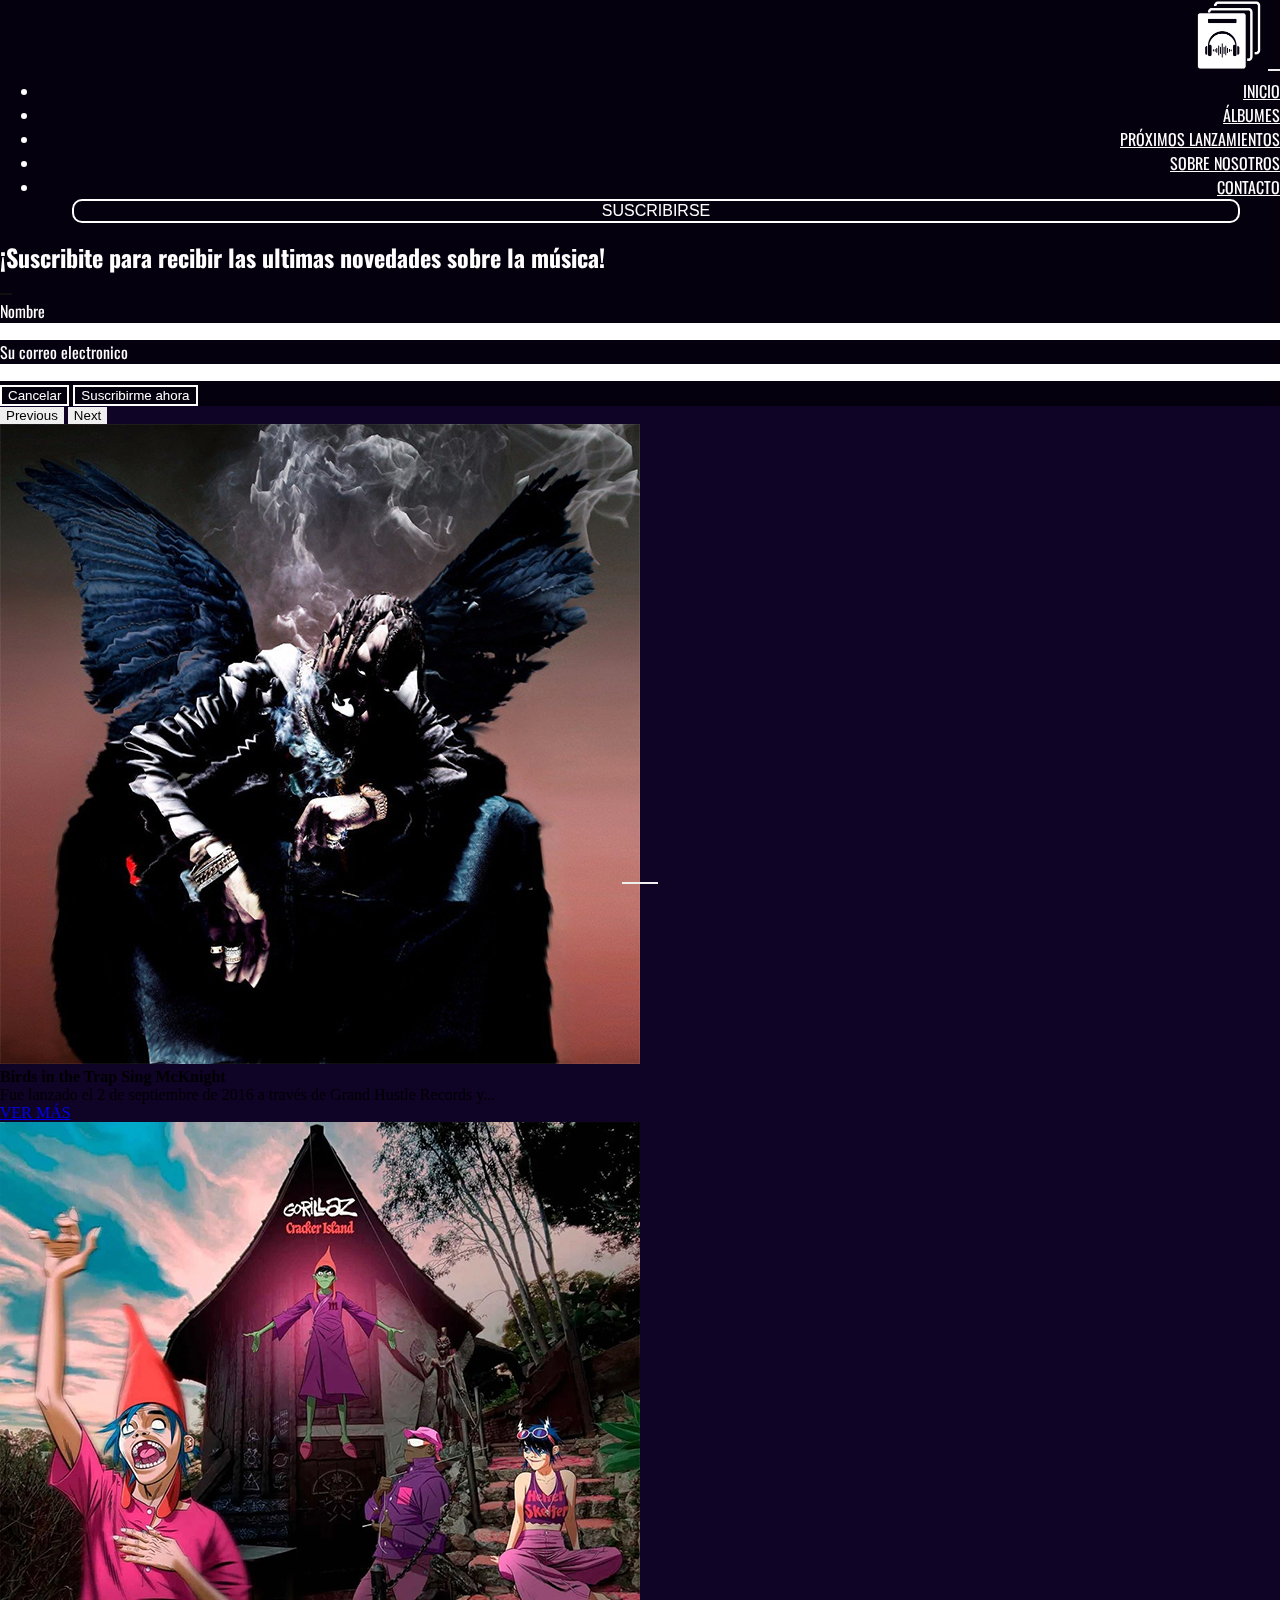
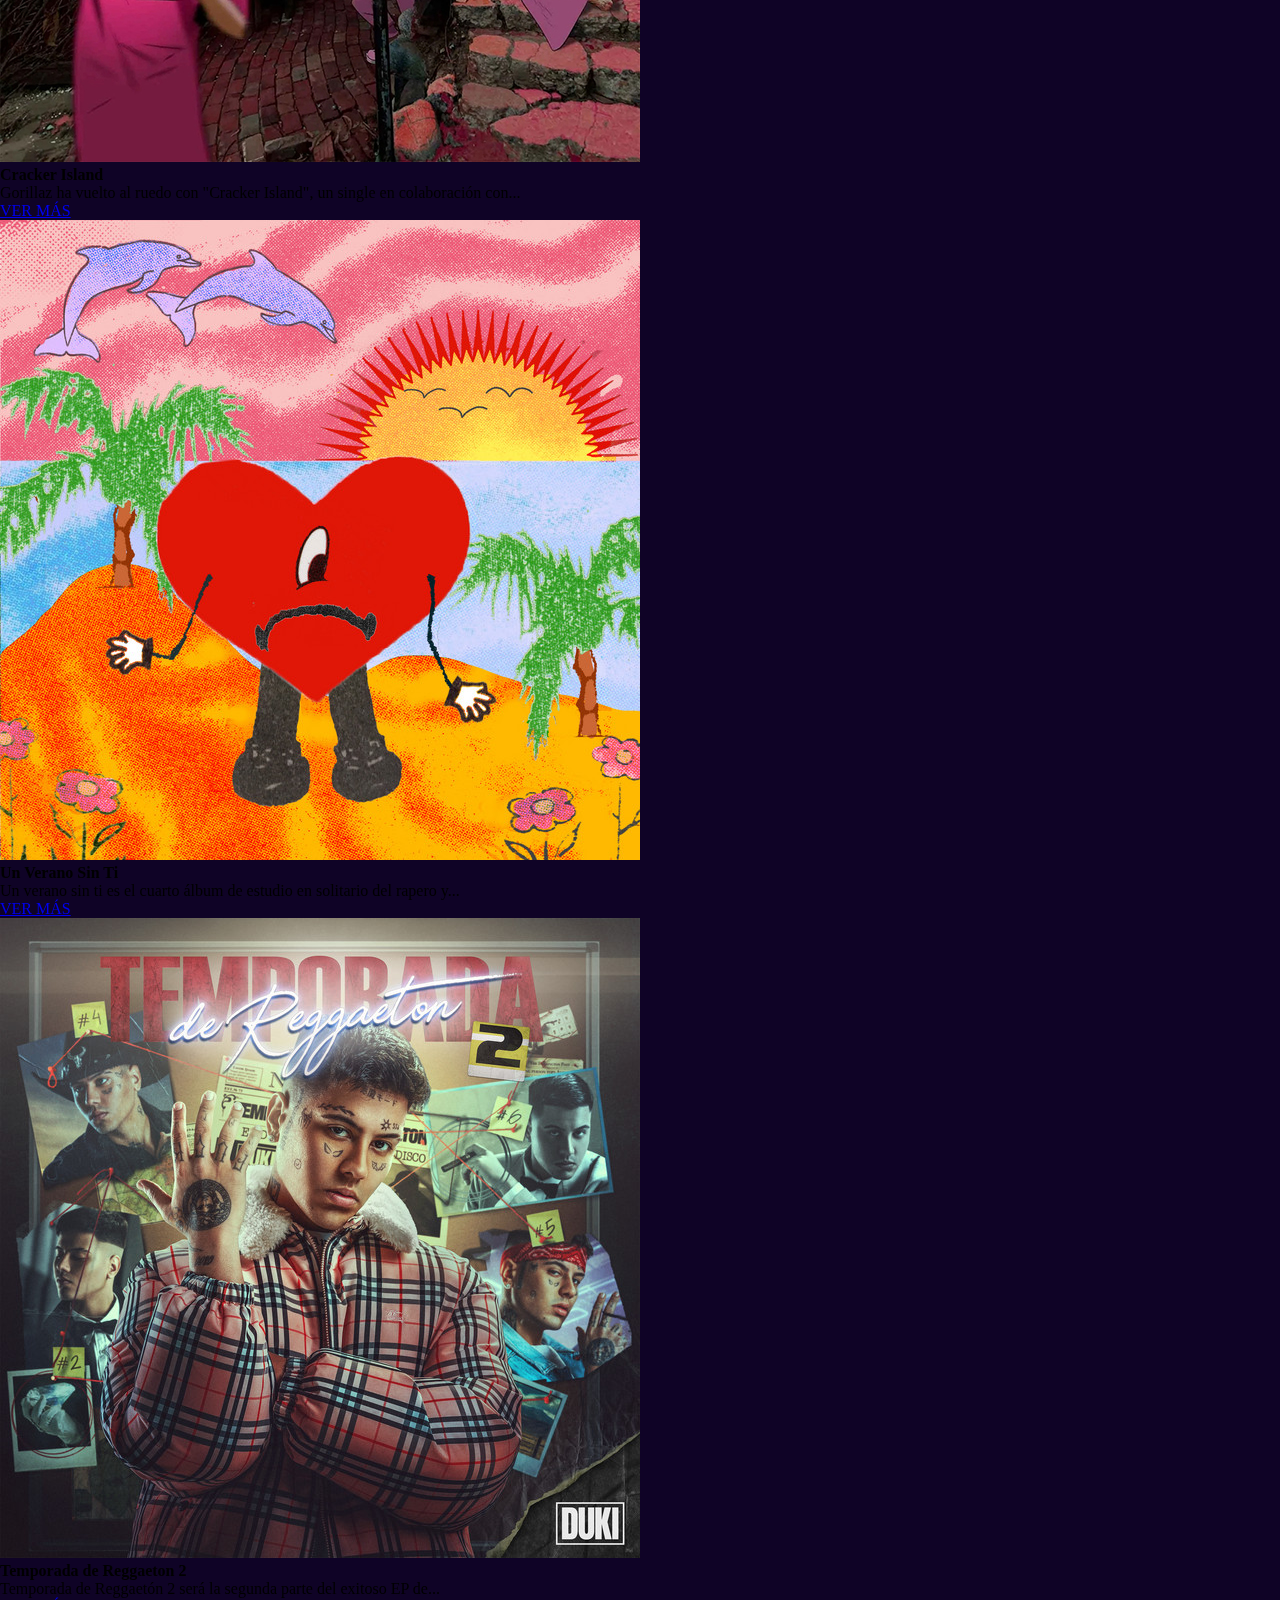
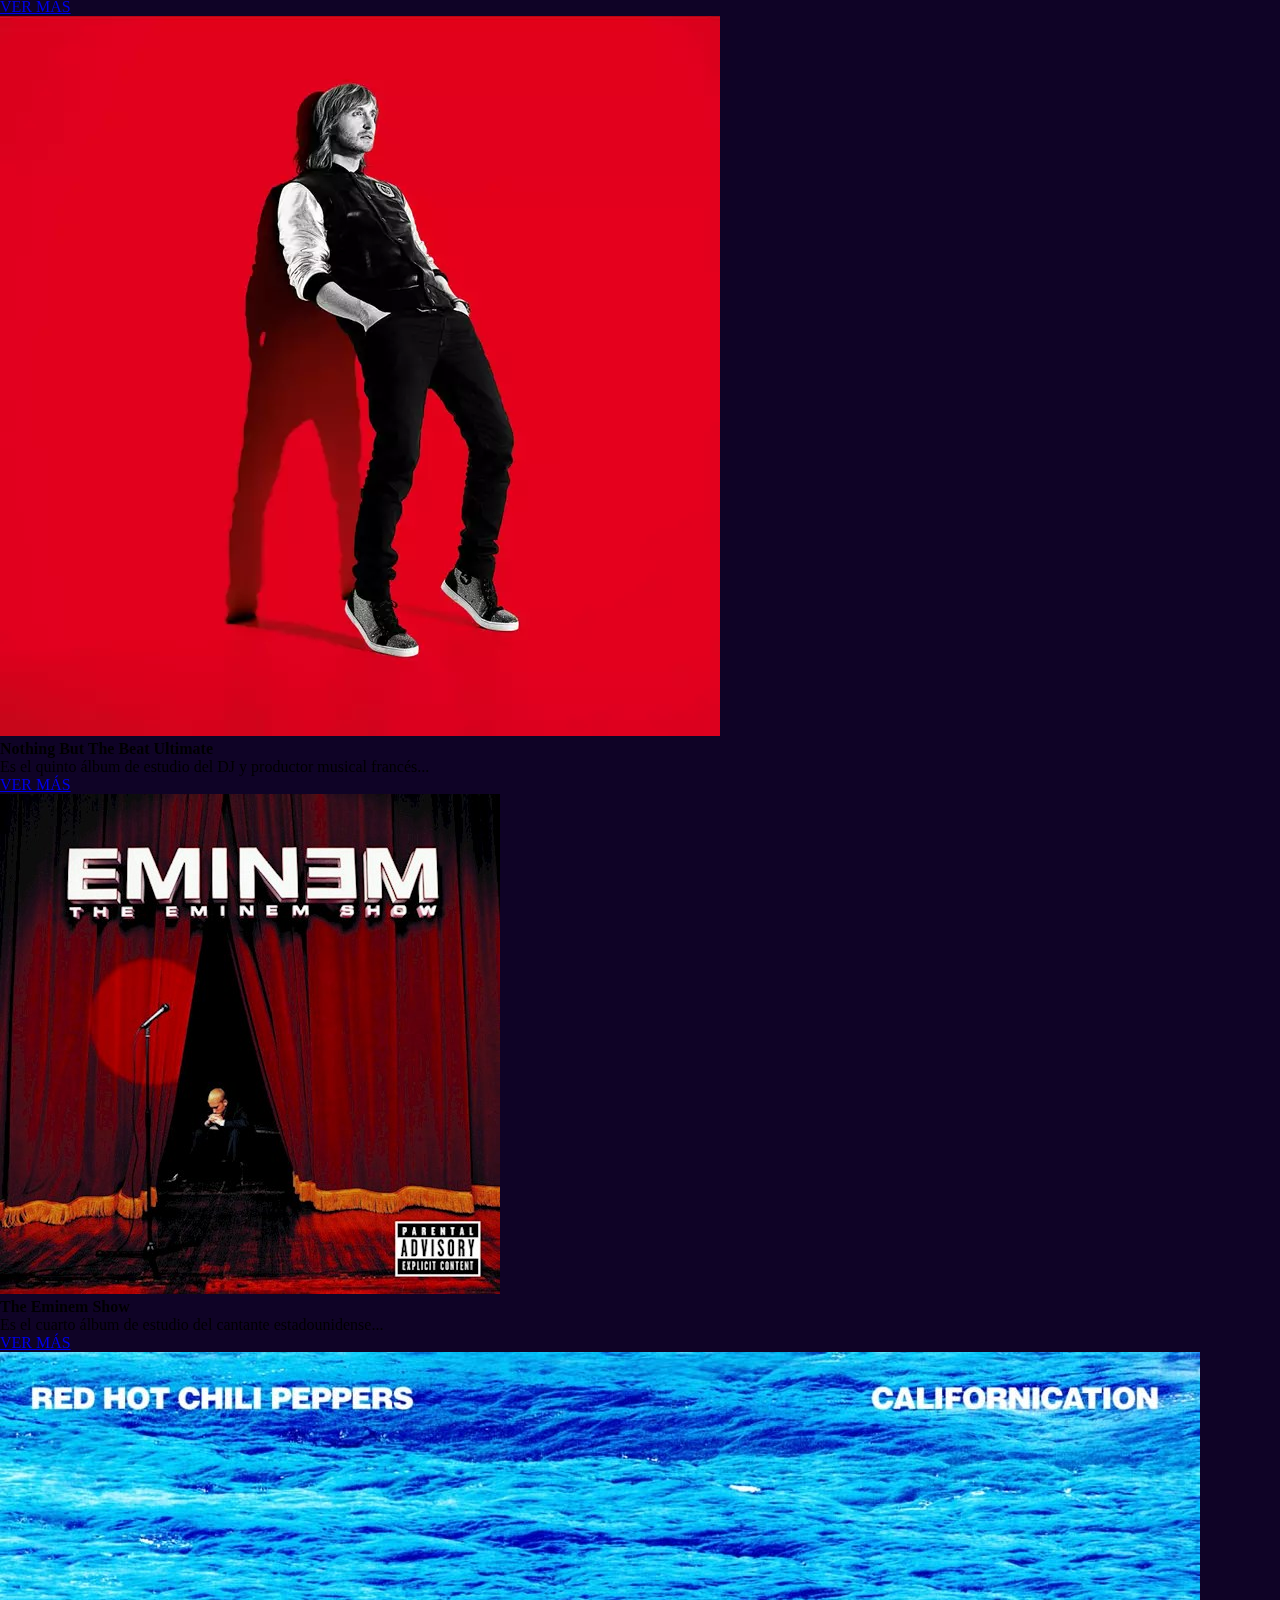
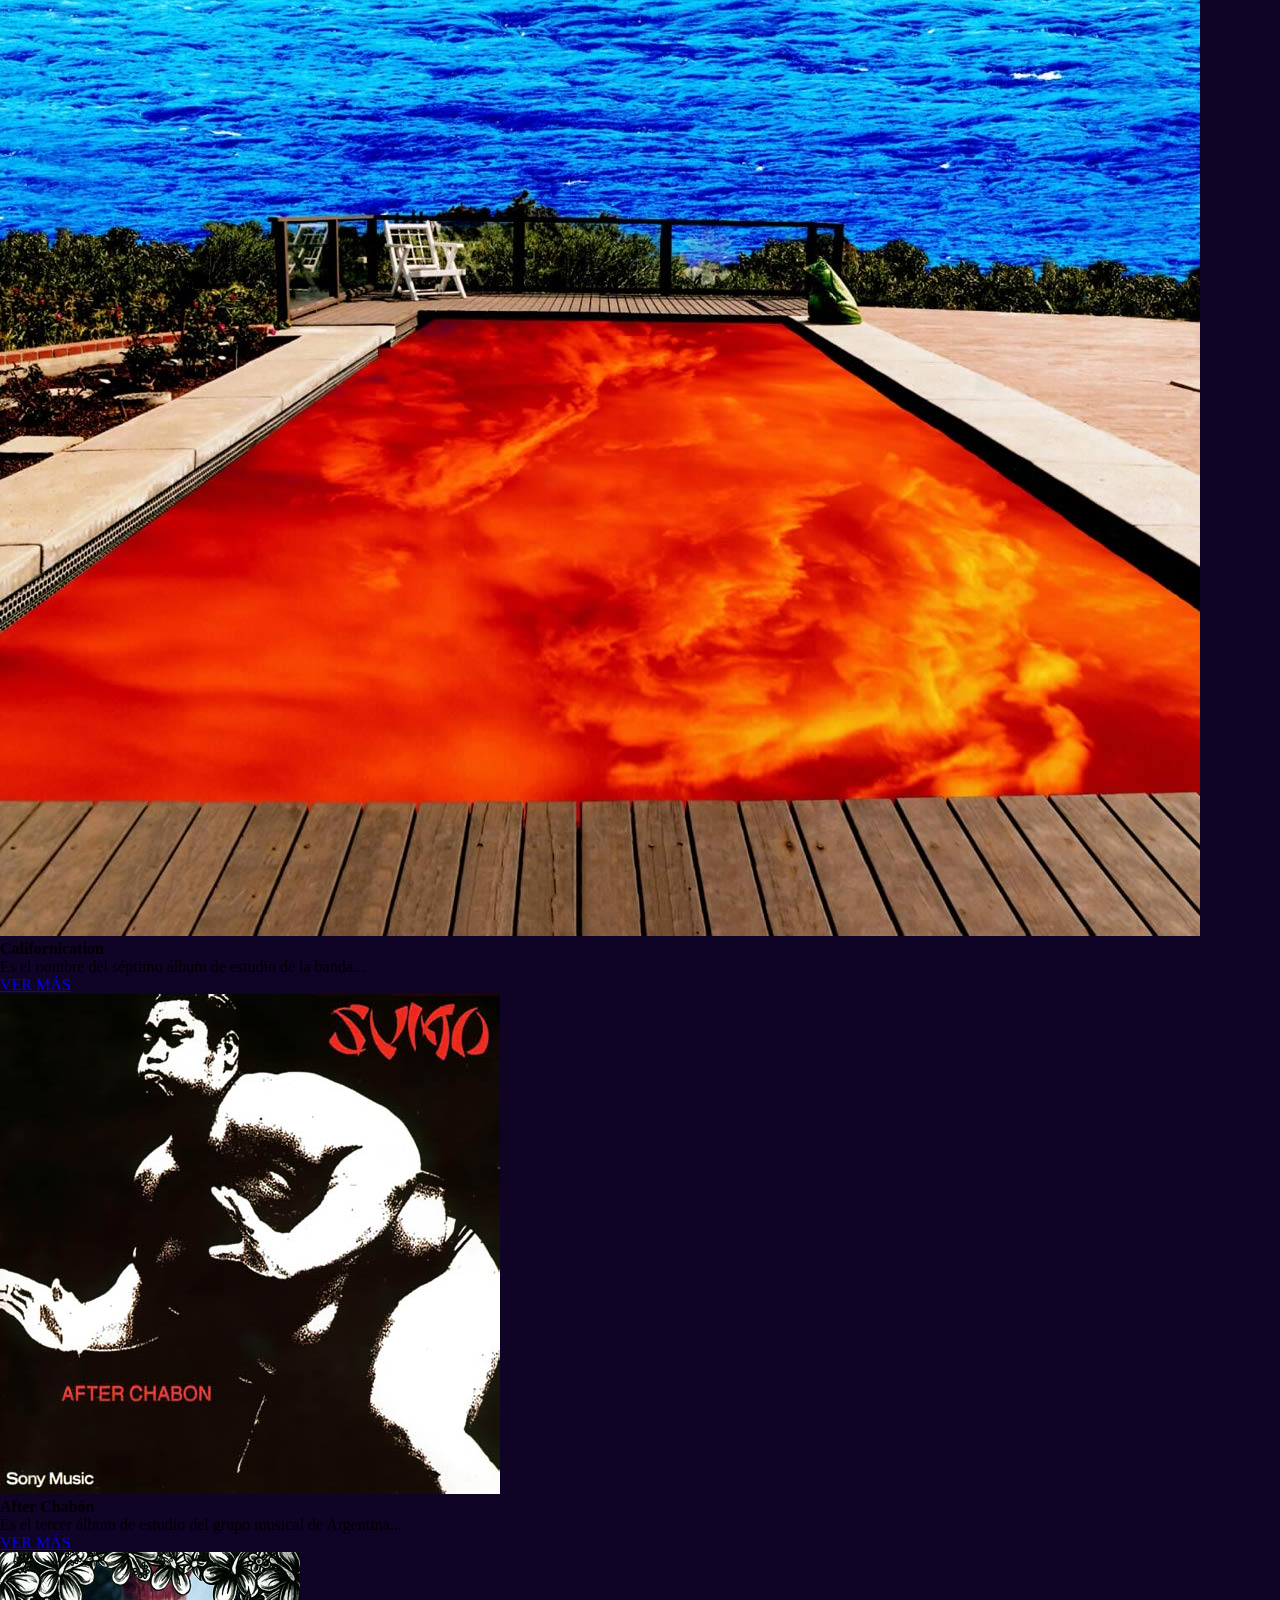
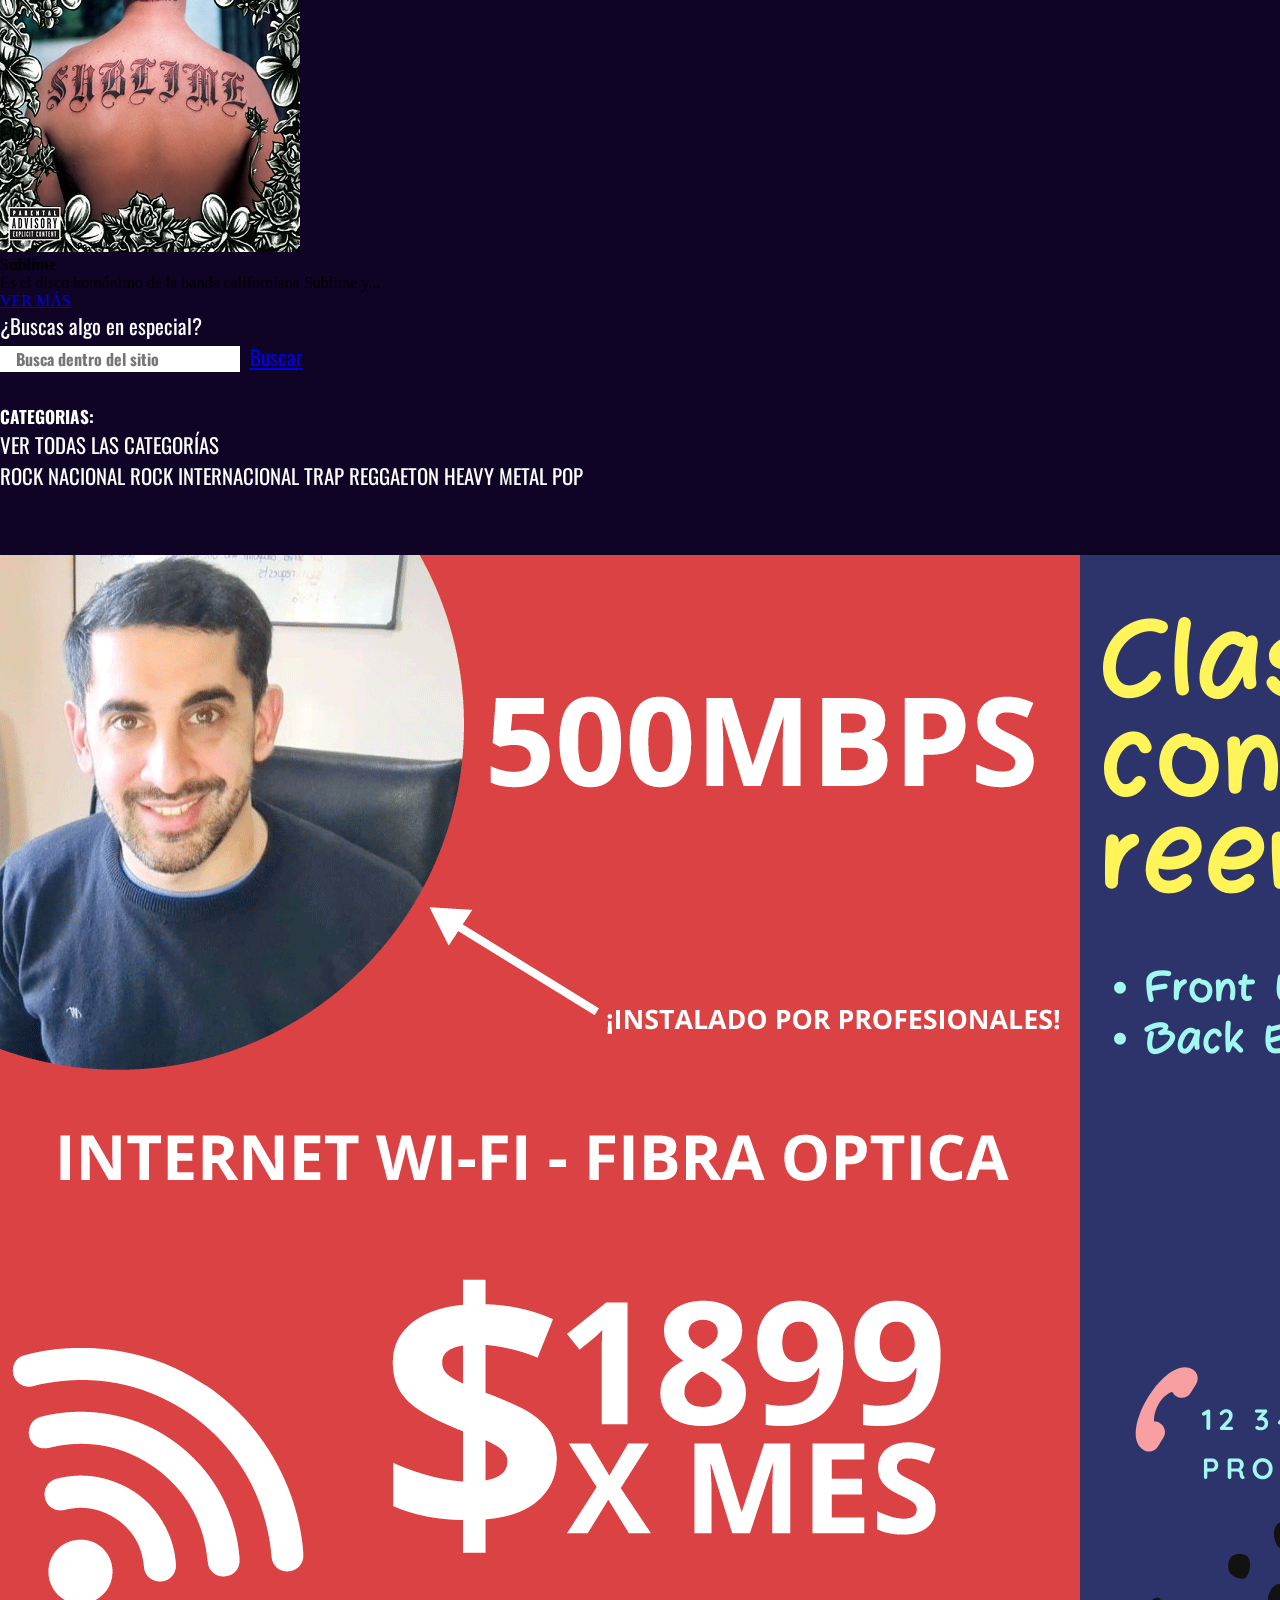
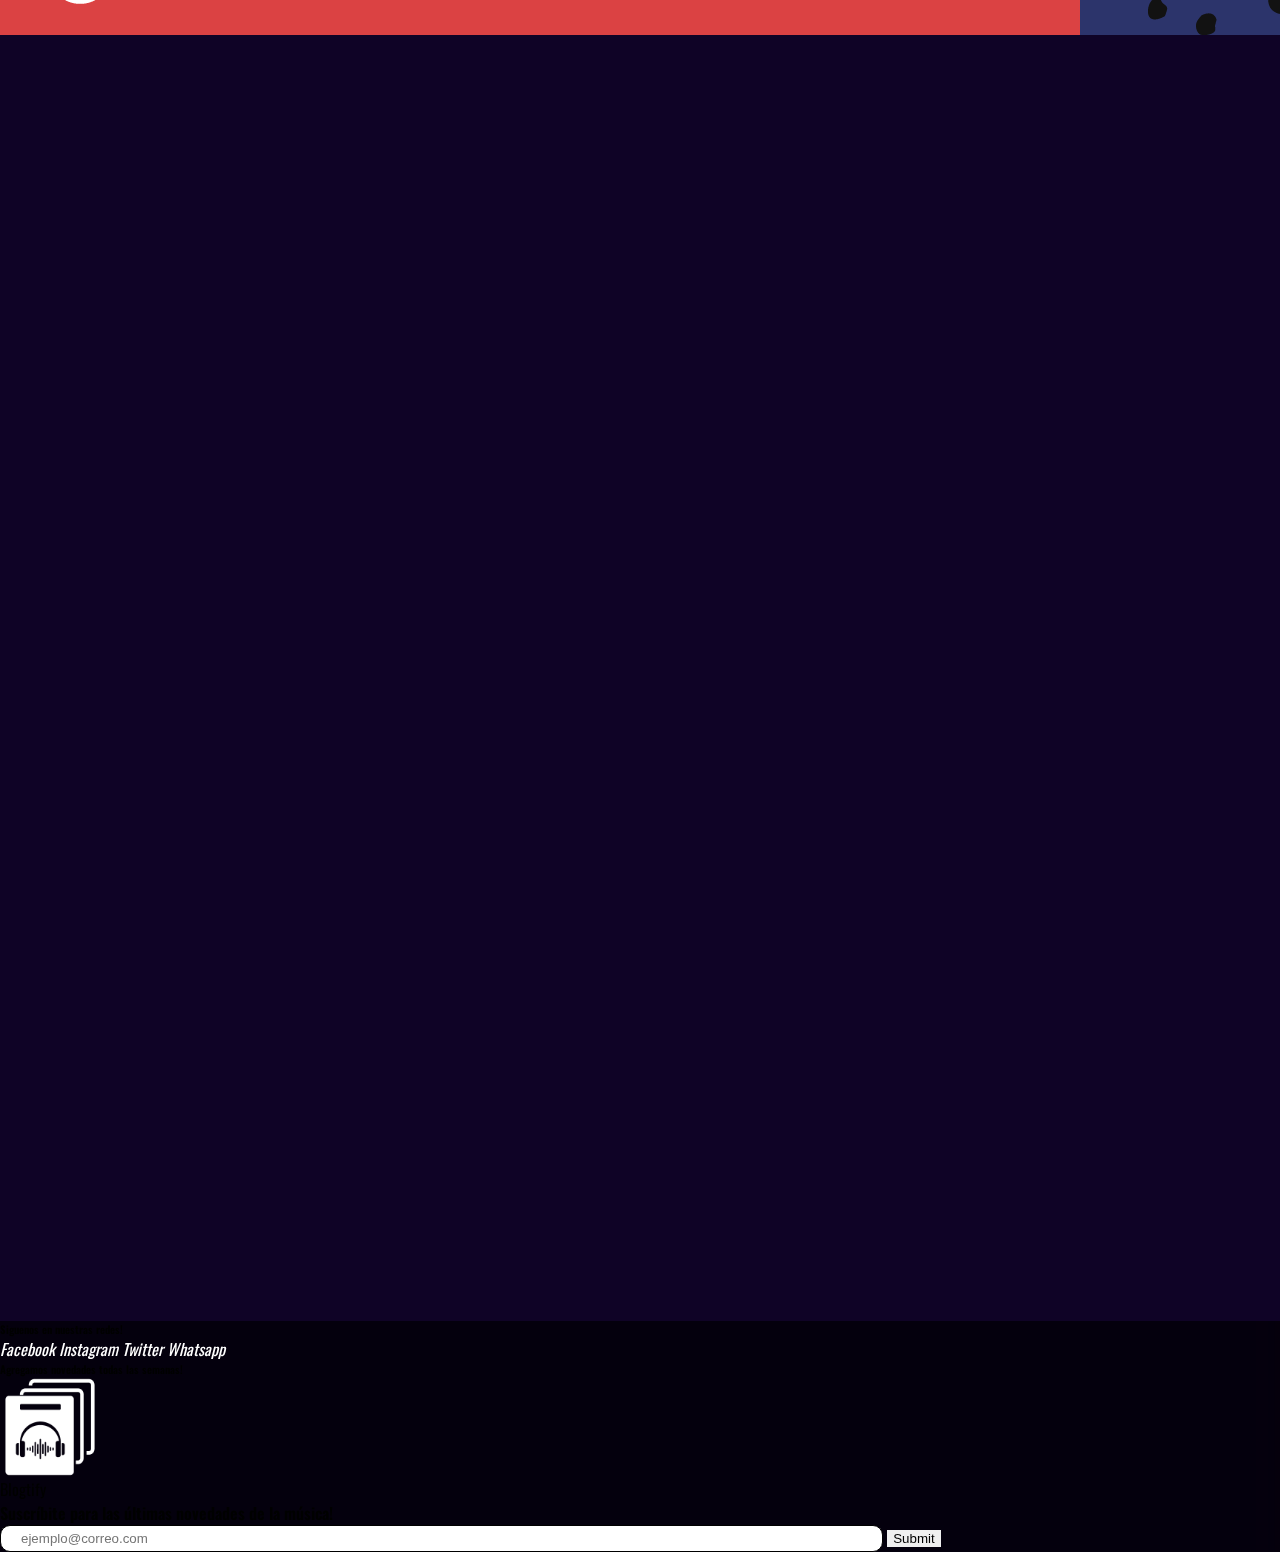
<file: index.html>
<!DOCTYPE html>
<html lang="es">

<head>
  <meta charset="UTF-8" />
  <meta http-equiv="X-UA-Compatible" content="IE=edge" />
  <meta name="viewport" content="width=device-width, initial-scale=1.0" />

  <link href="https://cdn.jsdelivr.net/npm/bootstrap@5.3.0-alpha1/dist/css/bootstrap.min.css" rel="stylesheet"
    integrity="sha384-GLhlTQ8iRABdZLl6O3oVMWSktQOp6b7In1Zl3/Jr59b6EGGoI1aFkw7cmDA6j6gD" crossorigin="anonymous" />
  
  <link rel="stylesheet" href="/styles/home/style.css" />
  <link rel="stylesheet" href="/styles/universal/header.css">
  <link rel="stylesheet" href="/styles/universal/footer.css">
  <link rel="icon" type="image/png" href="/assets/images/logo-proyect/favicon.png">

  <!-- FUENTE PARA ICONOS (POR EJEMPLO LUPA DE CAMPO BUSQUEDA) -->
  <link rel="stylesheet" href="https://cdnjs.cloudflare.com/ajax/libs/font-awesome/6.3.0/css/all.min.css"
    integrity="sha512-SzlrxWUlpfuzQ+pcUCosxcglQRNAq/DZjVsC0lE40xsADsfeQoEypE+enwcOiGjk/bSuGGKHEyjSoQ1zVisanQ=="
    crossorigin="anonymous" referrerpolicy="no-referrer" />
  <!-- FUENTE ELEGIDA PARA TODA EL SITIO WEB -->
  <link rel="preconnect" href="https://fonts.googleapis.com">
  <link rel="preconnect" href="https://fonts.gstatic.com" crossorigin>
  <link href="https://fonts.googleapis.com/css2?family=Oswald:wght@200;300;400;500;600;700&display=swap"
    rel="stylesheet">
  <title>Inicio</title>

</head>

<body>
  <!-- Header -->
  <header class="main-header">
    <nav class="navbar navbar-expand-lg bg-body-tertiary navbar-dark navbar-universal" data-bs-theme="dark">
      <div class="container-fluid logo-area-header">
        <a class="navbar-brand" href="/index.html"><img class="logo-header" src="/assets/images/logo-proyect/logo.gif"
            alt="Logo" width="70px"></a>
        <button class="navbar-toggler" type="button" data-bs-toggle="collapse" data-bs-target="#navbarNav"
          aria-controls="navbarNav" aria-expanded="false" aria-label="Toggle navigation">
          <span class="navbar-toggler-icon"></span>
        </button>
        <div class="collapse navbar-collapse" id="navbarNav">
          <ul class="navbar-nav ul-navbar-main">
            <li class="nav-item li-links-navbar">
              <a class="nav-link active" aria-current="page" class="a-links-navbar" href="/index.html">Inicio</a>
            </li>
            <li class="nav-item li-links-navbar">
              <a class="nav-link" href="/pages/albums/albums.html">Álbumes</a>
            </li>
            <li class="nav-item li-links-navbar">
              <a class="nav-link" href="/pages/404/404.html">Próximos Lanzamientos</a>
            </li>
            <li class="nav-item li-links-navbar">
              <a class="nav-link" href="/pages/about-us/about-us.html">Sobre Nosotros</a>
            </li>
            <li class="nav-item li-links-navbar">
              <a class="nav-link" href="/pages/contact-us/contact-us.html">Contacto</a>
            </li>
            <div class="contenedor-botones-header">
              <!-- ------ MODAL Botón ------     -->
              <button type="button" class="btn btn-reset boton-suscribirse" data-bs-toggle="modal"
                data-bs-target="#exampleModal">
                Suscribirse
              </button>
              <a href="/pages/login/login.html" class="link-login">
                <i class="fa-solid fa-user icono-login-usuario"></i>
              </a>
    </nav>

  </header>
  <!-- Modal Pop Pup-->
  <div class="modal fade" id="exampleModal" tabindex="-1" aria-labelledby="exampleModalLabel" aria-hidden="true">
    <div class="modal-dialog">
      <div class="modal-content pop-up-suscribirse">
        <div class="modal-header">
          <h2 class="modal-title fs-5" id="exampleModalLabel">¡Suscribite para recibir las ultimas novedades sobre la
            música!</h2>
          <button type="button" class="btn-close boton-cerrar-popup" data-bs-dismiss="modal"
            aria-label="Close"></button>
        </div>
        <div class="modal-body">
          <form action="" class="formulario-suscribirse">
            <label for="nombre">Nombre</label>
            <input type="text" id="nombre" name="nombre" maxlength="30" required>

            <label for="email">Su correo electronico</label>
            <input type="email" name="email" id="email" maxlength="255" required>

          </form>
        </div>
        <div class="modal-footer">
          <button type="button" class="btn btn-secondary botones-popup" data-bs-dismiss="modal">Cancelar</button>
          <a href="/pages/404/404.html">
            <button type="button" class="btn btn-primary botones-popup">Suscribirme ahora</button>
          </a>
        </div>
      </div>
    </div>
  </div>
  <main class="container-fluid">
    <!-- El siguiente div es para el carousel -->
    <div id="carousel-HeaderHome" class="carousel slide carousel-fade" data-bs-ride="true">
      <div class="carousel-indicators">
        <button type="button" data-bs-target="#carousel-HeaderHome" data-bs-slide-to="0" class="active" aria-current="true" aria-label="Slide 1"></button>
        <button type="button" data-bs-target="#carousel-HeaderHome" data-bs-slide-to="1" aria-label="Slide 2"></button>
        <button type="button" data-bs-target="#carousel-HeaderHome" data-bs-slide-to="2" aria-label="Slide 3"></button>
      </div>
      <div class="carousel-inner">
        <div class="carousel-item active c-item">
          <img src="/assets/images/banners/Banner_1.png" class="d-block w-100 c-img" alt="Blogtify Banner">
          <div class="carousel-caption d-none d-md-block">                      
          </div>
        </div>
        <div class="carousel-item c-item">
          <img src="/assets/images/banners/Banner_2.png" class="d-block w-100 c-img" alt="Blogtify Banner">
          <div class="carousel-caption d-none d-md-block">           
          </div>
        </div>
        <div class="carousel-item c-item">
          <img src="/assets/images/banners/bannertemporal.png" class="d-block w-100 c-img" alt="">
          <div class="carousel-caption d-none d-md-block">
            <h2>PUBLICITE AQUÍ</h2>
            <p>VISITE SECCIÓN "CONTACTO" PARA MÁS INFORMACIÓN</p>
          </div>
        </div>
      </div>
      <button class="carousel-control-prev" type="button" data-bs-target="#carousel-HeaderHome" data-bs-slide="prev">
        <span class="carousel-control-prev-icon" aria-hidden="true"></span>
        <span class="visually-hidden">Previous</span>
      </button>
      <button class="carousel-control-next" type="button" data-bs-target="#carousel-HeaderHome" data-bs-slide="next">
        <span class="carousel-control-next-icon" aria-hidden="true"></span>
        <span class="visually-hidden">Next</span>
      </button>
    </div>
    <!-- el carousel llega hasta aquí -->

    <!-- CONTENEDOR QUE CONTIENE A LA BARRA LATERAL Y A LA COLUMNA PRINCIPAL -->
    <div class="row">
      <!-- COLUMNA PRINCIPAL -->
      <div class="col-sm-12 col-md-9" style="background-color: #0F0326">
        <div class="row row-cols-1 row-cols-md-3 g-4">
          <div class="col main-card">
            <div class="card body-card h-100 bg-transparent">
              <img
                src="/assets/images/blog/birds-in-the-Trap-Sing-mcknight/cover-album/Birds in the Trap Sing McKnight.jpg"
                alt="Cover Art del album Birds in the Trap Sing McKnight">
              <div class="card text-center m-auto border-0 bg-transparent">
                <h4 class="card-title text-light fw-bold text-center">
                  Birds in the Trap Sing McKnight
                </h4>
                <p class="card text-light fw-bold text-center border-0 bg-transparent">
                  Fue lanzado el 2 de septiembre de 2016 a través de Grand Hustle Records y...
                </p>
                <div class="d-grid gap-2 col-5 d-md-flex mx-auto justify-content-center">
                  <a href="/pages/blog-archive/birds-in-the-trap-sing-mcknight/blog-post.html" class="btn btn-outline-light fw-bold text-center btn-More">VER MÁS</a>
                </div>
              </div>
            </div>
          </div>
          <div class="col main-card">
            <div class="card body-card h-100 bg-transparent">
              <img src="/assets/images/blog/cracker-island/cover-image/cover-art-cracker-island.jpg"
                alt="Cover Art del album Cracker Island">
              <div class="card text-center m-auto border-0 bg-transparent">
                <h4 class="card-title text-light fw-bold text-center">
                  Cracker Island
                </h4>
                <p class="card text-light fw-bold text-center border-0 bg-transparent">
                  Gorillaz ha vuelto al ruedo con "Cracker Island", un single en colaboración con...
                </p>
                <div class="d-grid gap-2 col-5 d-md-flex mx-auto justify-content-center">
                  <a href="/pages/blog-archive/cracker-island/blog-post.html" class="btn btn-outline-light fw-bold text-center">VER MÁS</a>
                </div>
              </div>
            </div>
          </div>
          <div class="col main-card">
            <div class="card body-card h-100 bg-transparent">
              <img src="/assets/images/blog/un-verano-sin-ti/cover-image/coveralbum.jpg"
                alt="Cover Art del album Un Verano Sin Ti">
              <div class="card text-center m-auto border-0 bg-transparent">
                <h4 class="card-title text-light fw-bold text-center">
                  Un Verano Sin Ti
                </h4>
                <p class="card text-light fw-bold text-center border-0 bg-transparent">
                  Un verano sin ti es el cuarto álbum de estudio en solitario del rapero y...
                </p>
                <div class="d-grid gap-2 col-5 d-md-flex mx-auto justify-content-center">
                  <a href="/pages/blog-archive/un-verano-sin-ti/blog-post.html" class="btn btn-outline-light fw-bold text-center">VER MÁS</a>
                </div>
              </div>
            </div>
          </div>
        </div>
        <div class="row row-cols-1 row-cols-md-3 g-4">
          <div class="col main-card d-none d-sm-block">
            <div class="card body-card h-100 bg-transparent">
              <img src="/assets/images/blog/temporada-de-reggaeton-2/cover-image/cover-album.jpg"
                alt="Cover Art del album Temporada de Reggaeton 2">
              <div class="card text-center m-auto border-0 bg-transparent">
                <h4 class="card-title text-light fw-bold text-center">
                  Temporada de Reggaeton 2
                </h4>
                <p class="card text-light fw-bold text-center border-0 bg-transparent">
                  Temporada de Reggaetón 2 será la segunda parte del exitoso EP de...
                </p>
                <div class="d-grid gap-2 col-5 d-md-flex mx-auto justify-content-center">
                  <a href="/pages/blog-archive/temporada-de-reggaeton-2/blog-post.html" class="btn btn-outline-light fw-bold text-center">VER MÁS</a>
                </div>
              </div>
            </div>
          </div>
          <div class="col main-card d-none d-sm-block">
            <div class="card body-card h-100 bg-transparent">
              <img
                src="/assets/images/albumes/davidguetta.jpg"
                alt="Cover Art del album Nothing But The Beat Ultimate">
              <div class="card text-center m-auto border-0 bg-transparent">
                <h4 class="card-title text-light fw-bold text-center">
                  Nothing But The Beat Ultimate
                </h4>
                <p class="card text-light fw-bold text-center border-0 bg-transparent">
                  Es el quinto álbum de estudio del DJ y productor musical francés...
                </p>
                <div class="d-grid gap-2 col-5 d-md-flex mx-auto justify-content-center">
                  <a href="pages/404/404.html" class="btn btn-outline-light fw-bold text-center">VER MÁS</a>
                </div>
              </div>
            </div>
          </div>
          <div class="col main-card d-none d-sm-block">
            <div class="card body-card h-100 bg-transparent">
              <img
                src="/assets/images/albumes/eminem.jpg"
                alt="Cover Art del album The Eminem Show">
              <div class="card text-center m-auto border-0 bg-transparent">
                <h4 class="card-title text-light fw-bold text-center">
                  The Eminem Show
                </h4>
                <p class="card text-light fw-bold text-center border-0 bg-transparent">
                  Es el cuarto álbum de estudio del cantante estadounidense...
                </p>
                <div class="d-grid gap-2 col-5 d-md-flex mx-auto justify-content-center">
                  <a href="pages/404/404.html" class="btn btn-outline-light fw-bold text-center">VER MÁS</a>
                </div>
              </div>
            </div>
          </div>
        </div>
        <div class="row row-cols-1 row-cols-md-3 g-4">
          <div class="col main-card d-none d-sm-block">
            <div class="card body-card h-100 bg-transparent">
              <img
                src="/assets/images/albumes/redhot-califonication.jpg"
                alt="Cover Art del album Californication">
              <div class="card text-center m-auto border-0 bg-transparent">
                <h4 class="card-title text-light fw-bold text-center">
                  Californication
                </h4>
                <p class="card text-light fw-bold text-center border-0 bg-transparent">
                  Es el nombre del séptimo álbum de estudio de la banda...
                </p>
                <div class="d-grid gap-2 col-5 d-md-block mx-auto">
                  <a href="pages/404/404.html" class="btn btn-outline-light fw-bold text-center">VER MÁS</a>
                </div>
              </div>
            </div>
          </div>
          <div class="col main-card d-none d-sm-block">
            <div class="card body-card h-100 bg-transparent">
              <img
                src="/assets/images/albumes/sumo-afterchabon.jpg"
                alt="Cover Art del album After Chabón">
              <div class="card text-center m-auto border-0 bg-transparent">
                <h4 class="card-title text-light fw-bold text-center">
                  After Chabón
                </h4>
                <p class="card text-light fw-bold text-center border-0 bg-transparent">
                  Es el tercer álbum de estudio del grupo musical de Argentina...
                </p>
                <div class="d-grid gap-2 col-5 d-md-flex mx-auto justify-content-center">
                  <a href="pages/404/404.html" class="btn btn-outline-light fw-bold text-center">VER MÁS</a>
                </div>
              </div>
            </div>
          </div>
          <div class="col main-card d-none d-sm-block">
            <div class="card body-card h-100 bg-transparent">
              <img
                src="/assets/images/albumes/sublime-sublime.jpg"
                alt="Cover Art del album Sublime">
              <div class="card text-center m-auto border-0 bg-transparent ">
                <h4 class="card-title text-light fw-bold text-center">
                  Sublime
                </h4>
                <p class="card text-light fw-bold text-center border-0 bg-transparent">
                  Es el disco homónimo de la banda californiana Sublime y...
                </p>
                <div class="d-grid gap-2 col-5 d-md-flex mx-auto justify-content-center">
                  <a href="pages/404/404.html" class="btn btn-outline-light fw-bold text-center">VER MÁS</a>
                </div>
              </div>
            </div>
          </div>
        </div>
      </div>
      <!-- BARRA LATERAL -->
      <aside class="col-md-3">
        <div class="div-contenedor-home">
          <div class="search-sideBar">
            <p>¿Buscas algo en especial?</p>
            <form class="d-flex mt-0">
              <input class="text-black rounded-pill input-buscar" type="search" placeholder="Busca dentro del sitio"
                aria-label="Search" minlength="1" />
              <a href="pages/404/404.html" class="btn btn-outline-light text-center d-none d-lg-block">Buscar</a>
            </form>
            <!--CATEGORIAS-->
            <br />
            <div class="accordion-body d-flex flex-column contenedor-categorias-home">
              <h5>CATEGORIAS:</h5>
              <a href="/pages/albums/albums.html" class="categoriaMusical">Ver todas las categorías</a>
              <br />
              <a href="/pages/404/404.html" class="categoriaMusical">Rock Nacional</a>
              <a href="/pages/404/404.html" class="categoriaMusical">Rock Internacional</a>
              <a href="/pages/404/404.html" class="categoriaMusical">Trap</a>
              <a href="/pages/404/404.html" class="categoriaMusical">Reggaeton</a>
              <a href="/pages/404/404.html" class="categoriaMusical">Heavy metal</a>
              <a href="/pages/404/404.html" class="categoriaMusical">Pop</a>
            </div>
          </div>
          <!-- CAROUSEL DE PUBLICIDAD -->
          <div id="carouselAdvertisingIndex" class="carousel slide d-none d-sm-block" data-bs-ride="carousel">
            <div class="carousel-inner adv-item">
              <div class="carousel-item active ">
                <img src="/assets/images/advertising/Publicidad-1.png" class="d-block w-100"
                  alt="Publicidad Internet Fibra Optica">
              </div>
              <div class="carousel-item">
                <img src="/assets/images/advertising/publicidad-2.png" class="d-block w-100"
                  alt="Publicidad Clases Particulares Programacion">
              </div>
              <div class="carousel-item">
                <img src="/assets/images/advertising/publicidad-3.png" class="d-block w-100"
                  alt="Publicidad Rollincode Becas">
              </div>
            </div>
          </div>
        </div>
    </div>
    </aside>
    </div>
  </main>

  <!-- //////////////////////// /////   FOOTER   //////////////////////////////////////////////-->
  <footer class="container-fluid text-white">
    <div class="row">
      <!--///////////////////////////    SECTION 1   ///////////////////////////////////////////////  -->
      <div class="col-12 col-md-4 d-flex justify-content-center">
        <div>
          <div class="">
            <h6 class="pt-3  font-footer fs-5 footer-title">Siguenos en nuestras redes!</h6>
          </div>
          <div class="ps-5 d-flex justify-content-end flex-column font-responsive">

            <i class="fa-brands fa-facebook font-responsive"> <a class="font-footer" href="https://www.facebook.com/"
                target="_blank">Facebook</a> </i>

            <i class="fa-brands fa-instagram font-responsive">
              <a class="font-footer " href="https://www.instagram.com" target="_blank">Instagram</a></i>
            <i class="fa-brands fa-twitter font-responsive">
              <a class="font-footer " href="https://twitter.com" target="_blank">Twitter</a></i>
            <i class="fa-brands fa-whatsapp pb-2 font-responsive">
              <a class="font-footer " href="https://wa.link/q0dmh4" target="_blank">Whatsapp</a></i>


          </div>
          <div>
            <div class="">
              <h6 class=" font-footer fs-5 footer-title-dos">Agregamos novedades todas las semanas!</h6>
            </div>
          </div>
        </div>
      </div>
      <!--////////////////////////////     SECTION 2   ///////////////////////////////////////////  -->
      <div class="col-12 col-md-4 d-flex flex-column">
        <div class="pb-2 pt-2 d-flex justify-content-center">
          <div class="pt-3">
            <img src="/assets/images/logo-proyect/logo.gif" class="card-footer" alt="qsdqd" />
          </div>


        </div>
        <div class="d-flex justify-content-center pb-3 font-footer pe-2">Blogtify</div>

      </div>

      <div class="col-12 col-md-4 border-1 border-light">
        <div class="pt-3 pe-2 footer-title-dos ">
          <h4 class="font-footer d-flex justify-content-center ps-4 pe-5">Suscríbite para las últimas novedades de la
            música!</h4>
        </div>
        <form class="footer-title-dos">
          <div class=" d-flex justify-content-center pe-5 ps-0"> <input type="email" class="footer-input pe-5"
              placeholder="ejemplo@correo.com" minlength="10" maxlength="40" required> <input type="submit"
              class="btn btn-outline-light ms-1"></div>

      </div>
      </form>
    </div>
    </div>
    <!--  /////////////////////////////////////////////////////////////////////////////////// -->
  </footer>
</body>
<!-- ================================================
                  Scripts
  ================================================ -->
<script src="https://cdn.jsdelivr.net/npm/bootstrap@5.3.0-alpha1/dist/js/bootstrap.bundle.min.js"
  integrity="sha384-w76AqPfDkMBDXo30jS1Sgez6pr3x5MlQ1ZAGC+nuZB+EYdgRZgiwxhTBTkF7CXvN" crossorigin="anonymous"></script>

</html>
</file>
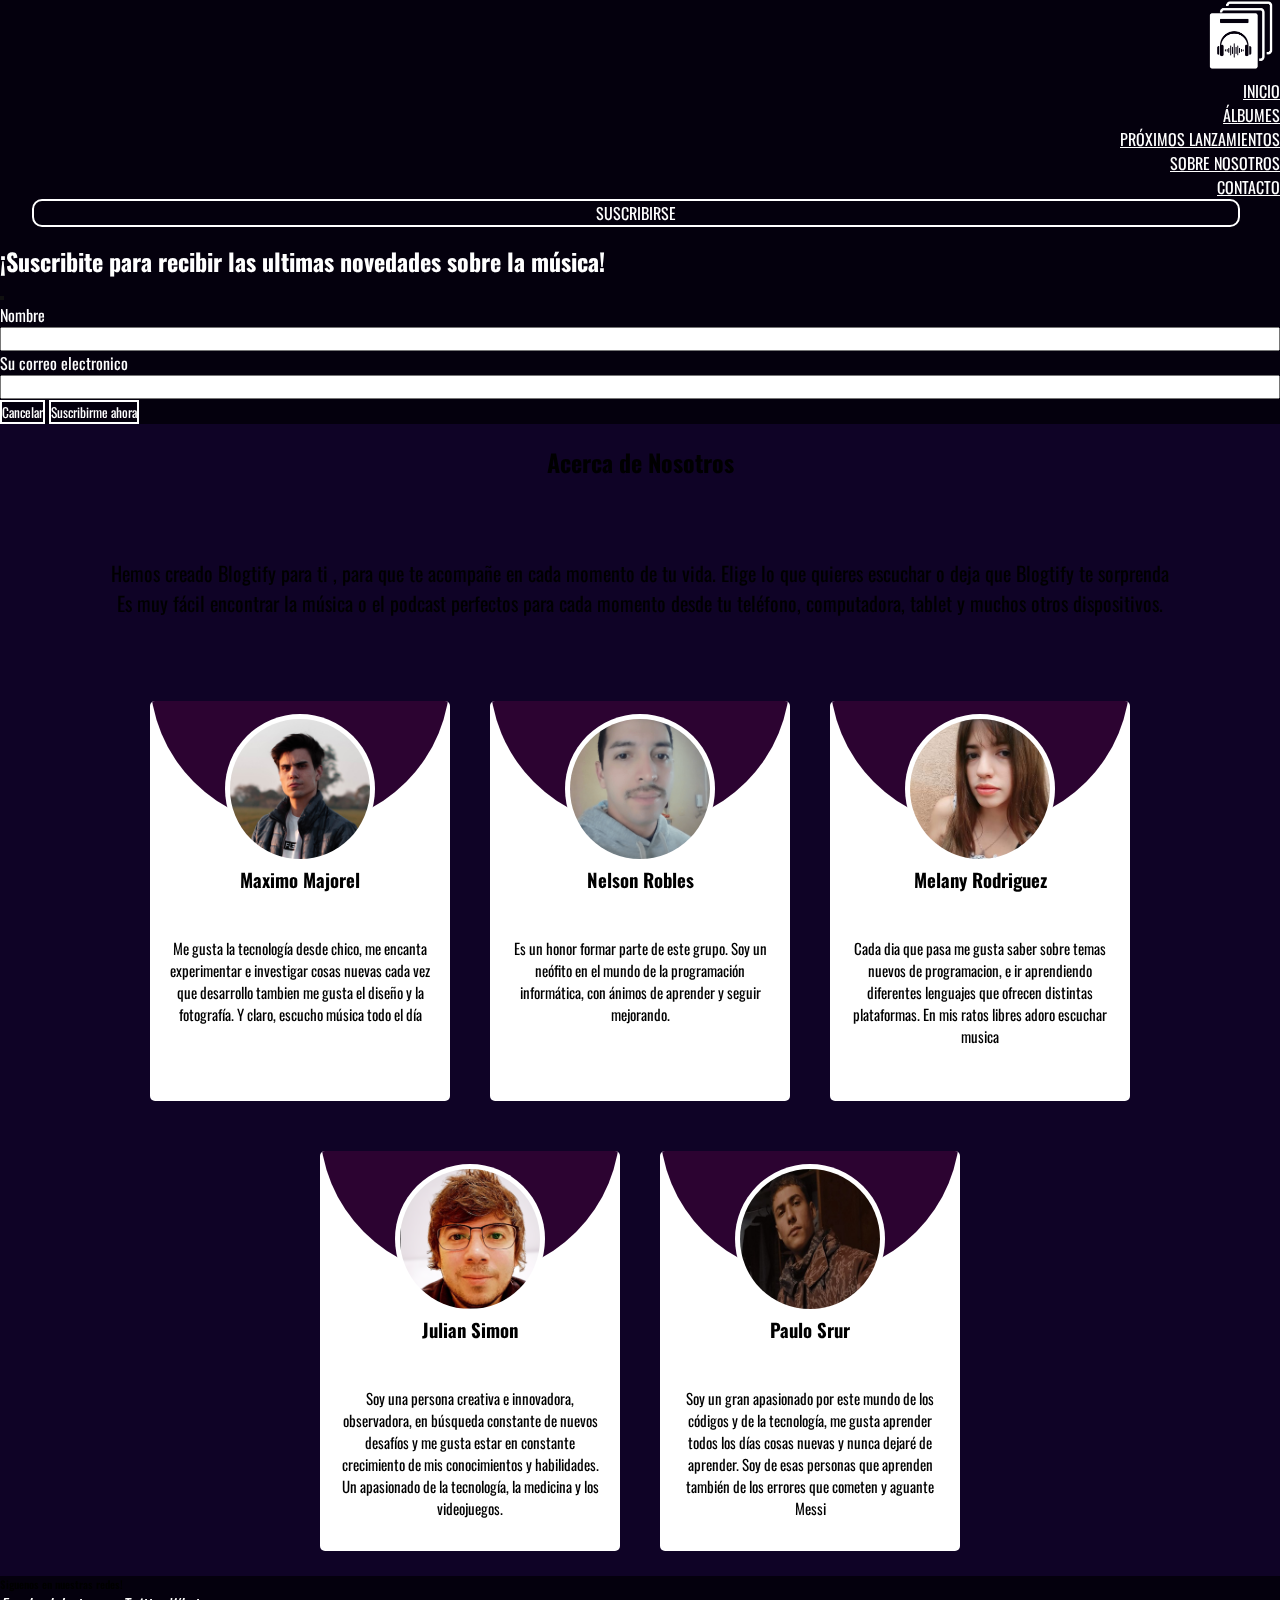
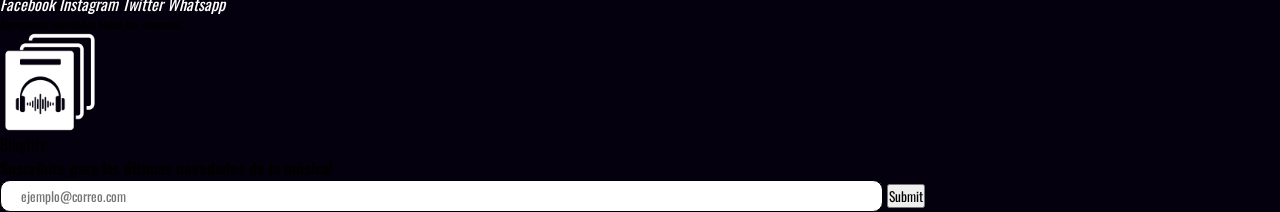
<file: pages/about-us/about-us.html>
<!DOCTYPE html>
<html lang="es">

<head>
    <meta charset="UTF-8">
    <meta http-equiv="X-UA-Compatible" content="IE=edge">
    <meta name="viewport" content="width=device-width, initial-scale=1.0">
    <title>Sobre Nosotros</title>
    <link href="https://cdn.jsdelivr.net/npm/bootstrap@5.3.0-alpha1/dist/css/bootstrap.min.css" rel="stylesheet" integrity="sha384-GLhlTQ8iRABdZLl6O3oVMWSktQOp6b7In1Zl3/Jr59b6EGGoI1aFkw7cmDA6j6gD" crossorigin="anonymous">

    <link rel="preconnect" href="https://fonts.googleapis.com">
    <link rel="preconnect" href="https://fonts.gstatic.com" crossorigin>
    <link href="https://fonts.googleapis.com/css2?family=Oswald:wght@200;300;400;500;600;700&display=swap" rel="stylesheet">
    <link rel="stylesheet" href="/styles/about-us/style.css">
    <link rel="stylesheet" href="/styles/universal/header.css">
    <link rel="stylesheet" href="/styles/universal/footer.css">
    
    <link rel="icon" type="image/png" href="/assets/images/logo-proyect/favicon.png">
    <link rel="stylesheet" href="https://cdnjs.cloudflare.com/ajax/libs/font-awesome/6.3.0/css/all.min.css" integrity="sha512-SzlrxWUlpfuzQ+pcUCosxcglQRNAq/DZjVsC0lE40xsADsfeQoEypE+enwcOiGjk/bSuGGKHEyjSoQ1zVisanQ==" crossorigin="anonymous" referrerpolicy="no-referrer" />
</head>

<body>
          <!-- Header -->
          <header class="main-header">        
            <nav class="navbar navbar-expand-lg bg-body-tertiary navbar-dark navbar-universal" data-bs-theme="dark">
              <div class="container-fluid logo-area-header">
                <a class="navbar-brand" href="/index.html"><img class="logo-header" src="/assets/images/logo-proyect/logo.gif" alt="Logo" width="70px"></a>
                <button
                  class="navbar-toggler"
                  type="button"
                  data-bs-toggle="collapse"
                  data-bs-target="#navbarNav"
                  aria-controls="navbarNav"
                  aria-expanded="false"
                  aria-label="Toggle navigation"
                >
                  <span class="navbar-toggler-icon"></span>
                </button>
                <div class="collapse navbar-collapse" id="navbarNav">
                  <ul class="navbar-nav ul-navbar-main">
                    <li class="nav-item li-links-navbar">
                      <a class="nav-link active" aria-current="page" class="a-links-navbar" href="/index.html">Inicio</a>
                    </li>
                    <li class="nav-item li-links-navbar">
                      <a class="nav-link" href="/pages/albums/albums.html">Álbumes</a>
                    </li>
                    <li class="nav-item li-links-navbar">
                      <a class="nav-link" href="/pages/404/404.html">Próximos Lanzamientos</a>
                    </li>
                    <li class="nav-item li-links-navbar">
                      <a class="nav-link" href="/pages/about-us/about-us.html">Sobre Nosotros</a>
                    </li>  
                    <li class="nav-item li-links-navbar">
                      <a class="nav-link" href="/pages/contact-us/contact-us.html">Contacto</a>
                    </li>  
        <div class="contenedor-botones-header">
                    <!-- ------ MODAL Botón ------     -->
        <button type="button" class="btn btn-reset boton-suscribirse" data-bs-toggle="modal" data-bs-target="#exampleModal">
            Suscribirse
          </button> 
          <a href="/pages/login/login.html" class="link-login">
            <i class="fa-solid fa-user icono-login-usuario"></i>
          </a>
            </nav>  
    
        </header>
                 <!-- Modal Pop Pup-->
                 <div class="modal fade" id="exampleModal" tabindex="-1" aria-labelledby="exampleModalLabel" aria-hidden="true">
                  <div class="modal-dialog">
                    <div class="modal-content pop-up-suscribirse">
                      <div class="modal-header">
                        <h2 class="modal-title fs-5" id="exampleModalLabel">¡Suscribite para recibir las ultimas novedades sobre la música!</h2>
                        <button type="button" class="btn-close boton-cerrar-popup" data-bs-dismiss="modal" aria-label="Close"></button>
                      </div>
                      <div class="modal-body">          
                        <form action="" class="formulario-suscribirse">
                          <label for="nombre">Nombre</label>
                            <input type="text" id="nombre" name="nombre" maxlength="30" required>
                          
                          <label for="email">Su correo electronico</label>
                            <input type="email" name="email" id="email" maxlength="255" required>
                          
                        </form>
                      </div>
                      <div class="modal-footer">
                        <button type="button" class="btn btn-secondary botones-popup" data-bs-dismiss="modal">Cancelar</button>
                        <a href="/pages/404/404.html">
                        <button type="button" class="btn btn-primary botones-popup">Suscribirme ahora</button>
                      </a>
                      </div>
                    </div>
                  </div>
                </div>
    <h2 class="title-about text-white">Acerca de Nosotros</h2>
    <br>
    <br>
    <p class="paragraph-section text-white">Hemos creado Blogtify para ti , para que te acompañe en cada momento de tu vida. Elige lo que quieres escuchar o deja que Blogtify te sorprenda <br>
      Es muy fácil encontrar la música o el podcast perfectos para cada momento desde tu teléfono, computadora, tablet y muchos otros dispositivos. </p>
    <br>
    <br>

    <section class="seccion-body">

        <div class="card">
            <div class="head">
                <div class="circle"></div>
                <div class="img">
                    <img src="/assets/images/about-us/foto-maxi-blogtify.jpg"
                        alt="">
                </div>

            </div>

            <div class="description">
                <h3 class="nombre">Maximo Majorel</h3>
                <br>
                <p class="parrafo">Me gusta la tecnología desde chico, me encanta experimentar e investigar cosas nuevas cada vez que desarrollo tambien me gusta el diseño y la fotografía. Y claro, escucho música todo el día</p>
            </div>

        </div>



        <div class="card">
            <div class="head">
                <div class="circle"></div>
                <div class="img">
                    <img src="/assets/images/about-us/foto-nelson-blogtify.png"
                        alt="">
                </div>

            </div>

            <div class="description">
                <h3 class="nombre">Nelson Robles</h3>
                <br>
                <p class="parrafo">Es un honor formar parte de este grupo. Soy un neófito en el mundo de la programación informática, con ánimos de aprender y seguir mejorando.</p>
            </div>

        </div>


        <div class="card">
            <div class="head">
                <div class="circle"></div>
                <div class="img">
                    <img src="/assets/images/about-us/foto-melany-blogtify.jpg"
                        alt="">
                </div>

            </div>



            <div class="description">
                <h3 class="nombre">Melany Rodriguez</h3>
                <br>
                <p class="parrafo">Cada dia que pasa me gusta saber sobre temas nuevos de programacion, e ir aprendiendo diferentes lenguajes que ofrecen distintas plataformas. En mis ratos libres adoro escuchar musica </p>
            </div>

        </div>

        <div class="card">
            <div class="head">
                <div class="circle"></div>
                <div class="img">
                    <img src="/assets/images/about-us/foto-Julian-blogtify.png"
                        alt="">
                </div>

            </div>

            <div class="description">
                <h3 class="nombre">Julian Simon</h3>
                <br>
                <p class="parrafo">Soy una persona creativa e innovadora, observadora, en búsqueda constante de nuevos desafíos y me gusta estar en constante crecimiento de mis conocimientos y habilidades.
                  Un apasionado de la tecnología, la medicina y los videojuegos.
                </p>
            </div>

        </div>

        <div class="card">
            <div class="head">
                <div class="circle"></div>
                <div class="img">
                    <img src="/assets/images/about-us/foto-paulo-blogtify.jpg"
                        alt="">
                </div>

            </div>

            <div class="description">
                <h3 class="nombre">Paulo Srur</h3>
                <br>
                <p class="parrafo"> Soy un gran apasionado por este mundo de los códigos y de la tecnología, me gusta aprender todos los días cosas nuevas y nunca dejaré de aprender. Soy de esas personas que aprenden también de los errores que cometen y aguante Messi</p>
            </div>

        </div>


        </div>
    </section>
    <!-- //////////////////////// /////   FOOTER   //////////////////////////////////////////////--> 
    <footer class="container-fluid text-white">
      <div class="row">
        <!--///////////////////////////    SECTION 1   ///////////////////////////////////////////////  -->
        <div class="col-12 col-md-4 d-flex justify-content-center">
          <div>
            <div class=""><h6 class="pt-3  font-footer fs-5 footer-title" >Siguenos en nuestras redes!</h6></div>
            <div class="ps-5 d-flex justify-content-end flex-column font-responsive">
              
                <i class="fa-brands fa-facebook font-responsive"> <a class="font-footer" href="https://www.facebook.com/" target="_blank">Facebook</a> </i
                >
              
                <i class="fa-brands fa-instagram font-responsive">
                  <a class="font-footer " href="https://www.instagram.com" target="_blank">Instagram</a></i 
                >
             <i class="fa-brands fa-twitter font-responsive">
                  <a class="font-footer " href="https://twitter.com" target="_blank">Twitter</a></i
                >
                <i class="fa-brands fa-whatsapp pb-2 font-responsive">
                  <a class="font-footer " href="https://wa.link/q0dmh4" target="_blank">Whatsapp</a></i
                >
                
                
            </div>
            <div> 
              <div class=""><h6 class=" font-footer fs-5 footer-title-dos">Agregamos novedades todas las semanas!</h6></div>
            </div>
          </div>
        </div>
        <!--////////////////////////////     SECTION 2   ///////////////////////////////////////////  -->
        <div class="col-12 col-md-4 d-flex flex-column">
          <div class="pb-2 pt-2 d-flex justify-content-center">
            <div class="pt-3">
              <img
                src="/assets/images/logo-proyect/logo.gif"
                class="card-footer"
                alt="qsdqd"
              />
            </div>

            
          </div>
           <div class="d-flex justify-content-center pb-3 font-footer pe-2">Blogtify</div>
          
        </div>
        <!-- ///////////////////////////////// SECTION 3   ////////////////////////////////////////// -->
        <div class="col-12 col-md-4 border-1 border-light">
          <div class="pt-3 pe-2 footer-title-dos ">
            <h4 class="font-footer d-flex justify-content-center ps-4 pe-5">Suscríbite para las últimas novedades de la música!</h4>
          </div>
          <form class="footer-title-dos">
          <div class=" d-flex justify-content-center pe-5 ps-0"> <input type="email" class="footer-input pe-5" placeholder="ejemplo@correo.com" minlength="10" maxlength="40" required > <input type="submit" class="btn btn-outline-light ms-1" ></div>
          
        </div>
        </form>
        </div>
      </div>
      <!--  /////////////////////////////////////////////////////////////////////////////////// -->
    </footer>
    
    <script src="https://cdn.jsdelivr.net/npm/bootstrap@5.3.0-alpha1/dist/js/bootstrap.bundle.min.js" integrity="sha384-w76AqPfDkMBDXo30jS1Sgez6pr3x5MlQ1ZAGC+nuZB+EYdgRZgiwxhTBTkF7CXvN" crossorigin="anonymous"></script>
</body>
<link rel="stylesheet" href="https://cdnjs.cloudflare.com/ajax/libs/font-awesome/6.3.0/css/all.min.css" integrity="sha512-SzlrxWUlpfuzQ+pcUCosxcglQRNAq/DZjVsC0lE40xsADsfeQoEypE+enwcOiGjk/bSuGGKHEyjSoQ1zVisanQ==" crossorigin="anonymous" referrerpolicy="no-referrer" />
</html>
</file>
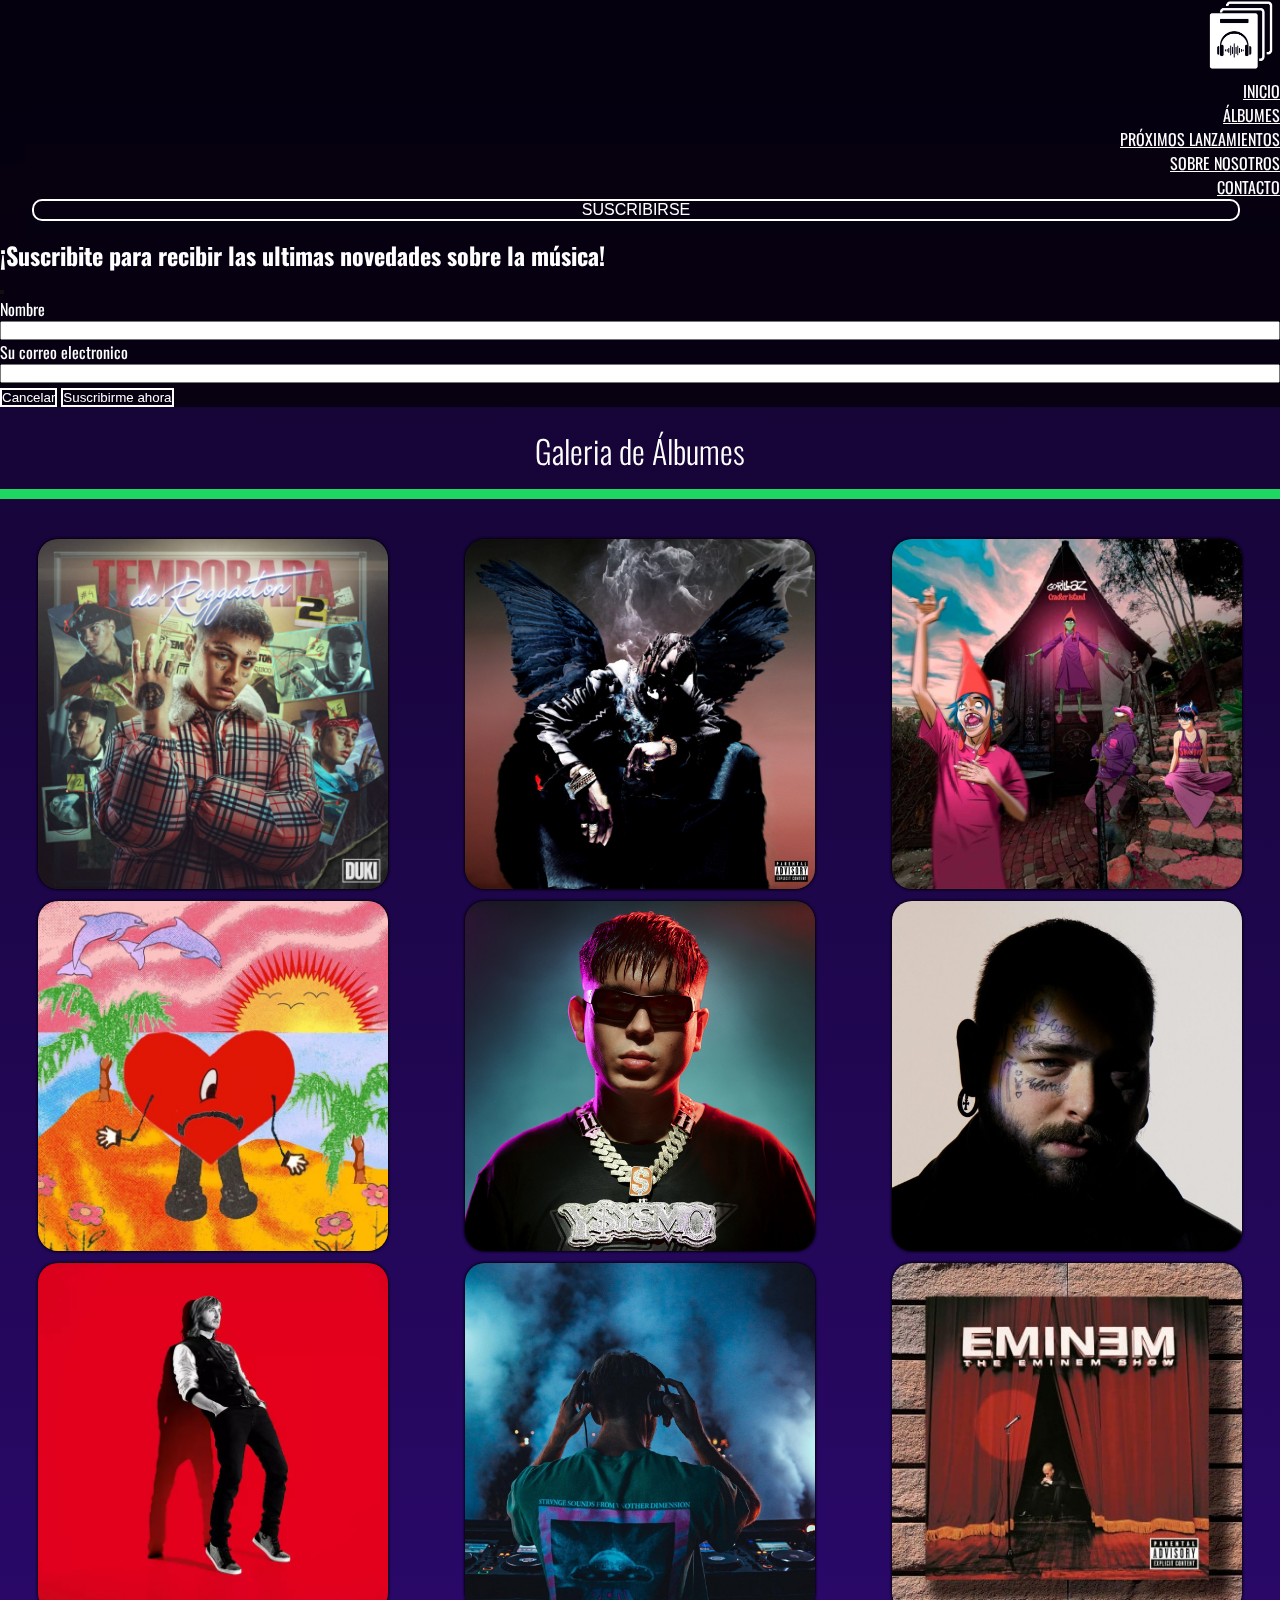
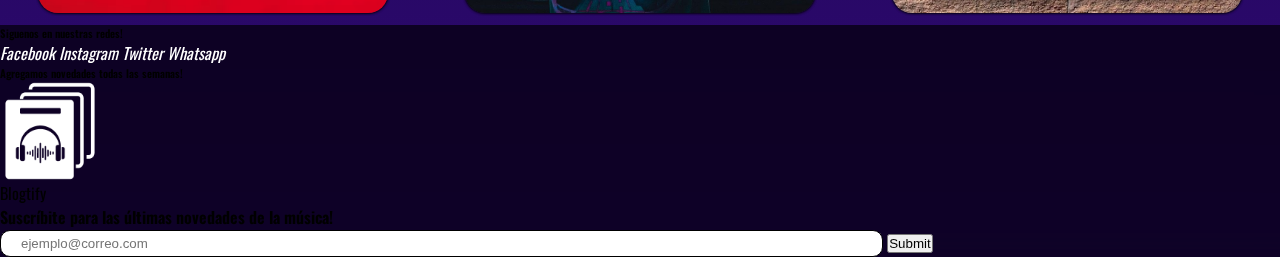
<file: pages/albums/albums.html>
<!DOCTYPE html>
<html lang="en">
  <head>
    <meta charset="UTF-8" />
    <meta http-equiv="X-UA-Compatible" content="IE=edge" />
    <meta name="viewport" content="width=device-width, initial-scale=1.0" />
    <link rel="stylesheet" href="/styles/universal/header.css">
    <link rel="stylesheet" href="/styles/albums/albumes.css" />
    <link href="https://cdn.jsdelivr.net/npm/bootstrap@5.3.0-alpha1/dist/css/bootstrap.min.css" rel="stylesheet" integrity="sha384-GLhlTQ8iRABdZLl6O3oVMWSktQOp6b7In1Zl3/Jr59b6EGGoI1aFkw7cmDA6j6gD" crossorigin="anonymous">
    <link rel="preconnect" href="https://fonts.googleapis.com" />
    <link rel="preconnect" href="https://fonts.gstatic.com" crossorigin />
    <link rel="stylesheet" href="/styles/universal/footer.css">
    <link
      href="https://fonts.googleapis.com/css2?family=Oswald:wght@200;300;400;500;600;700&display=swap"
      rel="stylesheet"
    />
    <link rel="icon" type="image/png" href="/assets/images/logo-proyect/favicon.png">

    <link rel="stylesheet" href="https://cdnjs.cloudflare.com/ajax/libs/font-awesome/6.3.0/css/all.min.css" integrity="sha512-SzlrxWUlpfuzQ+pcUCosxcglQRNAq/DZjVsC0lE40xsADsfeQoEypE+enwcOiGjk/bSuGGKHEyjSoQ1zVisanQ==" crossorigin="anonymous" referrerpolicy="no-referrer" />
    <title>Álbumes</title>
  </head>
  <body class="albumes-body">
        <!-- Header -->
        <header class="main-header">        
          <nav class="navbar navbar-expand-lg bg-body-tertiary navbar-dark navbar-universal" data-bs-theme="dark">
            <div class="container-fluid logo-area-header">
              <a class="navbar-brand" href="/index.html"><img class="logo-header" src="/assets/images/logo-proyect/logo.gif" alt="Logo" width="70px"></a>
              <button
                class="navbar-toggler"
                type="button"
                data-bs-toggle="collapse"
                data-bs-target="#navbarNav"
                aria-controls="navbarNav"
                aria-expanded="false"
                aria-label="Toggle navigation"
              >
                <span class="navbar-toggler-icon"></span>
              </button>
              <div class="collapse navbar-collapse" id="navbarNav">
                <ul class="navbar-nav ul-navbar-main">
                  <li class="nav-item li-links-navbar">
                    <a class="nav-link active" aria-current="page" class="a-links-navbar" href="/index.html">Inicio</a>
                  </li>
                  <li class="nav-item li-links-navbar">
                    <a class="nav-link" href="/pages/albums/albums.html">Álbumes</a>
                  </li>
                  <li class="nav-item li-links-navbar">
                    <a class="nav-link" href="/pages/404/404.html">Próximos Lanzamientos</a>
                  </li>
                  <li class="nav-item li-links-navbar">
                    <a class="nav-link" href="/pages/about-us/about-us.html">Sobre Nosotros</a>
                  </li>  
                  <li class="nav-item li-links-navbar">
                    <a class="nav-link" href="/pages/contact-us/contact-us.html">Contacto</a>
                  </li>  
      <div class="contenedor-botones-header">
                  <!-- ------ MODAL Botón ------     -->
      <button type="button" class="btn btn-reset boton-suscribirse" data-bs-toggle="modal" data-bs-target="#exampleModal">
          Suscribirse
        </button> 
        <a href="/pages/login/login.html" class="link-login">
          <i class="fa-solid fa-user icono-login-usuario"></i>
        </a>
          </nav>  
  
      </header>
               <!-- Modal Pop Pup-->
               <div class="modal fade" id="exampleModal" tabindex="-1" aria-labelledby="exampleModalLabel" aria-hidden="true">
                <div class="modal-dialog">
                  <div class="modal-content pop-up-suscribirse">
                    <div class="modal-header">
                      <h2 class="modal-title fs-5" id="exampleModalLabel">¡Suscribite para recibir las ultimas novedades sobre la música!</h2>
                      <button type="button" class="btn-close boton-cerrar-popup" data-bs-dismiss="modal" aria-label="Close"></button>
                    </div>
                    <div class="modal-body">          
                      <form action="" class="formulario-suscribirse">
                        <label for="nombre">Nombre</label>
                          <input type="text" id="nombre" name="nombre" maxlength="30" required>
                        
                        <label for="email">Su correo electronico</label>
                          <input type="email" name="email" id="email" maxlength="255" required>
                        
                      </form>
                    </div>
                    <div class="modal-footer">
                      <button type="button" class="btn btn-secondary botones-popup" data-bs-dismiss="modal">Cancelar</button>
                      <a href="/pages/404/404.html">
                      <button type="button" class="btn btn-primary botones-popup">Suscribirme ahora</button>
                    </a>
                    </div>
                  </div>
                </div>
              </div>
    <div class="galeria">
      <h1 class="titleh1">Galeria de Álbumes</h1>
      <div class="linea"></div>

      <div class="contenedor-imagenes">
        <div class="imagen">
          <img src="/assets/images/albumes/duki.jpg" alt="imagen de duki" />
          <div class="overlay">
            <h2>
              <strong>Temporada de reggaetton 2</strong> del artista Duki en su último álbum.<br>         
             <a href="/pages/blog-archive/temporada-de-reggaeton-2/blog-post.html">Ver post</a>

            </h2>
          </div>
        </div>

        <div class="imagen">
          <img src="/assets/images/albumes/travis.jpg" alt="imagen de travis scott" />
          <div class="overlay">
            <h2>
              <strong>Birds in the Trap Sing McKnight</strong> es el segundo álbum del rapero estadounidense Travis Scott.<br>
           <a href="/pages/blog-archive/birds-in-the-trap-sing-mcknight/blog-post.html">Ver post</a>
           
            </h2>
          </div>
        </div>

        <div class="imagen">
          <img src="/assets/images/albumes/gorillaz.jpg" alt="imagen de gorillaz" />
          <div class="overlay">
            <h2>
              <strong>Cracker Island</strong> es el octavo álbum de la banda virtual británica Gorillaz.<br>
              <a href="/pages/blog-archive/cracker-island/blog-post.html">Ver post</a>

            </h2>
          </div>
        </div>

        <div class="imagen">
          <img src="/assets/images/albumes/badbunyy.jpg" alt="imagen de bad bunny" />
          <div class="overlay">
            <h2>
              <strong>Un verano sin ti</strong> es el cuarto álbum de estudio en solitario del cantante puertorriqueño Bad Bunny.<br>
              <a href="/pages/blog-archive/un-verano-sin-ti/blog-post.html">Ver post</a>
            
            </h2>
          </div>
        </div>

        <div class="imagen">
          <img src="/assets/images/albumes/ysyA.jpg" alt="imagen de ysy a" />
          <div class="overlay">
            <h2>
              <strong>YSYSMO</strong> es el cuarto álbum de YSY A y el más exitoso que sacó.<br>
            <a  href="/pages/404/404.html">Ver post</a>
            </h2>
          </div>
        </div>

        <div class="imagen">
          <img src="/assets/images/albumes/postmalone.jpg" alt="imagen de post malone" />
          <div class="overlay">
            <h2>
              <strong>Twelve Carat Toothache</strong> es el último álbum del cantante Post Malone.<br>
              <a  href="/pages/404/404.html">Ver post</a>            
            </h2>
          </div>
        </div>

        <div class="imagen">
          <img src="/assets/images/albumes/davidguetta.jpg" alt="imagen de david guetta" />
          <div class="overlay">
            <h2>
              <strong>7</strong> es el séptimo álbum del de estudio del dj y productor David Guetta.<br>
              <a href="/pages/404/404.html">Ver post</a>
            </h2>
          </div>
        </div>

        <div class="imagen">
          <img src="/assets/images/albumes/calvin.jpg" alt="imagen de calvin harris" />
          <div class="overlay">
            <h2>
              <strong>Funk Wav Bounces Vol. 2</strong> es el sexto álbum del DJ y productor Calvin Harris.<br>
              <a href="/pages/404/404.html">Ver post</a>
            </h2>
          </div>
        </div>

        <div class="imagen">
          <img src="/assets/images/albumes/eminem2.jpg" alt="imagen de eminem" />
          <div class="overlay">
            <h2>
            <strong>Music to Be Murdered By</strong> es el undécimo álbum del rapero y productor Eminem.<br> 
             <a href="/pages/404/404.html">Ver post</a>       
            </h2>
          </div>
        </div>
      </div>
    </div>


      <!-- //////////////////////// /////   FOOTER   ////////////////////////////////////////////// -->
    <footer class="container-fluid text-white">
      <div class="row">
        <!--///////////////////////////    SECTION 1   ///////////////////////////////////////////////  -->
        <div class="col-12 col-md-4 d-flex justify-content-center">
          <div>
            <div class=""><h6 class="pt-3  font-footer fs-5 footer-title" >Siguenos en nuestras redes!</h6></div>
            <div class="ps-5 d-flex justify-content-end flex-column font-responsive">
              
                <i class="fa-brands fa-facebook font-responsive"> <a class="font-footer" href="https://www.facebook.com/" target="_blank">Facebook</a> </i
                >
              
                <i class="fa-brands fa-instagram font-responsive">
                  <a class="font-footer " href="https://www.instagram.com" target="_blank">Instagram</a></i 
                >
             <i class="fa-brands fa-twitter font-responsive">
                  <a class="font-footer " href="https://twitter.com" target="_blank">Twitter</a></i
                >
                <i class="fa-brands fa-whatsapp pb-2 font-responsive">
                  <a class="font-footer " href="https://wa.link/q0dmh4" target="_blank">Whatsapp</a></i
                >
                
                
            </div>
            <div> 
              <div class=""><h6 class=" font-footer fs-5 footer-title-dos">Agregamos novedades todas las semanas!</h6></div>
            </div>
          </div>
        </div>
        <!--////////////////////////////     SECTION 2   ///////////////////////////////////////////  -->
        <div class="col-12 col-md-4 d-flex flex-column">
          <div class="pb-2 pt-2 d-flex justify-content-center">
            <div class="pt-3">
              <img
                src="/assets/images/logo-proyect/logo.gif"
                class="card-footer"
                alt="qsdqd"
              />
            </div>

            
          </div>
           <div class="d-flex justify-content-center pb-3 font-footer pe-2">Blogtify</div>
          
        </div>
        <!-- ///////////////////////////////// SECTION 3   ////////////////////////////////////////// -->
        <div class="col-12 col-md-4 border-1 border-light">
          <div class="pt-3 pe-2 footer-title-dos ">
            <h4 class="font-footer d-flex justify-content-center ps-4 pe-5">Suscríbite para las últimas novedades de la música!</h4>
          </div>
          <form class="footer-title-dos">
          <div class=" d-flex justify-content-center pe-5 ps-0"> <input type="email" class="footer-input pe-5" placeholder="ejemplo@correo.com" minlength="10" maxlength="40" required > <input type="submit" class="btn btn-outline-light ms-1" ></div>
          
        </div>
        </form>
        </div>
      </div>
      <!--  /////////////////////////////////////////////////////////////////////////////////// -->
    </footer>
  </body>
  <script src="https://cdn.jsdelivr.net/npm/bootstrap@5.3.0-alpha1/dist/js/bootstrap.bundle.min.js" integrity="sha384-w76AqPfDkMBDXo30jS1Sgez6pr3x5MlQ1ZAGC+nuZB+EYdgRZgiwxhTBTkF7CXvN" crossorigin="anonymous"></script>
</html>
</file>
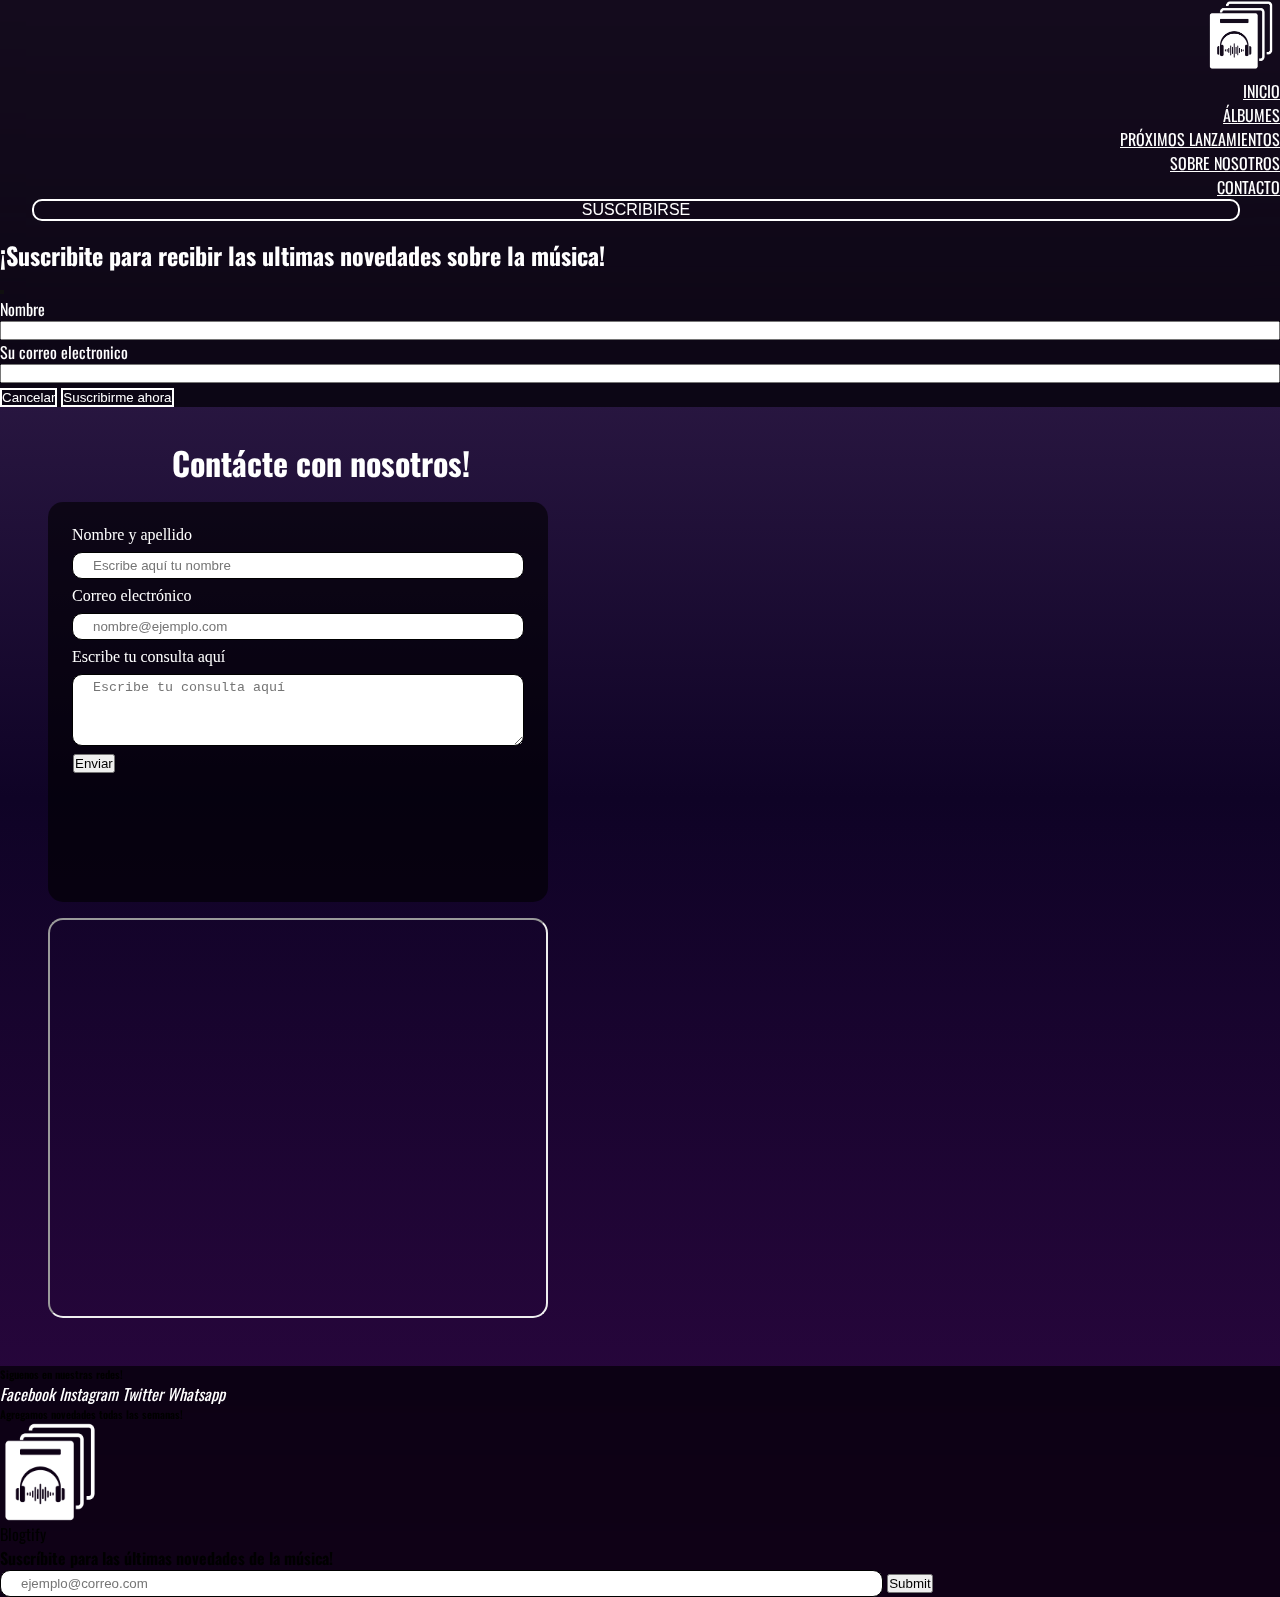
<file: pages/contact-us/contact-us.html>
<!DOCTYPE html>
<html lang="es">
  <head>
    <meta charset="UTF-8" />
    <meta http-equiv="X-UA-Compatible" content="IE=edge" />
    <meta name="viewport" content="width=device-width, initial-scale=1.0" />
    <link
      rel="stylesheet"
      href="https://cdnjs.cloudflare.com/ajax/libs/font-awesome/6.3.0/css/all.min.css"
      integrity="sha512-SzlrxWUlpfuzQ+pcUCosxcglQRNAq/DZjVsC0lE40xsADsfeQoEypE+enwcOiGjk/bSuGGKHEyjSoQ1zVisanQ=="
      crossorigin="anonymous"
      referrerpolicy="no-referrer"
    />
    <link rel="icon" type="image/png" href="/assets/images/logo-proyect/favicon.png">

    <link
      href="https://cdn.jsdelivr.net/npm/bootstrap@5.3.0-alpha1/dist/css/bootstrap.min.css"
      rel="stylesheet"
      integrity="sha384-GLhlTQ8iRABdZLl6O3oVMWSktQOp6b7In1Zl3/Jr59b6EGGoI1aFkw7cmDA6j6gD"
      crossorigin="anonymous"
    />

    <link rel="preconnect" href="https://fonts.googleapis.com">
<link rel="preconnect" href="https://fonts.gstatic.com" crossorigin>
<link href="https://fonts.googleapis.com/css2?family=Oswald:wght@200;300;400;500;600;700&display=swap" rel="stylesheet">
    <link rel="stylesheet" href="/styles/universal/footer.css">
    <link rel="stylesheet" href="/styles/universal/header.css">
    <link rel="stylesheet" href="/styles/contact-us/styles2.css" />
    <title>Contacto</title>
  </head>
  <body class="body-contactus">
            <!-- Header -->
            <header class="main-header">        
              <nav class="navbar navbar-expand-lg bg-body-tertiary navbar-dark navbar-universal" data-bs-theme="dark">
                <div class="container-fluid logo-area-header">
                  <a class="navbar-brand" href="/index.html"><img class="logo-header" src="/assets/images/logo-proyect/logo.gif" alt="Logo" width="70px"></a>
                  <button
                    class="navbar-toggler"
                    type="button"
                    data-bs-toggle="collapse"
                    data-bs-target="#navbarNav"
                    aria-controls="navbarNav"
                    aria-expanded="false"
                    aria-label="Toggle navigation"
                  >
                    <span class="navbar-toggler-icon"></span>
                  </button>
                  <div class="collapse navbar-collapse" id="navbarNav">
                    <ul class="navbar-nav ul-navbar-main">
                      <li class="nav-item li-links-navbar">
                        <a class="nav-link active" aria-current="page" class="a-links-navbar" href="/index.html">Inicio</a>
                      </li>
                      <li class="nav-item li-links-navbar">
                        <a class="nav-link" href="/pages/albums/albums.html">Álbumes</a>
                      </li>
                      <li class="nav-item li-links-navbar">
                        <a class="nav-link" href="/pages/404/404.html">Próximos Lanzamientos</a>
                      </li>
                      <li class="nav-item li-links-navbar">
                        <a class="nav-link" href="/pages/about-us/about-us.html">Sobre Nosotros</a>
                      </li>  
                      <li class="nav-item li-links-navbar">
                        <a class="nav-link" href="/pages/contact-us/contact-us.html">Contacto</a>
                      </li>  
          <div class="contenedor-botones-header">
                      <!-- ------ MODAL Botón ------     -->
          <button type="button" class="btn btn-reset boton-suscribirse" data-bs-toggle="modal" data-bs-target="#exampleModal">
              Suscribirse
            </button> 
            <a href="/pages/login/login.html" class="link-login">
              <i class="fa-solid fa-user icono-login-usuario"></i>
            </a>
              </nav>  
      
          </header>
                   <!-- Modal Pop Pup-->
                   <div class="modal fade" id="exampleModal" tabindex="-1" aria-labelledby="exampleModalLabel" aria-hidden="true">
                    <div class="modal-dialog">
                      <div class="modal-content pop-up-suscribirse">
                        <div class="modal-header">
                          <h2 class="modal-title fs-5" id="exampleModalLabel">¡Suscribite para recibir las ultimas novedades sobre la música!</h2>
                          <button type="button" class="btn-close boton-cerrar-popup" data-bs-dismiss="modal" aria-label="Close"></button>
                        </div>
                        <div class="modal-body">          
                          <form action="" class="formulario-suscribirse">
                            <label for="nombre">Nombre</label>
                              <input type="text" id="nombre" name="nombre" maxlength="30" required>
                            
                            <label for="email">Su correo electronico</label>
                              <input type="email" name="email" id="email" maxlength="255" required>
                            
                          </form>
                        </div>
                        <div class="modal-footer">
                          <button type="button" class="btn btn-secondary botones-popup" data-bs-dismiss="modal">Cancelar</button>
                          <a href="/pages/404/404.html">
                          <button type="button" class="btn btn-primary botones-popup">Suscribirme ahora</button>
                        </a>
                        </div>
                      </div>
                    </div>
                  </div>

<div class="super-container-contactus">
    <main class="  main-contactus  d-flex flex-column">
      
      <div class="col-12 col-sm-6 d-flex title-contact"><h1>Contácte con nosotros!</h1></div>

               <div class="row d-flex justify-content-center">
        <div class="col-12 col-sm-6 col-md-4 col-lg-3 container-form">
              
     
                 <form action="">
                   <div class="sub-container-form">
                 <label class="contact-label" for="name">Nombre y apellido</label>
                 <input
                   class="hover-contact ps-2"
                   type="text"
                   placeholder="Escribe aquí tu nombre"
                   minlength="8"
                   maxlength="40"
                   required
                 />
               </div>
     
               <div class="sub-container-form">
                 <label class="contact-label" for="">Correo electrónico</label>
                 <input
                   class="hover-contact ps-2"
                   type="email"
                   placeholder="nombre@ejemplo.com"
                   minlength="10"
                   maxlength="60"
                   required
                 />
               </div>
     
               <div class="sub-container-form">
                 <label class="contact-label" for="">
                   Escribe tu consulta aquí</label
                 >
                 
                 <textarea
                 class=" ps-2 hover-contact"
                   name=""
                   id=""
                   cols="30"
                   rows="4"
                   placeholder= "Escribe tu consulta aquí"
                   maxlength="180"
                   required
                 ></textarea>
               </div>
               <a href="/pages/404/404.html"
                 ><button type="submit" class="btn btn-outline-light">
                   Enviar
                 </button></a
               >
                  </form>
     
                 </div>
     <!-- ///////////////// FIN CONTAINER FORM ////////////// -->
           <div class=" col-12 col-sm-6 col-md-4 col-lg-3 d-flex container-map">
             <iframe class="map"          src="https://www.google.com/maps/embed?pb=!1m18!1m12!1m3!1d3560.102370777519!2d-65.209390485296!3d-26.836696096500955!2m3!1f0!2f0!3f0!3m2!1i1024!2i768!4f13.1!3m3!1m2!1s0x94225d3ad7f30f1d%3A0xf8606cd659b8e3e4!2sRollingCode%20School!5e0!3m2!1ses-419!2sar!4v1678857317298!5m2!1ses-419!2sar"
             
               
               allowfullscreen=""
               loading="lazy"
               
             ></iframe>
           </div>
          </div>
      
    </main>
  </div>

  <!-- //////////////////////// /////   FOOTER   ////////////////////////////////////////////// -->
  <footer class="container-fluid text-white">
    <div class="row">
      <!--///////////////////////////    SECTION 1   ///////////////////////////////////////////////  -->
      <div class="col-12 col-md-4 d-flex justify-content-center">
        <div>
          <div class=""><h6 class="pt-3  font-footer fs-5 footer-title" >Siguenos en nuestras redes!</h6></div>
          <div class="ps-5 d-flex justify-content-end flex-column font-responsive">
            
              <i class="fa-brands fa-facebook font-responsive"> <a class="font-footer" href="https://www.facebook.com/" target="_blank">Facebook</a> </i
              >
            
              <i class="fa-brands fa-instagram font-responsive">
                <a class="font-footer " href="https://www.instagram.com" target="_blank">Instagram</a></i 
              >
           <i class="fa-brands fa-twitter font-responsive">
                <a class="font-footer " href="https://twitter.com" target="_blank">Twitter</a></i
              >
              <i class="fa-brands fa-whatsapp pb-2 font-responsive">
                <a class="font-footer " href="https://wa.link/q0dmh4" target="_blank">Whatsapp</a></i
              >
              
              
          </div>
          <div> 
            <div class=""><h6 class=" font-footer fs-5 footer-title-dos">Agregamos novedades todas las semanas!</h6></div>
          </div>
        </div>
      </div>
      <!--////////////////////////////     SECTION 2   ///////////////////////////////////////////  -->
      <div class="col-12 col-md-4 d-flex flex-column">
        <div class="pb-2 pt-2 d-flex justify-content-center">
          <div class="pt-3">
            <img
              src="/assets/images/logo-proyect/logo.gif"
              class="card-footer"
              alt="qsdqd"
            />
          </div>

          
        </div>
         <div class="d-flex justify-content-center pb-3 font-footer pe-2">Blogtify</div>
        
      </div>
      <!-- ///////////////////////////////// SECTION 3   ////////////////////////////////////////// -->
      <div class="col-12 col-md-4 border-1 border-light">
        <div class="pt-3 pe-2 footer-title-dos ">
          <h4 class="font-footer d-flex justify-content-center ps-4 pe-5">Suscríbite para las últimas novedades de la música!</h4>
        </div>
        <form class="footer-title-dos">
        <div class=" d-flex justify-content-center pe-5 ps-0"> <input type="email" class="footer-input pe-5" placeholder="ejemplo@correo.com" minlength="10" maxlength="40" required > <input type="submit" class="btn btn-outline-light ms-1" ></div>
        
      </div>
      </form>
      </div>
    </div>
    <!--  /////////////////////////////////////////////////////////////////////////////////// -->
  </footer>
  </body>
  <script src="https://cdn.jsdelivr.net/npm/bootstrap@5.3.0-alpha1/dist/js/bootstrap.bundle.min.js" integrity="sha384-w76AqPfDkMBDXo30jS1Sgez6pr3x5MlQ1ZAGC+nuZB+EYdgRZgiwxhTBTkF7CXvN" crossorigin="anonymous"></script>
</html>
</file>
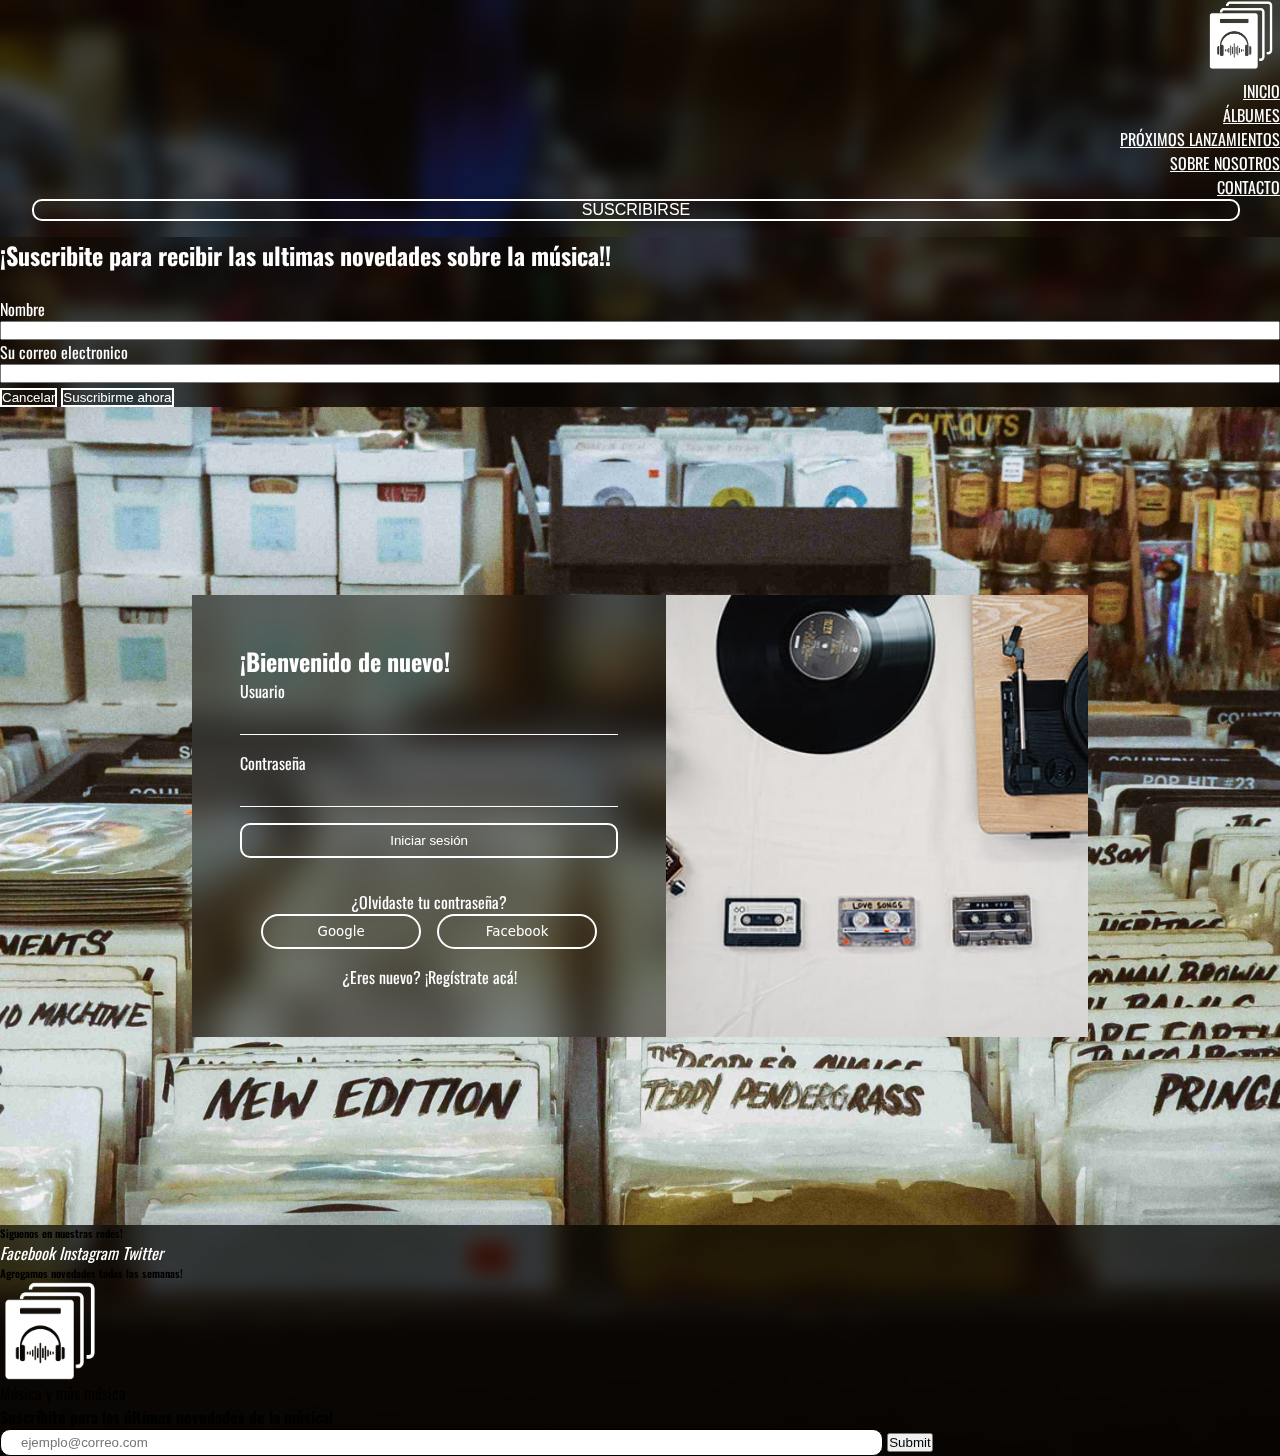
<file: pages/login/login.html>
<!DOCTYPE html>
<html lang="es">
  <head>
    <link rel="stylesheet" href="/styles/universal/header.css" />
    <link rel="stylesheet" href="/styles/universal/footer.css">
    <link rel="icon" type="image/png" href="/assets/images/logo-proyect/favicon.png">

    <meta charset="UTF-8" />
    <meta http-equiv="X-UA-Compatible" content="IE=edge" />
    <meta name="viewport" content="width=device-width, initial-scale=1.0" />
    <link rel="stylesheet" href="/styles/login/login.css">
    <link
      href="https://cdn.jsdelivr.net/npm/bootstrap@5.3.0-alpha1/dist/css/bootstrap.min.css"
      rel="stylesheet"
      integrity="sha384-GLhlTQ8iRABdZLl6O3oVMWSktQOp6b7In1Zl3/Jr59b6EGGoI1aFkw7cmDA6j6gD"
      crossorigin="anonymous"
    />
    <script
      src="https://cdn.jsdelivr.net/npm/bootstrap@5.3.0-alpha1/dist/js/bootstrap.bundle.min.js"
      integrity="sha384-w76AqPfDkMBDXo30jS1Sgez6pr3x5MlQ1ZAGC+nuZB+EYdgRZgiwxhTBTkF7CXvN"
      crossorigin="anonymous"
    ></script>
    <link rel="stylesheet" href="https://cdnjs.cloudflare.com/ajax/libs/font-awesome/6.3.0/css/all.min.css" integrity="sha512-SzlrxWUlpfuzQ+pcUCosxcglQRNAq/DZjVsC0lE40xsADsfeQoEypE+enwcOiGjk/bSuGGKHEyjSoQ1zVisanQ==" crossorigin="anonymous" referrerpolicy="no-referrer" />
    <!-- Google Fonts -->
    <link rel="preconnect" href="https://fonts.googleapis.com">
<link rel="preconnect" href="https://fonts.gstatic.com" crossorigin>
<link href="https://fonts.googleapis.com/css2?family=Oswald:wght@200;300;400;500;600;700&display=swap" rel="stylesheet">
    <title>Iniciar sesión</title>
  </head>
  <body>
    <body class="login-body">
        <!-- Header -->
        <header class="main-header">        
          <nav class="navbar navbar-expand-lg bg-body-tertiary navbar-dark navbar-universal" data-bs-theme="dark">
            <div class="container-fluid logo-area-header">
              <a class="navbar-brand" href="/index.html"><img class="logo-header" src="/assets/images/logo-proyect/logo.gif" alt="Logo" width="70px"></a>
              <button
                class="navbar-toggler"
                type="button"
                data-bs-toggle="collapse"
                data-bs-target="#navbarNav"
                aria-controls="navbarNav"
                aria-expanded="false"
                aria-label="Toggle navigation"
              >
                <span class="navbar-toggler-icon"></span>
              </button>
              <div class="collapse navbar-collapse" id="navbarNav">
                <ul class="navbar-nav ul-navbar-main">
                  <li class="nav-item li-links-navbar">
                    <a class="nav-link active" aria-current="page" class="a-links-navbar" href="/index.html">Inicio</a>
                  </li>
                  <li class="nav-item li-links-navbar">
                    <a class="nav-link" href="/pages/albums/albums.html">Álbumes</a>
                  </li>
                  <li class="nav-item li-links-navbar">
                    <a class="nav-link" href="/pages/404/404.html">Próximos Lanzamientos</a>
                  </li>
                  <li class="nav-item li-links-navbar">
                    <a class="nav-link" href="/pages/about-us/about-us.html">Sobre Nosotros</a>
                  </li>  
                  <li class="nav-item li-links-navbar">
                    <a class="nav-link" href="/pages/contact-us/contact-us.html">Contacto</a>
                  </li>  
      <div class="contenedor-botones-header">
                  <!-- ------ MODAL Botón ------     -->
      <button type="button" class="btn btn-reset boton-suscribirse" data-bs-toggle="modal" data-bs-target="#exampleModal">
          Suscribirse
        </button> 
        <a href="/pages/login/login.html" class="link-login">
          <i class="fa-solid fa-user icono-login-usuario"></i>
        </a>
          </nav>  
      </header>
               <!-- Modal Pop Pup-->
               <div class="modal fade" id="exampleModal" tabindex="-1" aria-labelledby="exampleModalLabel" aria-hidden="true">
                <div class="modal-dialog">
                  <div class="modal-content pop-up-suscribirse">
                    <div class="modal-header">
                      <h2 class="modal-title fs-5" id="exampleModalLabel">¡Suscribite para recibir las ultimas novedades sobre la música!!</h2>
                      <button type="button" class="btn-close boton-cerrar-popup" data-bs-dismiss="modal" aria-label="Close"></button>
                    </div>
                    <div class="modal-body">          
                      <form action="" class="formulario-suscribirse">
                        <label for="nombre">Nombre</label>
                          <input type="text" id="nombre" name="nombre" maxlength="30" required>
                        
                        <label for="email">Su correo electronico</label>
                          <input type="email" name="email" id="email" maxlength="255" required>
                        
                      </form>
                    </div>
                    <div class="modal-footer">
                      <button type="button" class="btn btn-secondary botones-popup" data-bs-dismiss="modal">Cancelar</button>
                      <a href="/pages/404/404.html">
                      <button type="button" class="btn btn-primary botones-popup">Suscribirme ahora</button>
                    </a>
                    </div>
                  </div>
                </div>
              </div>
    </body>
    <!-- Contenedor principal -->
    <div class="main-container-login">
      <!-- Este contiene las dos columnas -->
      <div class="column-container-login">
        <!-- Columna del formulario de login -->
        <div class="form-column-login">
          <h2>¡Bienvenido de nuevo!</h2>
          <form action="" class="login-form">
            <div class="input-container">
              <label for="usuario">Usuario</label>
              <input
                type="text"
                class="input-transparent"
                id="usuario"
                minlength="1"
                required
                maxlength="16"
              />
              <i class="fa-solid fa-user input-icon-form"></i>
            </div>
            <div class="input-container">
              <label for="contraseña">Contraseña</label>
              <input
                type="password"
                class="input-transparent"
                id="contraseña"
                minlength="1"
                maxlength="71"
              />
              <i class="fa-solid fa-lock input-icon-form"></i>
            </div>
            <button type="submit" class="log-in-button">
              Iniciar sesión
            </button>
          </form>
          <div class="forgot-your-password">
            <a href="/pages/404/404.html">
              <p>¿Olvidaste tu contraseña?</p>
            </a>
          </div>
          <div class="social-login-container">
            <div class="login-google">
              <a href="/pages/404/404.html">
              <button class="social-button-login google-button-login">
                <i class="fa-brands fa-google"></i> Google
              </button>
            </a>
            </div>
            <div class="login-facebook">
              <a href="/pages/404/404.html">
              <button class="social-button-login facebook-button-login">
                <i class="fa-brands fa-facebook-f"></i> Facebook
              </button>
            </a>
            </div>
          </div>
          <div class="register-login-page">
            <a href="/pages/404/404.html">
              <p>¿Eres nuevo? ¡Regístrate acá!</p>
            </a>
          </div>
        </div>
        <!-- Columna que contiene la imagen a la derecha del formulario -->
        <div class="form-image-column"></div>
      </div>
    </div>
    <footer class="container-fluid text-white">
      <div class="row">
        <!--///////////////////////////    SECTION 1   ///////////////////////////////////////////////  -->
        <div class="col-12 col-md-4 d-flex justify-content-center">
          <div>
            <div class=""><h6 class="pt-3  font-footer fs-5">Siguenos en nuestras redes!</h6></div>
            <div class="ps-5 d-flex justify-content-end flex-column">
              
                <i class="fa-brands fa-facebook"> <a class="font-footer" href="/pages/error404-2.html">Facebook</a> </i
                >
              
                <i class="fa-brands fa-instagram">
                  <a class="font-footer" href="/pages/error404-2.html">Instagram</a></i
                >
             <i class="fa-brands fa-twitter pb-2 ">
                  <a class="font-footer" href="/pages/error404-2.html">Twitter</a></i
                >
            </div>
            <div> 
              <div class=""><h6 class=" font-footer fs-5">Agregamos novedades todas las semanas!</h6></div>
            </div>
          </div>
        </div>
        <!--////////////////////////////     SECTION 2   ///////////////////////////////////////////  -->
        <div class="col-12 col-md-4 d-flex flex-column">
          <div class="pb-2 pt-2 d-flex justify-content-center">
            <div class="pt-3">
              <img
                src="/assets/images/logo-proyect/logo.gif"
                class="card-footer"
                alt="qsdqd"
              />
            </div>

            
          </div>
           <div class="d-flex justify-content-center pb-3 font-footer">Música y más música</div>
          
        </div>
        <!-- ///////////////////////////////// SECTION 3   ////////////////////////////////////////// -->
        <div class="col-12 col-md-4 border-1 border-light">
          <div class="pt-3 pe-2">
            <h4 class="font-footer d-flex justify-content-center ps-4 pe-5">Suscríbite para las últimas novedades de la música!</h4>
          </div>
          <form action="">
          <div class=" d-flex justify-content-center pe-5 ps-0"> <input type="email" class="footer-input pe-5" placeholder="ejemplo@correo.com" minlength="10" maxlength="40" required > <input type="submit" class="btn btn-outline-light ms-1" ></div>
          
        </div>
        </form>
        </div>
      </div>
      <!--  /////////////////////////////////////////////////////////////////////////////////// -->
    </footer>
  </body>
  <!-- Aqui los scripts que contiene el sitio  -->
  <script
    src="https://cdn.jsdelivr.net/npm/bootstrap@5.3.0-alpha1/dist/js/bootstrap.bundle.min.js"
    integrity="sha384-w76AqPfDkMBDXo30jS1Sgez6pr3x5MlQ1ZAGC+nuZB+EYdgRZgiwxhTBTkF7CXvN"
    crossorigin="anonymous"
  ></script>
</html>
</file>
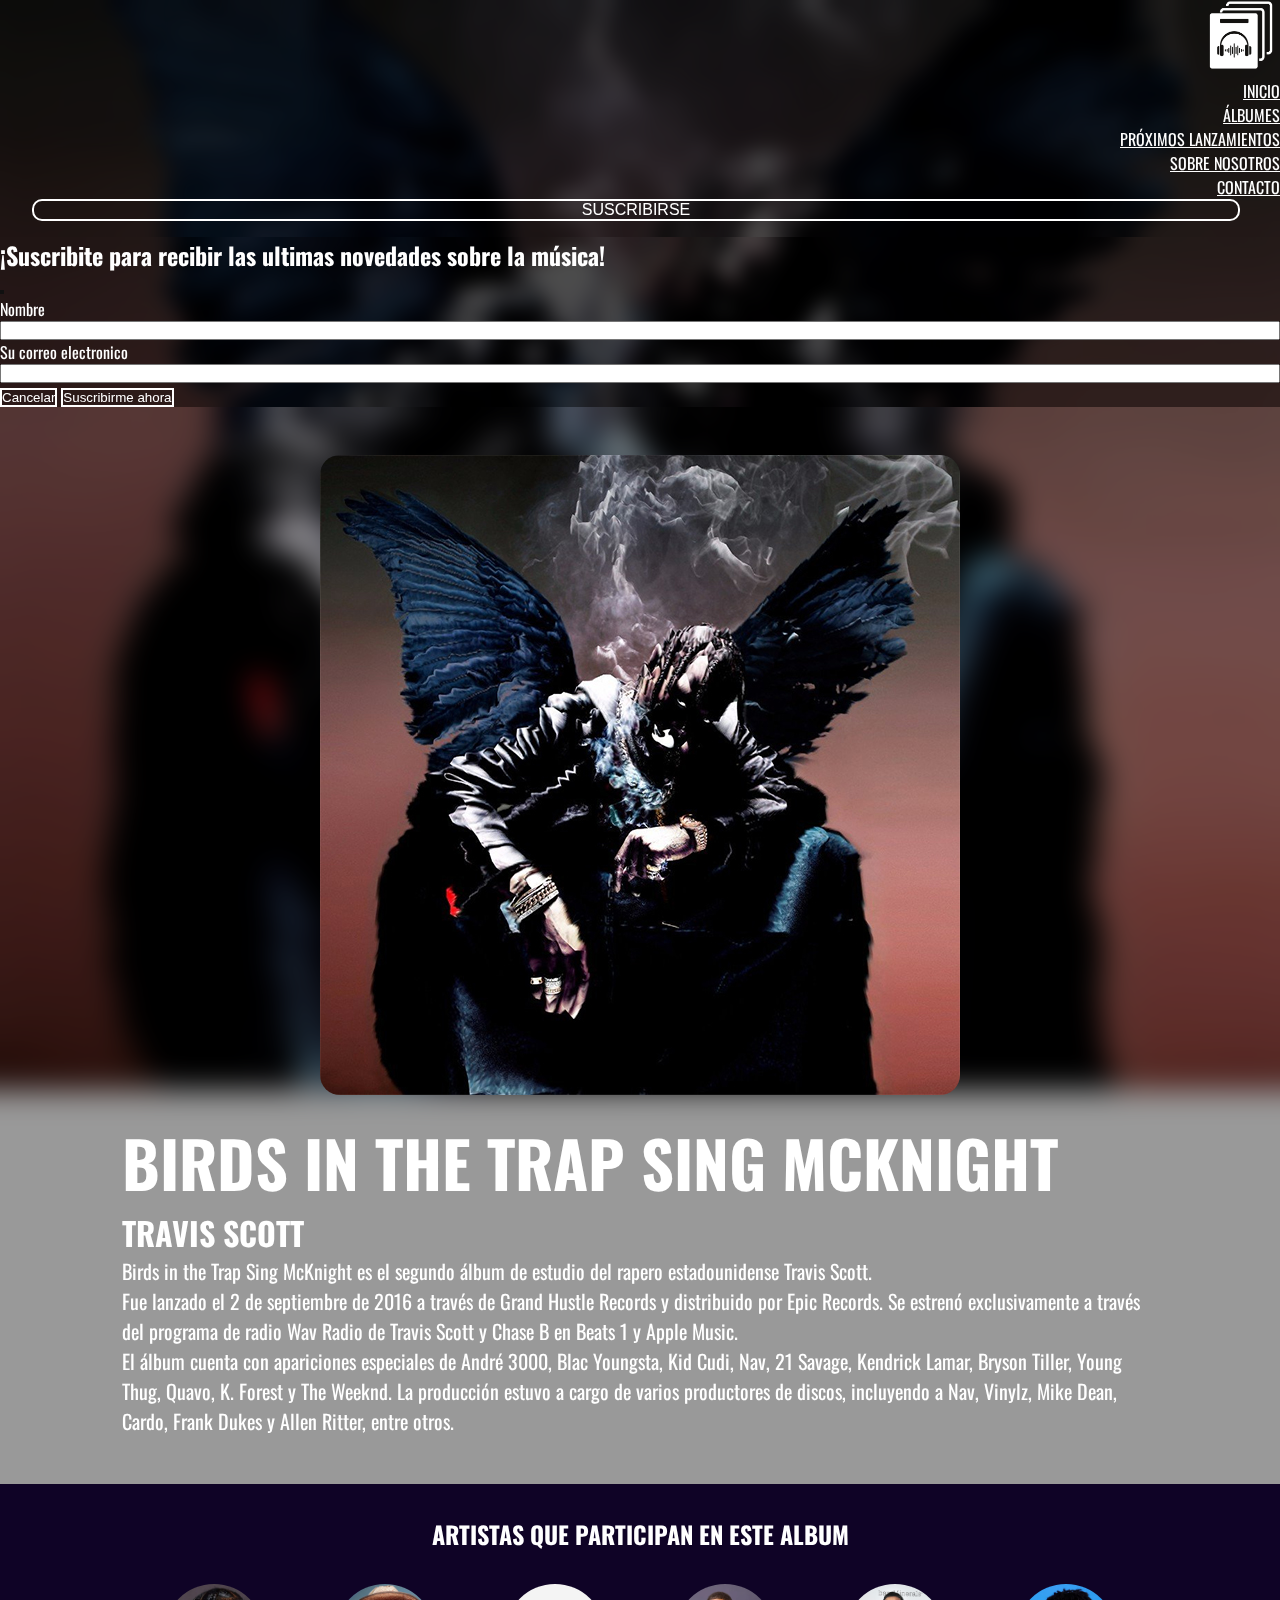
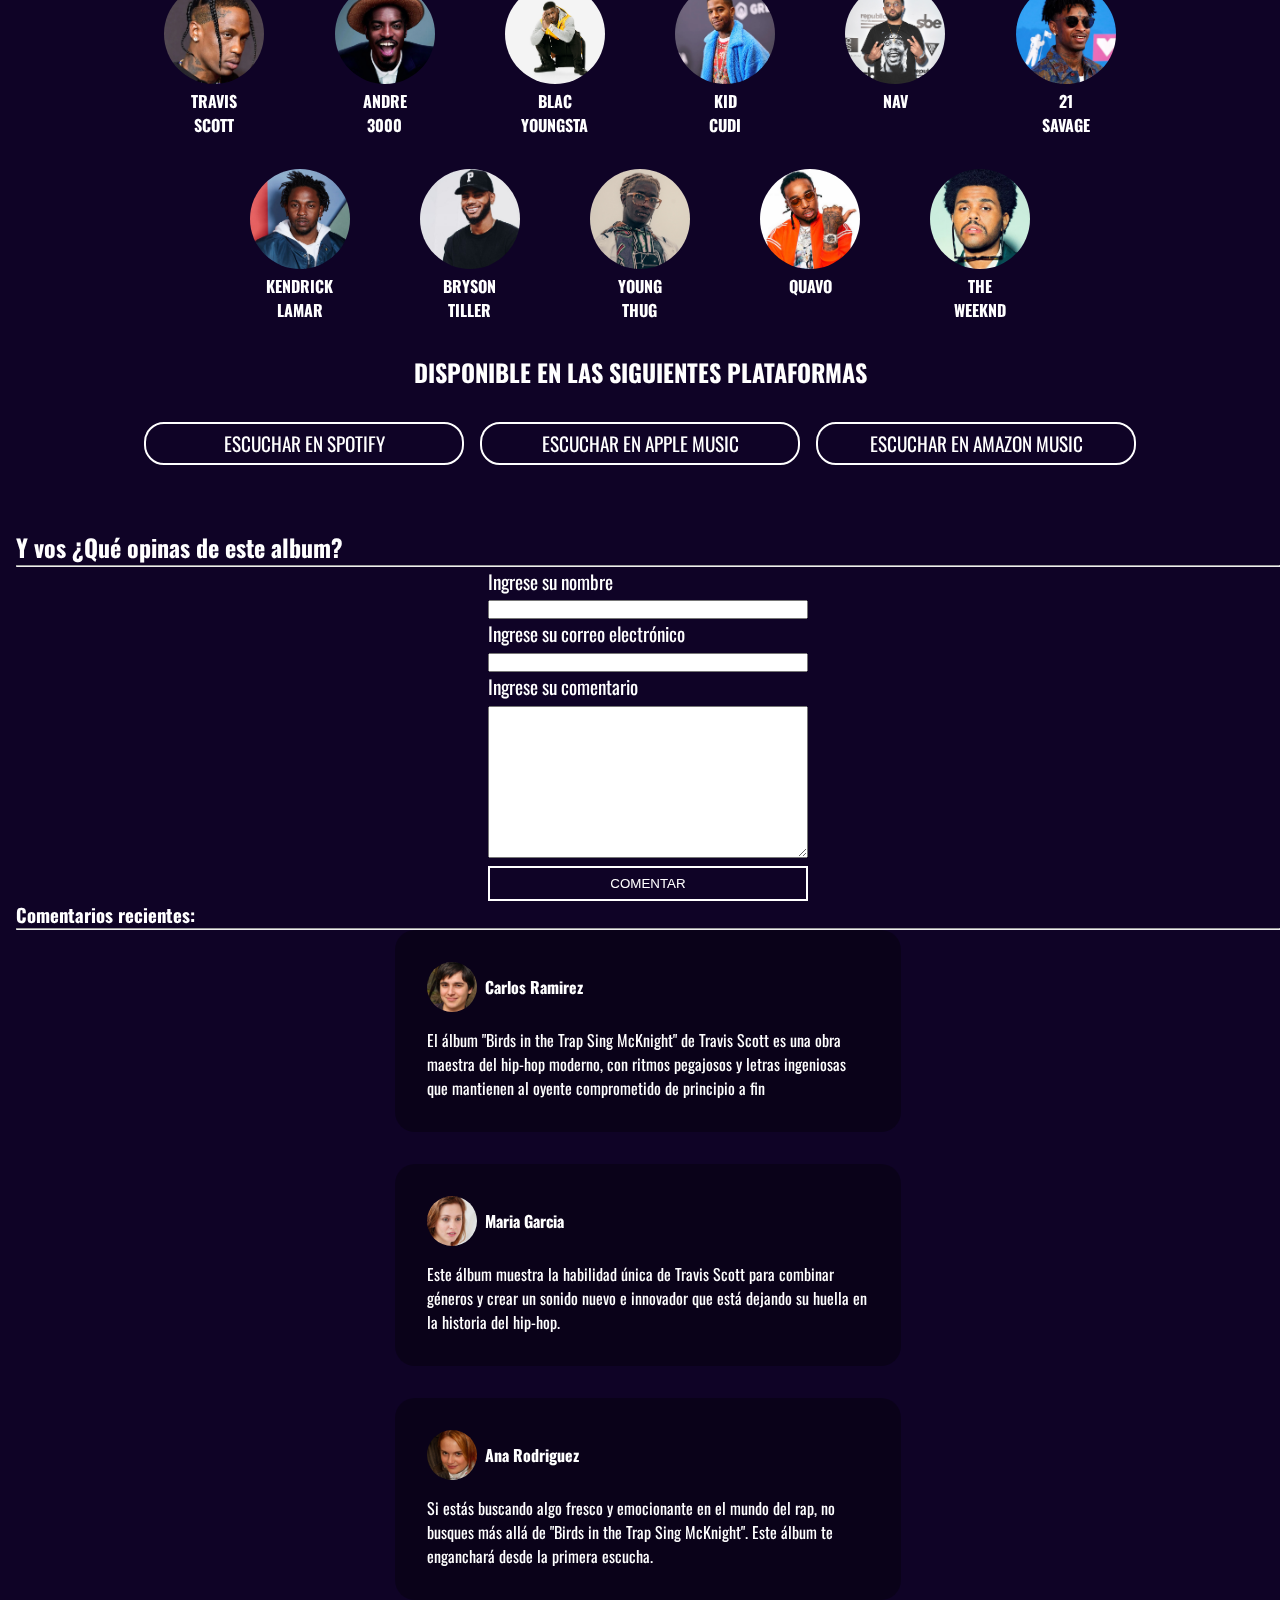
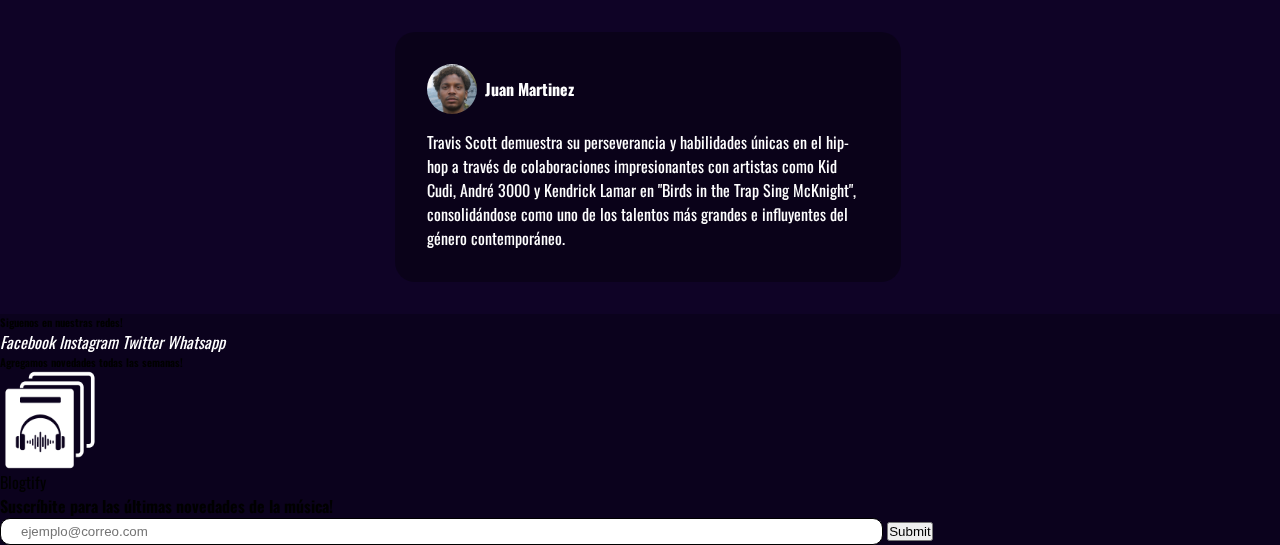
<file: pages/blog-archive/birds-in-the-trap-sing-mcknight/blog-post.html>
<!DOCTYPE html>
<html lang="es">
  <head>
    <link rel="stylesheet" href="/styles/universal/header.css" />
    <link rel="stylesheet" href="/styles/universal/footer.css">
    <meta charset="UTF-8" />
    <meta http-equiv="X-UA-Compatible" content="IE=edge" />
    <meta name="viewport" content="width=device-width, initial-scale=1.0" />    
    <link rel="icon" type="image/png" href="/assets/images/logo-proyect/favicon.png">
    <link rel="stylesheet" href="/styles/blog-pages/birds-in-the-trap-sing-mcknight/blog-entry.css">
    <link
      href="https://cdn.jsdelivr.net/npm/bootstrap@5.3.0-alpha1/dist/css/bootstrap.min.css"
      rel="stylesheet"
      integrity="sha384-GLhlTQ8iRABdZLl6O3oVMWSktQOp6b7In1Zl3/Jr59b6EGGoI1aFkw7cmDA6j6gD"
      crossorigin="anonymous"
    />
    <script
      src="https://cdn.jsdelivr.net/npm/bootstrap@5.3.0-alpha1/dist/js/bootstrap.bundle.min.js"
      integrity="sha384-w76AqPfDkMBDXo30jS1Sgez6pr3x5MlQ1ZAGC+nuZB+EYdgRZgiwxhTBTkF7CXvN"
      crossorigin="anonymous"
    ></script>
    <link rel="stylesheet" href="https://cdnjs.cloudflare.com/ajax/libs/font-awesome/6.3.0/css/all.min.css" integrity="sha512-SzlrxWUlpfuzQ+pcUCosxcglQRNAq/DZjVsC0lE40xsADsfeQoEypE+enwcOiGjk/bSuGGKHEyjSoQ1zVisanQ==" crossorigin="anonymous" referrerpolicy="no-referrer" />
    <!-- Google Fonts -->
    <link rel="preconnect" href="https://fonts.googleapis.com">
<link rel="preconnect" href="https://fonts.gstatic.com" crossorigin>
<link href="https://fonts.googleapis.com/css2?family=Oswald:wght@200;300;400;500;600;700&display=swap" rel="stylesheet">
    <title>Birds in the Trap Sing McKnight - Travis Scott</title>
  </head>
  <body class="single-post-body">
        <!-- Header -->
        <header class="main-header">        
          <nav class="navbar navbar-expand-lg bg-body-tertiary navbar-dark navbar-universal" data-bs-theme="dark">
            <div class="container-fluid logo-area-header">
              <a class="navbar-brand" href="/index.html"><img class="logo-header" src="/assets/images/logo-proyect/logo.gif" alt="Logo" width="70px"></a>
              <button
                class="navbar-toggler"
                type="button"
                data-bs-toggle="collapse"
                data-bs-target="#navbarNav"
                aria-controls="navbarNav"
                aria-expanded="false"
                aria-label="Toggle navigation"
              >
                <span class="navbar-toggler-icon"></span>
              </button>
              <div class="collapse navbar-collapse" id="navbarNav">
                <ul class="navbar-nav ul-navbar-main">
                  <li class="nav-item li-links-navbar">
                    <a class="nav-link active" aria-current="page" class="a-links-navbar" href="/index.html">Inicio</a>
                  </li>
                  <li class="nav-item li-links-navbar">
                    <a class="nav-link" href="/pages/albums/albums.html">Álbumes</a>
                  </li>
                  <li class="nav-item li-links-navbar">
                    <a class="nav-link" href="/pages/404/404.html">Próximos Lanzamientos</a>
                  </li>
                  <li class="nav-item li-links-navbar">
                    <a class="nav-link" href="/pages/about-us/about-us.html">Sobre Nosotros</a>
                  </li>  
                  <li class="nav-item li-links-navbar">
                    <a class="nav-link" href="/pages/contact-us/contact-us.html">Contacto</a>
                  </li>  
      <div class="contenedor-botones-header">
                  <!-- ------ MODAL Botón ------     -->
      <button type="button" class="btn btn-reset boton-suscribirse" data-bs-toggle="modal" data-bs-target="#exampleModal">
          Suscribirse
        </button> 
        <a href="/pages/login/login.html" class="link-login">
          <i class="fa-solid fa-user icono-login-usuario"></i>
        </a>
          </nav>  
  
      </header>
               <!-- Modal Pop Pup-->
               <div class="modal fade" id="exampleModal" tabindex="-1" aria-labelledby="exampleModalLabel" aria-hidden="true">
                <div class="modal-dialog">
                  <div class="modal-content pop-up-suscribirse">
                    <div class="modal-header">
                      <h2 class="modal-title fs-5" id="exampleModalLabel">¡Suscribite para recibir las ultimas novedades sobre la música!</h2>
                      <button type="button" class="btn-close boton-cerrar-popup" data-bs-dismiss="modal" aria-label="Close"></button>
                    </div>
                    <div class="modal-body">          
                      <form action="" class="formulario-suscribirse">
                        <label for="nombre">Nombre</label>
                          <input type="text" id="nombre" name="nombre" maxlength="30" required>
                        
                        <label for="email">Su correo electronico</label>
                          <input type="email" name="email" id="email" maxlength="255" required>
                        
                      </form>
                    </div>
                    <div class="modal-footer">
                      <button type="button" class="btn btn-secondary botones-popup" data-bs-dismiss="modal">Cancelar</button>
                      <a href="/pages/404/404.html">
                      <button type="button" class="btn btn-primary botones-popup">Suscribirme ahora</button>
                    </a>
                    </div>
                  </div>
                </div>
              </div>
    <main class="overlay-blur">
        <section class="contenedor-album-data">
        <div class="imagen-album">
            <picture>
                <img src="/assets/images/blog/birds-in-the-Trap-Sing-mcknight/cover-album/Birds in the Trap Sing McKnight.jpg" alt="Cover Art del album Birds in the Trap Sing McKnight">
            </picture>
        </div>
        <div class="album-info">
            <h2 class="album-title-blog">Birds in the Trap Sing McKnight
            </h2>
            <div class="artistas-y-estrellas">
            <h3 class="album-artist-name-blog">Travis Scott
            </h3>
            <div class="estrellas-album-info">
                <i class="fa-solid fa-star estrella-calificacion-1"></i>
                <i class="fa-solid fa-star estrella-calificacion-2"></i>
                <i class="fa-solid fa-star estrella-calificacion-3"></i>
                <i class="fa-solid fa-star estrella-calificacion-4"></i>
                <i class="fa-solid fa-star estrella-calificacion-5"></i>
            </div>
          </div>
            <p class="album-description-blog">
              Birds in the Trap Sing McKnight es el segundo álbum de estudio del rapero estadounidense Travis Scott.<br>
              Fue lanzado el 2 de septiembre de 2016 a través de Grand Hustle Records y distribuido por Epic Records. Se estrenó exclusivamente a través del programa de radio Wav Radio de Travis Scott y Chase B en Beats 1 y Apple Music.<br>
              El álbum cuenta con apariciones especiales de André 3000, Blac Youngsta, Kid Cudi, Nav, 21 Savage, Kendrick Lamar, Bryson Tiller, Young Thug, Quavo, K. Forest y The Weeknd. La producción estuvo a cargo de varios productores de discos, incluyendo a Nav, Vinylz, Mike Dean, Cardo, Frank Dukes y Allen Ritter, entre otros.
            </p>
        </div>
       
        </div>
    </section>
    </main>
    <div class="artist-in-album">
        <h2 class="title-artist-in-album">Artistas que participan en este album
        </h2>
        <div class="contenedor-artistas-blog">
        <div class="artist-info">
            <picture>
                <img src="/assets/images/blog/birds-in-the-Trap-Sing-mcknight/artis-image/travis-scott.jpg" alt="Travis Scott">
            </picture>
            <h4>Travis<br>Scott</h4>
        </div>
        <div class="artist-info">
          <picture>
              <img src="/assets/images/blog/birds-in-the-Trap-Sing-mcknight/artis-image/andre-3000.jpg" alt="Andre 3000">
          </picture>
          <h4>Andre<br>3000</h4>
      </div>
        <div class="artist-info">
            <picture>
                <img src="/assets/images/blog/birds-in-the-Trap-Sing-mcknight/artis-image/blac-youngsta.jpg" alt="Blac Youngsta">
            </picture>
            <h4>Blac<br>Youngsta</h4>
        </div>
        <div class="artist-info">
            <picture>
                <img src="/assets/images/blog/birds-in-the-Trap-Sing-mcknight/artis-image/Kid-Cudi.jpg" alt="Kid Cudi">
            </picture>
            <h4>Kid<br>Cudi</h4>
        </div>
        <div class="artist-info">
            <picture>
                <img src="/assets/images/blog/birds-in-the-Trap-Sing-mcknight/artis-image/nav.jpg" alt="Nav">
            </picture>
            <h4>Nav</h4>
        </div>    
        <div class="artist-info">
          <picture>
              <img src="/assets/images/blog/birds-in-the-Trap-Sing-mcknight/artis-image/21-savage.jpg" alt="21 Savage">
          </picture>
          <h4>21<br>Savage</h4>
      </div>   
      <div class="artist-info">
        <picture>
            <img src="/assets/images/blog/birds-in-the-Trap-Sing-mcknight/artis-image/krendrick-lamar.jpg" alt="Kendrick Lamar">
        </picture>
        <h4>Kendrick<br>Lamar</h4>
    </div>   
    <div class="artist-info">
      <picture>
          <img src="/assets/images/blog/birds-in-the-Trap-Sing-mcknight/artis-image/bryson-tiller.jpg" alt="Bryson Tiller">
      </picture>
      <h4>Bryson<br>Tiller</h4>
  </div>   
  <div class="artist-info">
    <picture>
        <img src="/assets/images/blog/birds-in-the-Trap-Sing-mcknight/artis-image/young-thug.jpg" alt="Young Thug">
    </picture>
    <h4>Young<br>Thug</h4>
</div>
<div class="artist-info">
  <picture>
      <img src="/assets/images/blog/birds-in-the-Trap-Sing-mcknight/artis-image/quavo.jpg" alt="Quavo">
  </picture>
  <h4>Quavo</h4>
</div>
<div class="artist-info">
  <picture>
      <img src="/assets/images/blog/birds-in-the-Trap-Sing-mcknight/artis-image/the-weeknd.jpg" alt="The Weeknd">
  </picture>
  <h4>The<br>Weeknd</h4>
</div>
    </div>
    <div class="plataformas-blog-post">
        <h2 class="title-disponible-en-plataformas">Disponible en las siguientes plataformas</h2>
    <div class="button-plataformas">        
        <a href="https://open.spotify.com/album/42WVQWuf1teDysXiOupIZt?autoplay=true" target="_blank">
            <button class="boton-escuchar-en spotify-button"><i class="fa-brands fa-spotify"></i> Escuchar en Spotify</button>
        </a>
        <a href="https://music.apple.com/ar/album/birds-in-the-trap-sing-mcknight/1150135681" target="_blank">
            <button class="boton-escuchar-en apple-button"><i class="fa-brands fa-apple"></i> Escuchar en Apple Music</button>
        </a>
        <a href="https://www.amazon.com/Birds-Trap-McKnight-Travis-Scott/dp/B01M24IIYQ" target="_blank">
            <button class="boton-escuchar-en amazon-button"><i class="fa-brands fa-amazon"></i> Escuchar en Amazon Music</button>
        </a>
    </div>
</div>
</div>



<!-- SECCION COMENTARIOS POST -->
<div class="coments-section">
  <div class="title-comments-container">
    <h2>Y vos ¿Qué opinas de este album?</h2>
    <hr class="hr-comment-section">
  </div>
  <div class="form-comments-container">
    <form action="" class="comment-form">
      <label for="nombre">Ingrese su nombre</label>
        <input  class="input-comment-form" type="text" minlength="1" maxlength="30" required id="nombre">
      
      <label for="email">Ingrese su correo electrónico</label>
        <input  class="input-comment-form" type="email" name="email" id="email">
      
      <label for="comentario">Ingrese su comentario</label>
        <textarea  class="input-comment-form" name="comentario" id="comentario" cols="30" rows="10" required></textarea>
      
      <button class="button-comment-form" type="submit">Comentar</button>
    </form>
  </div>
  <div class="all-comments">
    <div class="title-recent-comments">
    <h3>Comentarios recientes:</h3>
    <hr>
  </div>
  </div>
  <div class="container-all-comments">
    <div class="comment">
      <div class="porfile-info">
        <img class="porfile-picture-comment" src="/assets/images/blog/comments/persona1.jpg" alt="Foto de perfil de un usuario">
        <h4 class="name-person-comment">Carlos Ramirez</h4>
      </div>
      <div class="comment-text">
        <p class="comentario">El álbum "Birds in the Trap Sing McKnight" de Travis Scott es una obra maestra del hip-hop moderno, con ritmos pegajosos y letras ingeniosas que mantienen al oyente comprometido de principio a fin</p>
      </div>
    </div>
    <div class="comment">
      <div class="porfile-info">
        <img class="porfile-picture-comment" src="/assets/images/blog/comments/persona 2.jpg" alt="Foto de perfil de un usuario">
        <h4 class="name-person-comment">Maria Garcia
        </h4>
      </div>
      <div class="comment-text">
        <p class="comentario">Este álbum muestra la habilidad única de Travis Scott para combinar géneros y crear un sonido nuevo e innovador que está dejando su huella en la historia del hip-hop.</p>
      </div>
    </div>
    <div class="comment">
      <div class="porfile-info">
        <img class="porfile-picture-comment" src="/assets/images/blog/comments/persona 3.jpg" alt="Foto de perfil de un usuario">
        <h4 class="name-person-comment">Ana Rodriguez</h4>
      </div>
      <div class="comment-text">
        <p class="comentario">Si estás buscando algo fresco y emocionante en el mundo del rap, no busques más allá de "Birds in the Trap Sing McKnight". Este álbum te enganchará desde la primera escucha.</p>
      </div>
    </div>
    <div class="comment">
      <div class="porfile-info">
        <img class="porfile-picture-comment" src="/assets/images/blog/comments/persona 4.jpg" alt="Foto de perfil de un usuario">
        <h4 class="name-person-comment">Juan Martinez</h4>
      </div>
      <div class="comment-text">
        <p class="comentario">Travis Scott demuestra su perseverancia y habilidades únicas en el hip-hop a través de colaboraciones impresionantes con artistas como Kid Cudi, André 3000 y Kendrick Lamar en "Birds in the Trap Sing McKnight", consolidándose como uno de los talentos más grandes e influyentes del género contemporáneo.</p>
      </div>
    </div>
  </div>
</div>
<!-- FIN SECCION COMENTARIOS POST -->

    <!-- //////////////////////// /////   FOOTER   ////////////////////////////////////////////// -->
  <footer class="container-fluid text-white">
    <div class="row">
      <!--///////////////////////////    SECTION 1   ///////////////////////////////////////////////  -->
      <div class="col-12 col-md-4 d-flex justify-content-center">
        <div>
          <div class=""><h6 class="pt-3  font-footer fs-5 footer-title" >Siguenos en nuestras redes!</h6></div>
          <div class="ps-5 d-flex justify-content-end flex-column font-responsive">
            
              <i class="fa-brands fa-facebook font-responsive"> <a class="font-footer" href="https://www.facebook.com/" target="_blank">Facebook</a> </i
              >
            
              <i class="fa-brands fa-instagram font-responsive">
                <a class="font-footer " href="https://www.instagram.com" target="_blank">Instagram</a></i 
              >
           <i class="fa-brands fa-twitter font-responsive">
                <a class="font-footer " href="https://twitter.com" target="_blank">Twitter</a></i
              >
              <i class="fa-brands fa-whatsapp pb-2 font-responsive">
                <a class="font-footer " href="https://wa.link/q0dmh4" target="_blank">Whatsapp</a></i
              >
              
              
          </div>
          <div> 
            <div class=""><h6 class=" font-footer fs-5 footer-title-dos">Agregamos novedades todas las semanas!</h6></div>
          </div>
        </div>
      </div>
      <!--////////////////////////////     SECTION 2   ///////////////////////////////////////////  -->
      <div class="col-12 col-md-4 d-flex flex-column">
        <div class="pb-2 pt-2 d-flex justify-content-center">
          <div class="pt-3">
            <img
              src="/assets/images/logo-proyect/logo.gif"
              class="card-footer"
              alt="qsdqd"
            />
          </div>

          
        </div>
         <div class="d-flex justify-content-center pb-3 font-footer pe-2">Blogtify</div>
        
      </div>
      <!-- ///////////////////////////////// SECTION 3   ////////////////////////////////////////// -->
      <div class="col-12 col-md-4 border-1 border-light">
        <div class="pt-3 pe-2 footer-title-dos ">
          <h4 class="font-footer d-flex justify-content-center ps-4 pe-5">Suscríbite para las últimas novedades de la música!</h4>
        </div>
        <form class="footer-title-dos">
        <div class=" d-flex justify-content-center pe-5 ps-0"> <input type="email" class="footer-input pe-5" placeholder="ejemplo@correo.com" minlength="10" maxlength="40" required > <input type="submit" class="btn btn-outline-light ms-1" ></div>
        
      </div>
      </form>
      </div>
    </div>
    <!--  /////////////////////////////////////////////////////////////////////////////////// -->
  </footer>
  </body>
</html>
</file>
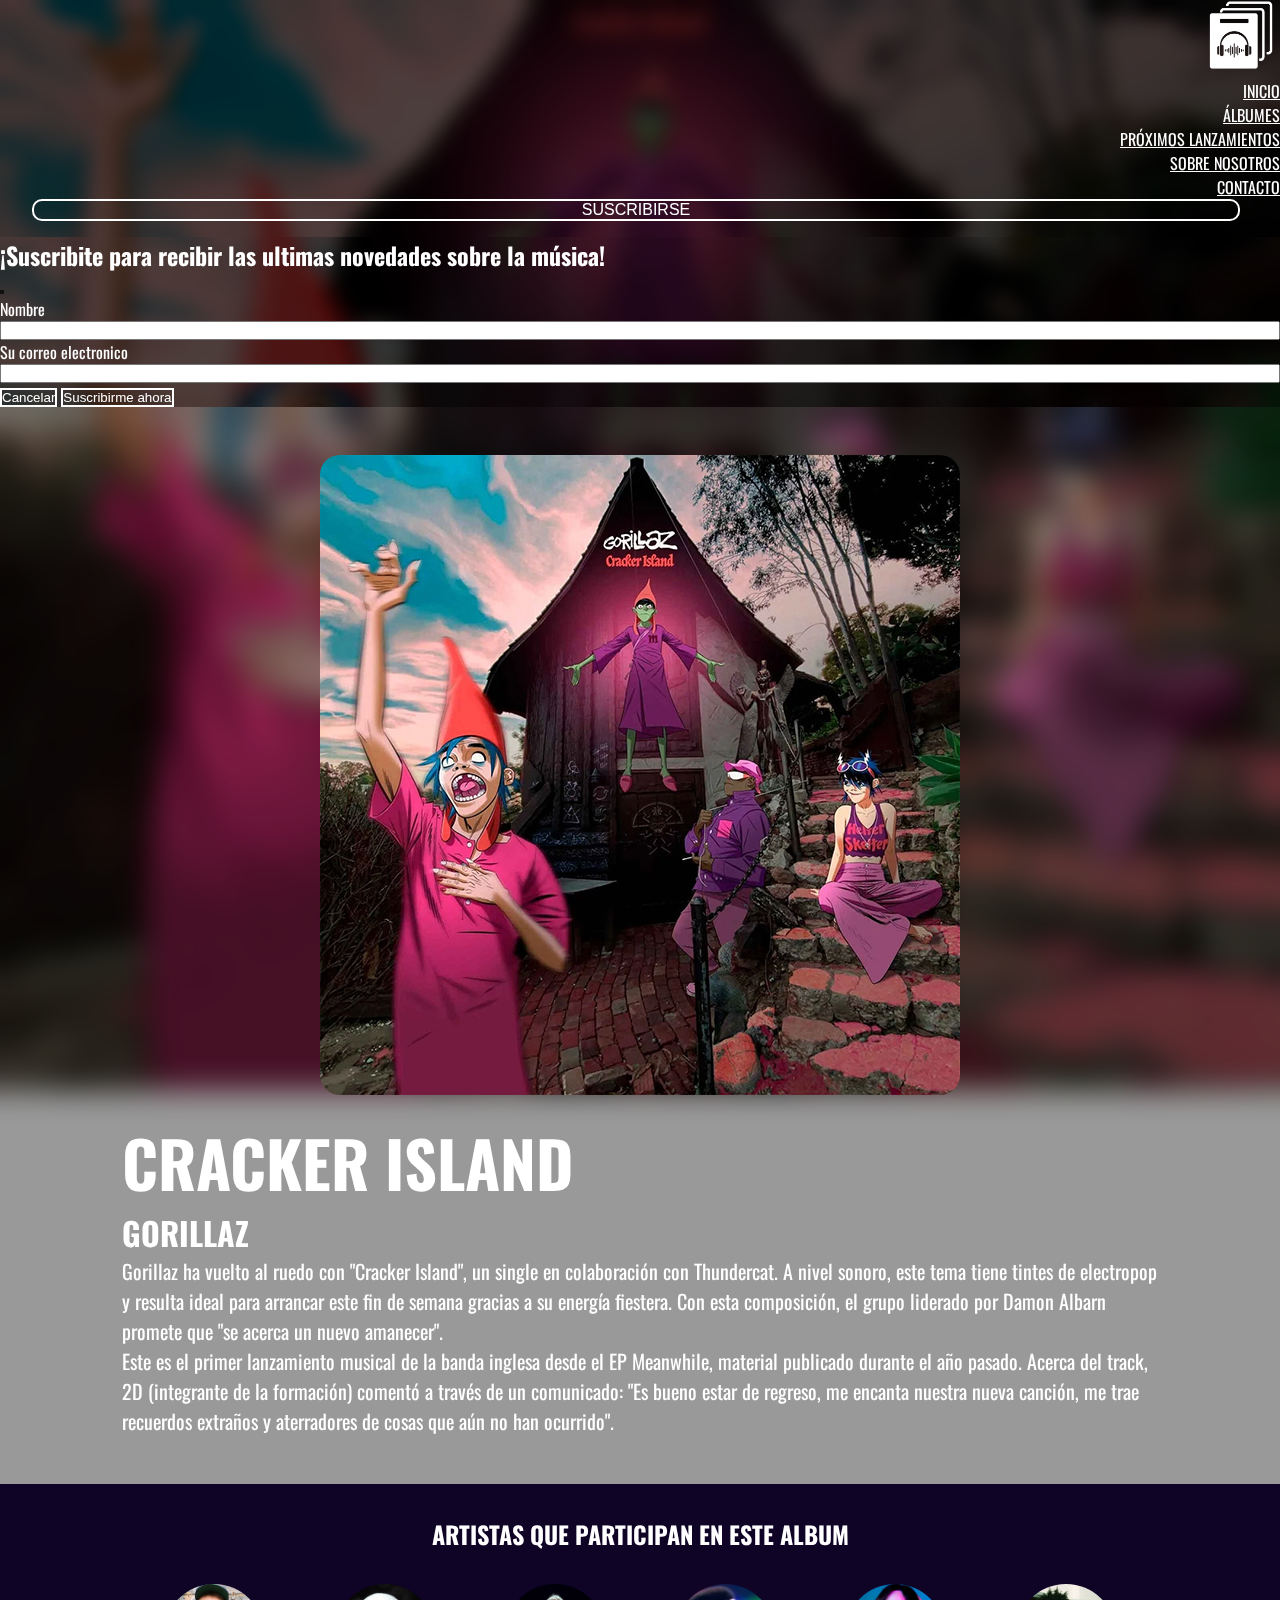
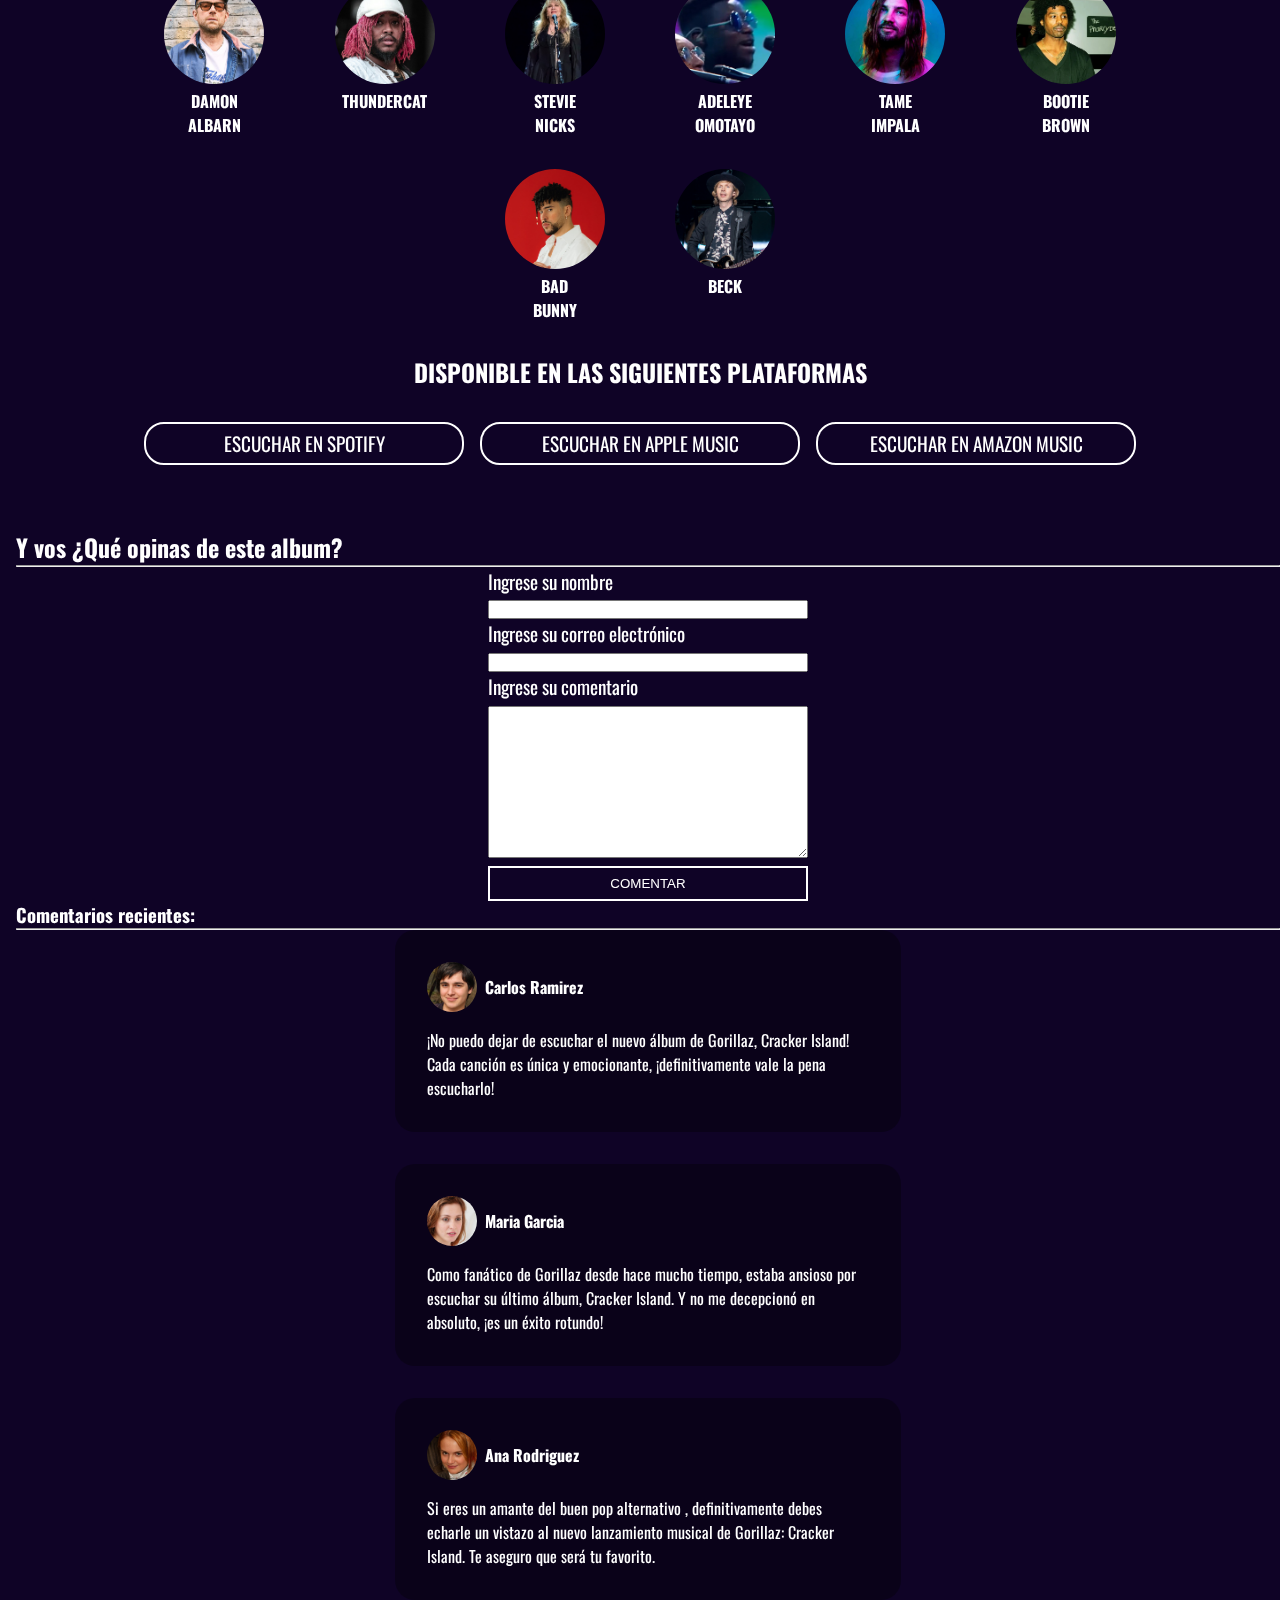
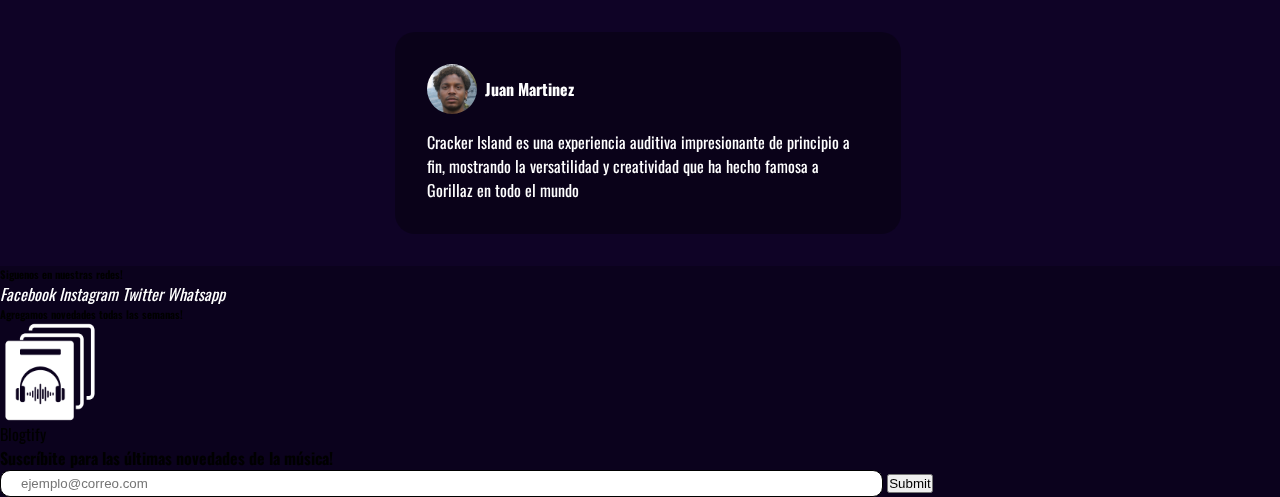
<file: pages/blog-archive/cracker-island/blog-post.html>
<!DOCTYPE html>
<html lang="es">
  <head>
    <link rel="stylesheet" href="/styles/universal/header.css" />
    <link rel="stylesheet" href="/styles/universal/footer.css">
    <meta charset="UTF-8" />
    <meta http-equiv="X-UA-Compatible" content="IE=edge" />
    <meta name="viewport" content="width=device-width, initial-scale=1.0" />
    <link rel="stylesheet" href="/styles/blog-pages/cracker-island/blog-entry.css">
    <link rel="icon" type="image/png" href="/assets/images/logo-proyect/favicon.png">
    <link
      href="https://cdn.jsdelivr.net/npm/bootstrap@5.3.0-alpha1/dist/css/bootstrap.min.css"
      rel="stylesheet"
      integrity="sha384-GLhlTQ8iRABdZLl6O3oVMWSktQOp6b7In1Zl3/Jr59b6EGGoI1aFkw7cmDA6j6gD"
      crossorigin="anonymous"
    />
    <script
      src="https://cdn.jsdelivr.net/npm/bootstrap@5.3.0-alpha1/dist/js/bootstrap.bundle.min.js"
      integrity="sha384-w76AqPfDkMBDXo30jS1Sgez6pr3x5MlQ1ZAGC+nuZB+EYdgRZgiwxhTBTkF7CXvN"
      crossorigin="anonymous"
    ></script>
    <link rel="stylesheet" href="https://cdnjs.cloudflare.com/ajax/libs/font-awesome/6.3.0/css/all.min.css" integrity="sha512-SzlrxWUlpfuzQ+pcUCosxcglQRNAq/DZjVsC0lE40xsADsfeQoEypE+enwcOiGjk/bSuGGKHEyjSoQ1zVisanQ==" crossorigin="anonymous" referrerpolicy="no-referrer" />
    <!-- Google Fonts -->
    <link rel="preconnect" href="https://fonts.googleapis.com">
<link rel="preconnect" href="https://fonts.gstatic.com" crossorigin>
<link href="https://fonts.googleapis.com/css2?family=Oswald:wght@200;300;400;500;600;700&display=swap" rel="stylesheet">
    <title>Cracker Island - Gorillaz</title>
  </head>
  <body class="single-post-body">
        <!-- Header -->
        <header class="main-header">        
          <nav class="navbar navbar-expand-lg bg-body-tertiary navbar-dark navbar-universal" data-bs-theme="dark">
            <div class="container-fluid logo-area-header">
              <a class="navbar-brand" href="/index.html"><img class="logo-header" src="/assets/images/logo-proyect/logo.gif" alt="Logo" width="70px"></a>
              <button
                class="navbar-toggler"
                type="button"
                data-bs-toggle="collapse"
                data-bs-target="#navbarNav"
                aria-controls="navbarNav"
                aria-expanded="false"
                aria-label="Toggle navigation"
              >
                <span class="navbar-toggler-icon"></span>
              </button>
              <div class="collapse navbar-collapse" id="navbarNav">
                <ul class="navbar-nav ul-navbar-main">
                  <li class="nav-item li-links-navbar">
                    <a class="nav-link active" aria-current="page" class="a-links-navbar" href="/index.html">Inicio</a>
                  </li>
                  <li class="nav-item li-links-navbar">
                    <a class="nav-link" href="/pages/albums/albums.html">Álbumes</a>
                  </li>
                  <li class="nav-item li-links-navbar">
                    <a class="nav-link" href="/pages/404/404.html">Próximos Lanzamientos</a>
                  </li>
                  <li class="nav-item li-links-navbar">
                    <a class="nav-link" href="/pages/about-us/about-us.html">Sobre Nosotros</a>
                  </li>  
                  <li class="nav-item li-links-navbar">
                    <a class="nav-link" href="/pages/contact-us/contact-us.html">Contacto</a>
                  </li>  
      <div class="contenedor-botones-header">
                  <!-- ------ MODAL Botón ------     -->
      <button type="button" class="btn btn-reset boton-suscribirse" data-bs-toggle="modal" data-bs-target="#exampleModal">
          Suscribirse
        </button> 
        <a href="/pages/login/login.html" class="link-login">
          <i class="fa-solid fa-user icono-login-usuario"></i>
        </a>
          </nav>  
  
      </header>
               <!-- Modal Pop Pup-->
               <div class="modal fade" id="exampleModal" tabindex="-1" aria-labelledby="exampleModalLabel" aria-hidden="true">
                <div class="modal-dialog">
                  <div class="modal-content pop-up-suscribirse">
                    <div class="modal-header">
                      <h2 class="modal-title fs-5" id="exampleModalLabel">¡Suscribite para recibir las ultimas novedades sobre la música!</h2>
                      <button type="button" class="btn-close boton-cerrar-popup" data-bs-dismiss="modal" aria-label="Close"></button>
                    </div>
                    <div class="modal-body">          
                      <form action="" class="formulario-suscribirse">
                        <label for="nombre">Nombre</label>
                          <input type="text" id="nombre" name="nombre" maxlength="30" required>
                        
                        <label for="email">Su correo electronico</label>
                          <input type="email" name="email" id="email" maxlength="255" required>
                        
                      </form>
                    </div>
                    <div class="modal-footer">
                      <button type="button" class="btn btn-secondary botones-popup" data-bs-dismiss="modal">Cancelar</button>
                      <a href="/pages/404/404.html">
                      <button type="button" class="btn btn-primary botones-popup">Suscribirme ahora</button>
                    </a>
                    </div>
                  </div>
                </div>
              </div>
    <main class="overlay-blur">
        <section class="contenedor-album-data">
        <div class="imagen-album">
            <picture>
                <img src="/assets/images/blog/cracker-island/cover-image/cover-art-cracker-island.jpg" alt="Cover Art del album Cracker Island">
            </picture>
        </div>
        <div class="album-info">
            <h2 class="album-title-blog">Cracker Island</h2>
            <div class="artistas-y-estrellas">
            <h3 class="album-artist-name-blog">Gorillaz</h3>
            <div class="estrellas-album-info">
                <i class="fa-solid fa-star estrella-calificacion-1"></i>
                <i class="fa-solid fa-star estrella-calificacion-2"></i>
                <i class="fa-solid fa-star estrella-calificacion-3"></i>
                <i class="fa-solid fa-star estrella-calificacion-4"></i>
                <i class="fa-solid fa-star estrella-calificacion-5"></i>
            </div>
          </div>
            <p class="album-description-blog">
              Gorillaz ha vuelto al ruedo con "Cracker Island", un single en colaboración con Thundercat. A nivel sonoro, este tema tiene tintes de electropop y resulta ideal para arrancar este fin de semana gracias a su energía fiestera. Con esta composición, el grupo liderado por Damon Albarn promete que "se acerca un nuevo amanecer".<br>
              Este es el primer lanzamiento musical de la banda inglesa desde el EP Meanwhile, material publicado durante el año pasado. Acerca del track, 2D (integrante de la formación) comentó a través de un comunicado: "Es bueno estar de regreso, me encanta nuestra nueva canción, me trae recuerdos extraños y aterradores de cosas que aún no han ocurrido".
            </p>
        </div>
       
        </div>
    </section>

    </main>
    <div class="artist-in-album">
        <h2 class="title-artist-in-album">Artistas que participan en este album
        </h2>
        <div class="contenedor-artistas-blog">
        <div class="artist-info">
            <picture>
                <img src="/assets/images/blog/cracker-island/artist-image/damon-albarn.jpg" alt="Damon Albarn">
            </picture>
            <h4>Damon<br>Albarn</h4>
        </div>
        <div class="artist-info">
            <picture>
                <img src="/assets/images/blog/cracker-island/artist-image/Thundercat.jpg" alt="Thundercat">
            </picture>
            <h4>Thundercat</h4>
        </div>
        <div class="artist-info">
            <picture>
                <img src="/assets/images/blog/cracker-island/artist-image/Stevie-Nicks.jpg" alt="Stevie Nicks">
            </picture>
            <h4>Stevie<br>Nicks</h4>
        </div>
        <div class="artist-info">
            <picture>
                <img src="/assets/images/blog/cracker-island/artist-image/Adeleye-Omotayo.jpg" alt="Adeleye Omotayo">
            </picture>
            <h4>Adeleye<br>Omotayo</h4>
        </div>
        <div class="artist-info">
            <picture>
                <img src="/assets/images/blog/cracker-island/artist-image/Tame-Impala.jpg" alt="Tame Impala">
            </picture>
            <h4>Tame<br>Impala</h4>
        </div>
        <div class="artist-info">
            <picture>
                <img src="/assets/images/blog/cracker-island/artist-image/Bootie-Brown.jpg" alt="Bootie Brown">
            </picture>
            <h4>Bootie<br>Brown</h4>
        </div>
        <div class="artist-info">
            <picture>
                <img src="/assets/images/blog/un-verano-sin-ti/artist-image/bad-bunny.jpg" alt="Bad Bunny">
            </picture>
            <h4>Bad<br>Bunny</h4>
        </div>     
        <div class="artist-info">
          <picture>
              <img src="/assets/images/blog/cracker-island/artist-image/Beck.jpg" alt="Beck">
          </picture>
          <h4>Beck</h4>
      </div>     
    </div>
    <div class="plataformas-blog-post">
        <h2 class="title-disponible-en-plataformas">Disponible en las siguientes plataformas</h2>
    <div class="button-plataformas">        
        <a href="https://open.spotify.com/track/2W3ZpQg9i6lE6kmHbcdu9N?autoplay=true" target="_blank">
            <button class="boton-escuchar-en spotify-button"><i class="fa-brands fa-spotify"></i> Escuchar en Spotify</button>
        </a>
        <a href="https://music.apple.com/ar/album/cracker-island-feat-thundercat/1629438366?i=1629438370" target="_blank">
            <button class="boton-escuchar-en apple-button"><i class="fa-brands fa-apple"></i> Escuchar en Apple Music</button>
        </a>
        <a href="https://www.amazon.com/Cracker-Island-Gorillaz/dp/B0BCGCYVLZ" target="_blank">
            <button class="boton-escuchar-en amazon-button"><i class="fa-brands fa-amazon"></i> Escuchar en Amazon Music</button>
        </a>
    </div>
</div>
    </div>
    <!-- SECCION COMENTARIOS POST -->
<div class="coments-section">
  <div class="title-comments-container">
    <h2>Y vos ¿Qué opinas de este album?</h2>
    <hr class="hr-comment-section">
  </div>
  <div class="form-comments-container">
    <form action="" class="comment-form">
      <label for="nombre">Ingrese su nombre</label>
        <input  class="input-comment-form" type="text" minlength="1" maxlength="30" required id="nombre">
      
      <label for="email">Ingrese su correo electrónico</label>
        <input  class="input-comment-form" type="email" name="email" id="email">
      
      <label for="comentario">Ingrese su comentario</label>
        <textarea  class="input-comment-form" name="comentario" id="comentario" cols="30" rows="10" required></textarea>
      
      <button class="button-comment-form" type="submit">Comentar</button>
    </form>
  </div>
  <div class="all-comments">
    <div class="title-recent-comments">
    <h3>Comentarios recientes:</h3>
    <hr>
  </div>
  </div>
  <div class="container-all-comments">
    <div class="comment">
      <div class="porfile-info">
        <img class="porfile-picture-comment" src="/assets/images/blog/comments/persona1.jpg" alt="Foto de perfil de un usuario">
        <h4 class="name-person-comment">Carlos Ramirez</h4>
      </div>
      <div class="comment-text">
        <p class="comentario">¡No puedo dejar de escuchar el nuevo álbum de Gorillaz, Cracker Island! Cada canción es única y emocionante, ¡definitivamente vale la pena escucharlo!</p>
      </div>
    </div>
    <div class="comment">
      <div class="porfile-info">
        <img class="porfile-picture-comment" src="/assets/images/blog/comments/persona 2.jpg" alt="Foto de perfil de un usuario">
        <h4 class="name-person-comment">Maria Garcia
        </h4>
      </div>
      <div class="comment-text">
        <p class="comentario">Como fanático de Gorillaz desde hace mucho tiempo, estaba ansioso por escuchar su último álbum, Cracker Island. Y no me decepcionó en absoluto, ¡es un éxito rotundo!</p>
      </div>
    </div>
    <div class="comment">
      <div class="porfile-info">
        <img class="porfile-picture-comment" src="/assets/images/blog/comments/persona 3.jpg" alt="Foto de perfil de un usuario">
        <h4 class="name-person-comment">Ana Rodriguez</h4>
      </div>
      <div class="comment-text">
        <p class="comentario">Si eres un amante del buen pop alternativo , definitivamente debes echarle un vistazo al nuevo lanzamiento musical de Gorillaz: Cracker Island. Te aseguro que será tu favorito.</p>
      </div>
    </div>
    <div class="comment">
      <div class="porfile-info">
        <img class="porfile-picture-comment" src="/assets/images/blog/comments/persona 4.jpg" alt="Foto de perfil de un usuario">
        <h4 class="name-person-comment">Juan Martinez</h4>
      </div>
      <div class="comment-text">
        <p class="comentario">Cracker Island es una experiencia auditiva impresionante de principio a fin, mostrando la versatilidad y creatividad que ha hecho famosa a Gorillaz en todo el mundo</p>
      </div>
    </div>
  </div>
</div>
<!-- FIN SECCION COMENTARIOS POST -->

    <!-- //////////////////////// /////   FOOTER   ////////////////////////////////////////////// -->
  <footer class="container-fluid text-white">
    <div class="row">
      <!--///////////////////////////    SECTION 1   ///////////////////////////////////////////////  -->
      <div class="col-12 col-md-4 d-flex justify-content-center">
        <div>
          <div class=""><h6 class="pt-3  font-footer fs-5 footer-title" >Siguenos en nuestras redes!</h6></div>
          <div class="ps-5 d-flex justify-content-end flex-column font-responsive">
            
              <i class="fa-brands fa-facebook font-responsive"> <a class="font-footer" href="https://www.facebook.com/" target="_blank">Facebook</a> </i
              >
            
              <i class="fa-brands fa-instagram font-responsive">
                <a class="font-footer " href="https://www.instagram.com" target="_blank">Instagram</a></i 
              >
           <i class="fa-brands fa-twitter font-responsive">
                <a class="font-footer " href="https://twitter.com" target="_blank">Twitter</a></i
              >
              <i class="fa-brands fa-whatsapp pb-2 font-responsive">
                <a class="font-footer " href="https://wa.link/q0dmh4" target="_blank">Whatsapp</a></i
              >
              
              
          </div>
          <div> 
            <div class=""><h6 class=" font-footer fs-5 footer-title-dos">Agregamos novedades todas las semanas!</h6></div>
          </div>
        </div>
      </div>
      <!--////////////////////////////     SECTION 2   ///////////////////////////////////////////  -->
      <div class="col-12 col-md-4 d-flex flex-column">
        <div class="pb-2 pt-2 d-flex justify-content-center">
          <div class="pt-3">
            <img
              src="/assets/images/logo-proyect/logo.gif"
              class="card-footer"
              alt="qsdqd"
            />
          </div>

          
        </div>
         <div class="d-flex justify-content-center pb-3 font-footer pe-2">Blogtify</div>
        
      </div>
      <!-- ///////////////////////////////// SECTION 3   ////////////////////////////////////////// -->
      <div class="col-12 col-md-4 border-1 border-light">
        <div class="pt-3 pe-2 footer-title-dos ">
          <h4 class="font-footer d-flex justify-content-center ps-4 pe-5">Suscríbite para las últimas novedades de la música!</h4>
        </div>
        <form class="footer-title-dos">
        <div class=" d-flex justify-content-center pe-5 ps-0"> <input type="email" class="footer-input pe-5" placeholder="ejemplo@correo.com" minlength="10" maxlength="40" required > <input type="submit" class="btn btn-outline-light ms-1" ></div>
        
      </div>
      </form>
      </div>
    </div>
    <!--  /////////////////////////////////////////////////////////////////////////////////// -->
  </footer>
  </body>
</html>
</file>
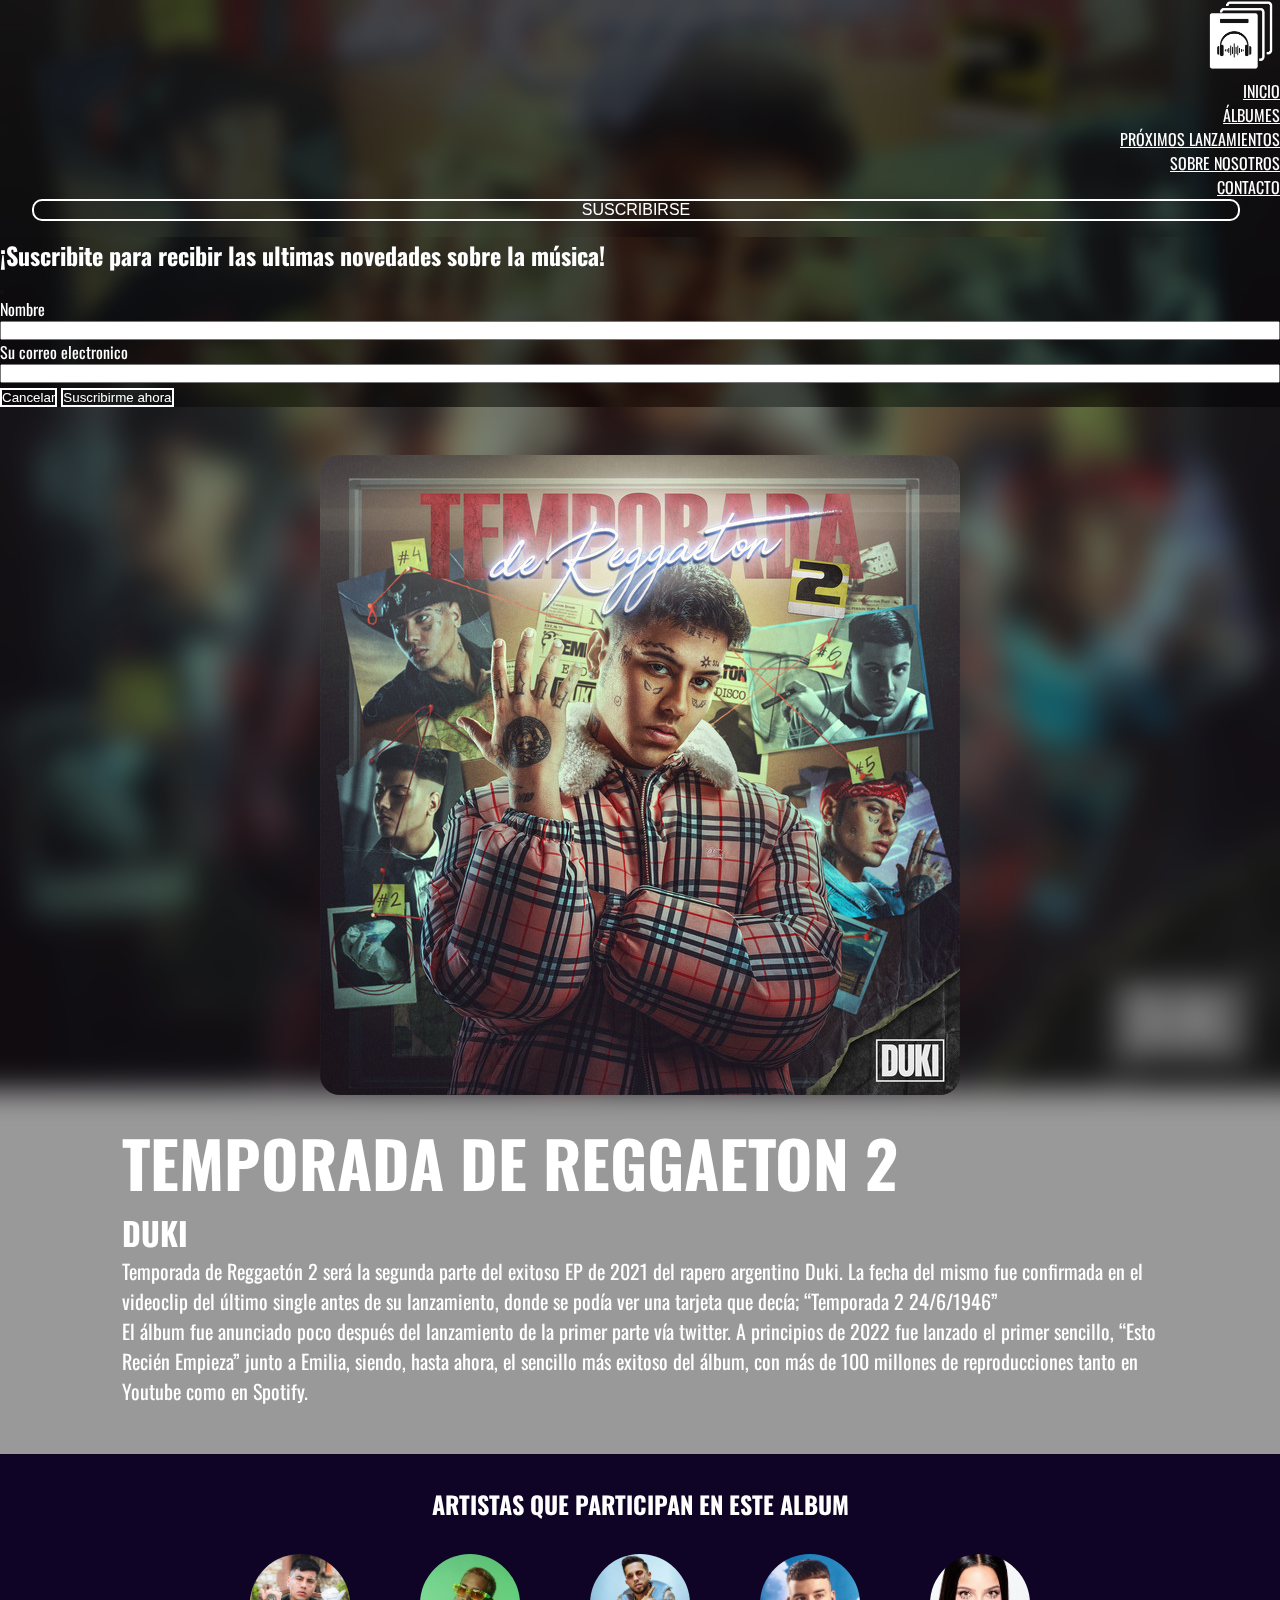
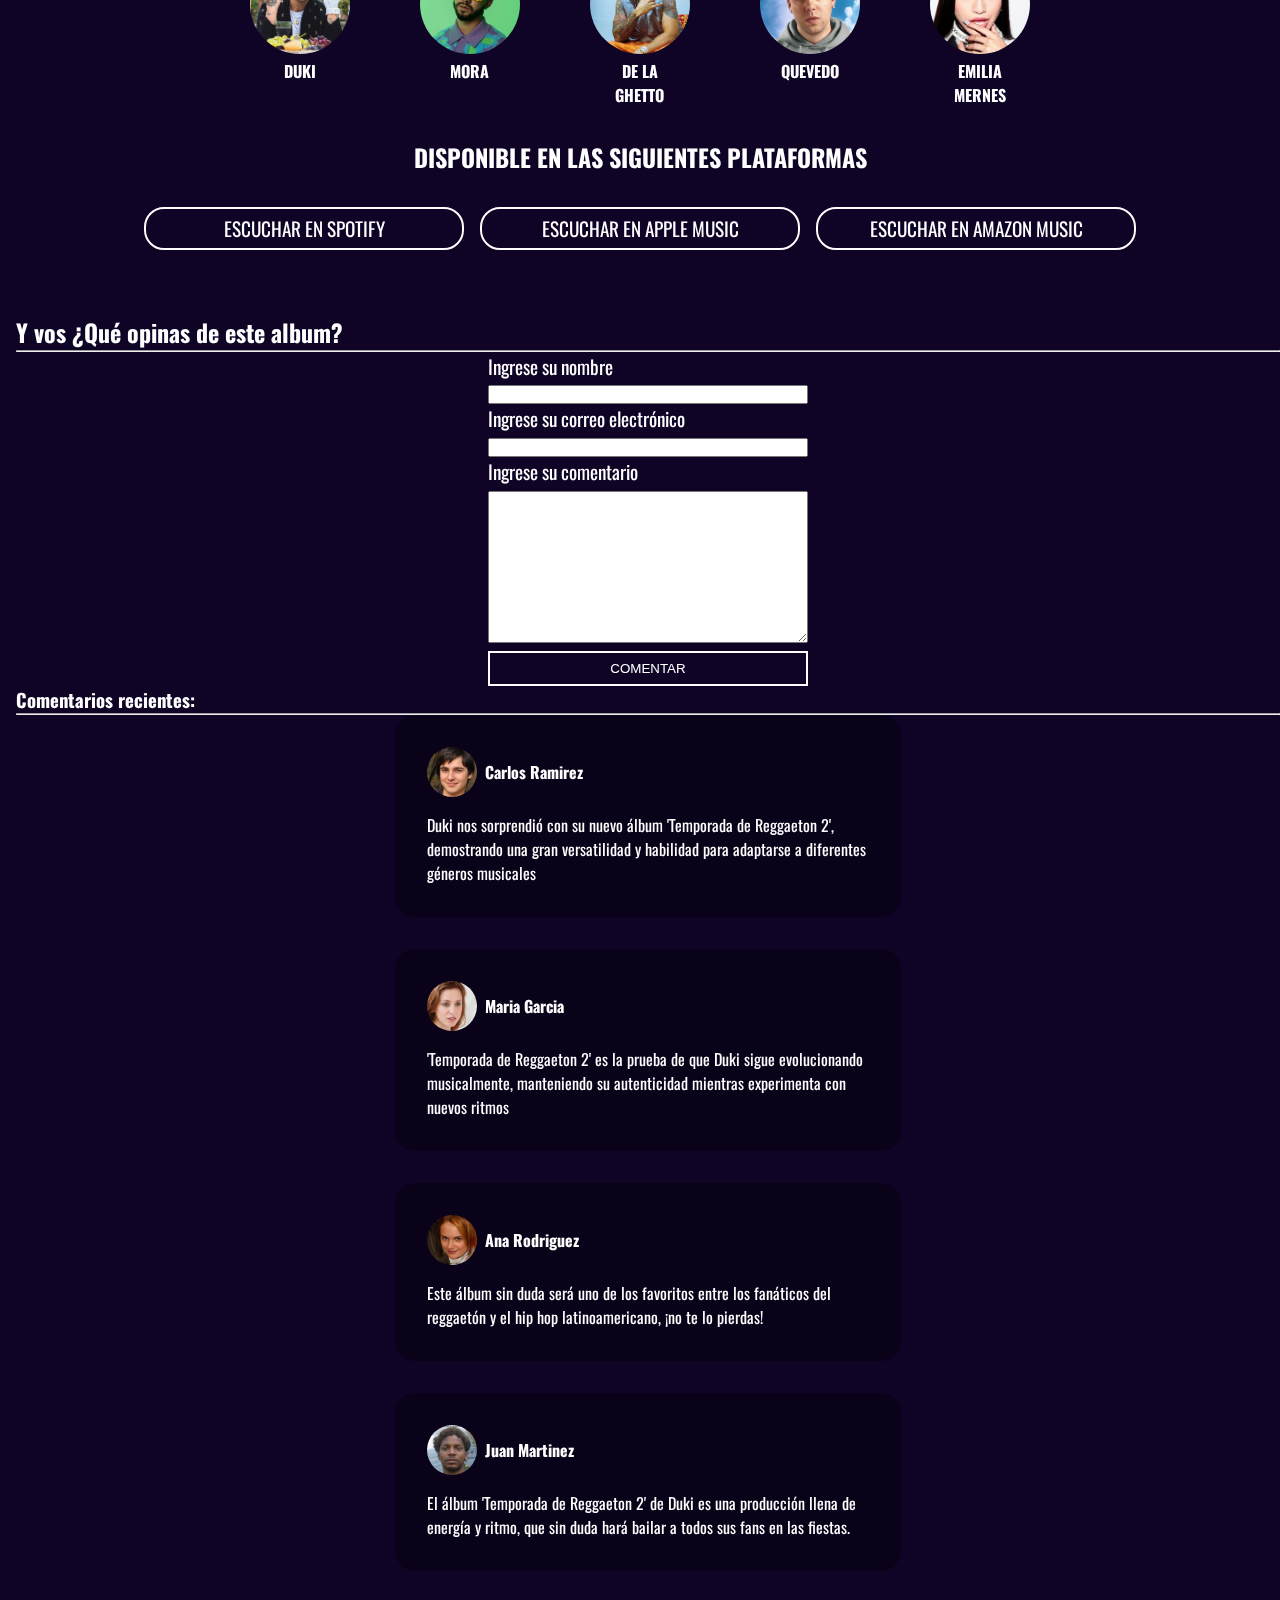
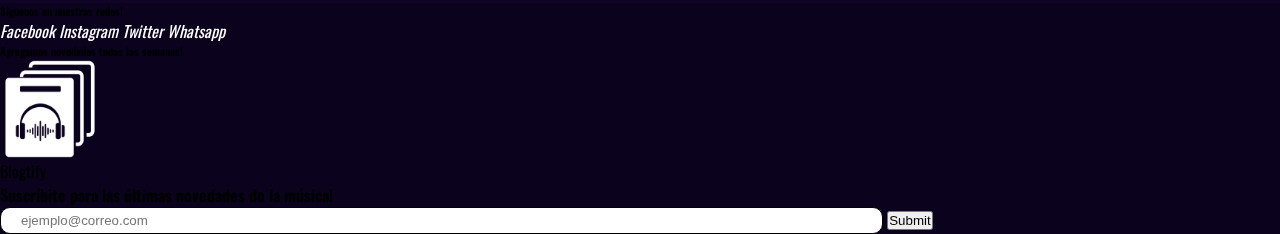
<file: pages/blog-archive/temporada-de-reggaeton-2/blog-post.html>
<!DOCTYPE html>
<html lang="es">
  <head>
    <link rel="stylesheet" href="/styles/universal/header.css" />
    <link rel="stylesheet" href="/styles/universal/footer.css">
    <meta charset="UTF-8" />
    <meta http-equiv="X-UA-Compatible" content="IE=edge" />
    <meta name="viewport" content="width=device-width, initial-scale=1.0" />
    <link rel="icon" type="image/png" href="/assets/images/logo-proyect/favicon.png">
    <link rel="stylesheet" href="/styles/blog-pages/temporada-de-reggaeton/blog-entry.css">
    <link
      href="https://cdn.jsdelivr.net/npm/bootstrap@5.3.0-alpha1/dist/css/bootstrap.min.css"
      rel="stylesheet"
      integrity="sha384-GLhlTQ8iRABdZLl6O3oVMWSktQOp6b7In1Zl3/Jr59b6EGGoI1aFkw7cmDA6j6gD"
      crossorigin="anonymous"
    />
    <script
      src="https://cdn.jsdelivr.net/npm/bootstrap@5.3.0-alpha1/dist/js/bootstrap.bundle.min.js"
      integrity="sha384-w76AqPfDkMBDXo30jS1Sgez6pr3x5MlQ1ZAGC+nuZB+EYdgRZgiwxhTBTkF7CXvN"
      crossorigin="anonymous"
    ></script>
    <link rel="stylesheet" href="https://cdnjs.cloudflare.com/ajax/libs/font-awesome/6.3.0/css/all.min.css" integrity="sha512-SzlrxWUlpfuzQ+pcUCosxcglQRNAq/DZjVsC0lE40xsADsfeQoEypE+enwcOiGjk/bSuGGKHEyjSoQ1zVisanQ==" crossorigin="anonymous" referrerpolicy="no-referrer" />
    <!-- Google Fonts -->
    <link rel="preconnect" href="https://fonts.googleapis.com">
<link rel="preconnect" href="https://fonts.gstatic.com" crossorigin>
<link href="https://fonts.googleapis.com/css2?family=Oswald:wght@200;300;400;500;600;700&display=swap" rel="stylesheet">
    <title>Temporada de Reggaeton 2 - Duki</title>
  </head>
  <body class="single-post-body">
        <!-- Header -->
        <header class="main-header">        
          <nav class="navbar navbar-expand-lg bg-body-tertiary navbar-dark navbar-universal" data-bs-theme="dark">
            <div class="container-fluid logo-area-header">
              <a class="navbar-brand" href="/index.html"><img class="logo-header" src="/assets/images/logo-proyect/logo.gif" alt="Logo" width="70px"></a>
              <button
                class="navbar-toggler"
                type="button"
                data-bs-toggle="collapse"
                data-bs-target="#navbarNav"
                aria-controls="navbarNav"
                aria-expanded="false"
                aria-label="Toggle navigation"
              >
                <span class="navbar-toggler-icon"></span>
              </button>
              <div class="collapse navbar-collapse" id="navbarNav">
                <ul class="navbar-nav ul-navbar-main">
                  <li class="nav-item li-links-navbar">
                    <a class="nav-link active" aria-current="page" class="a-links-navbar" href="/index.html">Inicio</a>
                  </li>
                  <li class="nav-item li-links-navbar">
                    <a class="nav-link" href="/pages/albums/albums.html">Álbumes</a>
                  </li>
                  <li class="nav-item li-links-navbar">
                    <a class="nav-link" href="/pages/404/404.html">Próximos Lanzamientos</a>
                  </li>
                  <li class="nav-item li-links-navbar">
                    <a class="nav-link" href="/pages/about-us/about-us.html">Sobre Nosotros</a>
                  </li>  
                  <li class="nav-item li-links-navbar">
                    <a class="nav-link" href="/pages/contact-us/contact-us.html">Contacto</a>
                  </li>  
      <div class="contenedor-botones-header">
                  <!-- ------ MODAL Botón ------     -->
      <button type="button" class="btn btn-reset boton-suscribirse" data-bs-toggle="modal" data-bs-target="#exampleModal">
          Suscribirse
        </button> 
        <a href="/pages/login/login.html" class="link-login">
          <i class="fa-solid fa-user icono-login-usuario"></i>
        </a>
          </nav>  
  
      </header>
               <!-- Modal Pop Pup-->
               <div class="modal fade" id="exampleModal" tabindex="-1" aria-labelledby="exampleModalLabel" aria-hidden="true">
                <div class="modal-dialog">
                  <div class="modal-content pop-up-suscribirse">
                    <div class="modal-header">
                      <h2 class="modal-title fs-5" id="exampleModalLabel">¡Suscribite para recibir las ultimas novedades sobre la música!</h2>
                      <button type="button" class="btn-close boton-cerrar-popup" data-bs-dismiss="modal" aria-label="Close"></button>
                    </div>
                    <div class="modal-body">          
                      <form action="" class="formulario-suscribirse">
                        <label for="nombre">Nombre</label>
                          <input type="text" id="nombre" name="nombre" maxlength="30" required>
                        
                        <label for="email">Su correo electronico</label>
                          <input type="email" name="email" id="email" maxlength="255" required>
                        
                      </form>
                    </div>
                    <div class="modal-footer">
                      <button type="button" class="btn btn-secondary botones-popup" data-bs-dismiss="modal">Cancelar</button>
                      <a href="/pages/404/404.html">
                      <button type="button" class="btn btn-primary botones-popup">Suscribirme ahora</button>
                    </a>
                    </div>
                  </div>
                </div>
              </div>
    <main class="overlay-blur">
        <section class="contenedor-album-data">
        <div class="imagen-album">
            <picture>
                <img src="/assets/images/blog/temporada-de-reggaeton-2/cover-image/cover-album.jpg" alt="Cover Art del album Temporada de Reggaeton 2">
            </picture>
        </div>
        <div class="album-info">
            <h2 class="album-title-blog">Temporada de Reggaeton 2</h2>
            <div class="artistas-y-estrellas">
            <h3 class="album-artist-name-blog">Duki</h3>
            <div class="estrellas-album-info">
                <i class="fa-solid fa-star estrella-calificacion-1"></i>
                <i class="fa-solid fa-star estrella-calificacion-2"></i>
                <i class="fa-solid fa-star estrella-calificacion-3"></i>
                <i class="fa-solid fa-star estrella-calificacion-4"></i>
                <i class="fa-solid fa-star estrella-calificacion-5"></i>
            </div>
          </div>
            <p class="album-description-blog">
              Temporada de Reggaetón 2 será la segunda parte del exitoso EP de 2021 del rapero argentino Duki. La fecha del mismo fue confirmada en el videoclip del último single antes de su lanzamiento, donde se podía ver una tarjeta que decía; “Temporada 2 24/6/1946” <br>

              El álbum fue anunciado poco después del lanzamiento de la primer parte vía twitter. A principios de 2022 fue lanzado el primer sencillo, “Esto Recién Empieza” junto a Emilia, siendo, hasta ahora, el sencillo más exitoso del álbum, con más de 100 millones de reproducciones tanto en Youtube como en Spotify.
            </p>
        </div>
       
        </div>
    </section>
    </main>
    <div class="artist-in-album">
        <h2 class="title-artist-in-album">Artistas que participan en este album
        </h2>
        <div class="contenedor-artistas-blog">
        <div class="artist-info">
            <picture>
                <img src="/assets/images/blog/temporada-de-reggaeton-2/artist-image/duki.jpg" alt="Duki">
            </picture>
            <h4>Duki</h4>
        </div>
        <div class="artist-info">
          <picture>
              <img src="/assets/images/blog/temporada-de-reggaeton-2/artist-image/mora.jpg" alt="Mora">
          </picture>
          <h4>Mora</h4>
      </div>
        <div class="artist-info">
            <picture>
                <img src="/assets/images/blog/temporada-de-reggaeton-2/artist-image/de-la-ghetto.jpg" alt="De la Ghetto">
            </picture>
            <h4>De la<br>Ghetto</h4>
        </div>
        <div class="artist-info">
            <picture>
                <img src="/assets/images/blog/temporada-de-reggaeton-2/artist-image/quevedo.jpg" alt="Quevedo">
            </picture>
            <h4>Quevedo</h4>
        </div>
        <div class="artist-info">
            <picture>
                <img src="/assets/images/blog/temporada-de-reggaeton-2/artist-image/emilia-mernes.jpg" alt="Emilia Mernes">
            </picture>
            <h4>Emilia<br>Mernes</h4>
        </div>      
    </div>
    <div class="plataformas-blog-post">
        <h2 class="title-disponible-en-plataformas">Disponible en las siguientes plataformas</h2>
    <div class="button-plataformas">        
        <a href="https://open.spotify.com/album/6anO6Uh11TivGpTI56aKCH?autoplay=true" target="_blank">
            <button class="boton-escuchar-en spotify-button"><i class="fa-brands fa-spotify"></i> Escuchar en Spotify</button>
        </a>
        <a href="https://music.apple.com/ar/album/temporada-de-reggaet%C3%B3n-2/1635422903" target="_blank">
            <button class="boton-escuchar-en apple-button"><i class="fa-brands fa-apple"></i> Escuchar en Apple Music</button>
        </a>
        <a href="https://music.amazon.es/albums/B0B75K1ZJW" target="_blank">
            <button class="boton-escuchar-en amazon-button"><i class="fa-brands fa-amazon"></i> Escuchar en Amazon Music</button>
        </a>
    </div>
</div>
    </div>
    <!-- SECCION COMENTARIOS POST -->
<div class="coments-section">
  <div class="title-comments-container">
    <h2>Y vos ¿Qué opinas de este album?</h2>
    <hr class="hr-comment-section">
  </div>
  <div class="form-comments-container">
    <form action="" class="comment-form">
      <label for="nombre">Ingrese su nombre</label>
        <input  class="input-comment-form" type="text" minlength="1" maxlength="30" required id="nombre">
      
      <label for="email">Ingrese su correo electrónico</label>
        <input  class="input-comment-form" type="email" name="email" id="email">
      
      <label for="comentario">Ingrese su comentario</label>
        <textarea  required class="input-comment-form" name="comentario" id="comentario" cols="30" rows="10"></textarea>
      
      <button class="button-comment-form" type="submit">Comentar</button>
    </form>
  </div>
  <div class="all-comments">
    <div class="title-recent-comments">
    <h3>Comentarios recientes:</h3>
    <hr>
  </div>
  </div>
  <div class="container-all-comments">
    <div class="comment">
      <div class="porfile-info">
        <img class="porfile-picture-comment" src="/assets/images/blog/comments/persona1.jpg" alt="Foto de perfil de un usuario">
        <h4 class="name-person-comment">Carlos Ramirez</h4>
      </div>
      <div class="comment-text">
        <p class="comentario">Duki nos sorprendió con su nuevo álbum 'Temporada de Reggaeton 2', demostrando una gran versatilidad y habilidad para adaptarse a diferentes géneros musicales</p>
      </div>
    </div>
    <div class="comment">
      <div class="porfile-info">
        <img class="porfile-picture-comment" src="/assets/images/blog/comments/persona 2.jpg" alt="Foto de perfil de un usuario">
        <h4 class="name-person-comment">Maria Garcia
        </h4>
      </div>
      <div class="comment-text">
        <p class="comentario">'Temporada de Reggaeton 2' es la prueba de que Duki sigue evolucionando musicalmente, manteniendo su autenticidad mientras experimenta con nuevos ritmos</p>
      </div>
    </div>
    <div class="comment">
      <div class="porfile-info">
        <img class="porfile-picture-comment" src="/assets/images/blog/comments/persona 3.jpg" alt="Foto de perfil de un usuario">
        <h4 class="name-person-comment">Ana Rodriguez</h4>
      </div>
      <div class="comment-text">
        <p class="comentario">Este álbum sin duda será uno de los favoritos entre los fanáticos del reggaetón y el hip hop latinoamericano, ¡no te lo pierdas!</p>
      </div>
    </div>
    <div class="comment">
      <div class="porfile-info">
        <img class="porfile-picture-comment" src="/assets/images/blog/comments/persona 4.jpg" alt="Foto de perfil de un usuario">
        <h4 class="name-person-comment">Juan Martinez</h4>
      </div>
      <div class="comment-text">
        <p class="comentario">El álbum 'Temporada de Reggaeton 2' de Duki es una producción llena de energía y ritmo, que sin duda hará bailar a todos sus fans en las fiestas.</p>
      </div>
    </div>
  </div>
</div>
<!-- FIN SECCION COMENTARIOS POST -->

    <!-- //////////////////////// /////   FOOTER   ////////////////////////////////////////////// -->
  <footer class="container-fluid text-white">
    <div class="row">
      <!--///////////////////////////    SECTION 1   ///////////////////////////////////////////////  -->
      <div class="col-12 col-md-4 d-flex justify-content-center">
        <div>
          <div class=""><h6 class="pt-3  font-footer fs-5 footer-title" >Siguenos en nuestras redes!</h6></div>
          <div class="ps-5 d-flex justify-content-end flex-column font-responsive">
            
              <i class="fa-brands fa-facebook font-responsive"> <a class="font-footer" href="https://www.facebook.com/" target="_blank">Facebook</a> </i
              >
            
              <i class="fa-brands fa-instagram font-responsive">
                <a class="font-footer " href="https://www.instagram.com" target="_blank">Instagram</a></i 
              >
           <i class="fa-brands fa-twitter font-responsive">
                <a class="font-footer " href="https://twitter.com" target="_blank">Twitter</a></i
              >
              <i class="fa-brands fa-whatsapp pb-2 font-responsive">
                <a class="font-footer " href="https://wa.link/q0dmh4" target="_blank">Whatsapp</a></i
              >
              
              
          </div>
          <div> 
            <div class=""><h6 class=" font-footer fs-5 footer-title-dos">Agregamos novedades todas las semanas!</h6></div>
          </div>
        </div>
      </div>
      <!--////////////////////////////     SECTION 2   ///////////////////////////////////////////  -->
      <div class="col-12 col-md-4 d-flex flex-column">
        <div class="pb-2 pt-2 d-flex justify-content-center">
          <div class="pt-3">
            <img
              src="/assets/images/logo-proyect/logo.gif"
              class="card-footer"
              alt="qsdqd"
            />
          </div>

          
        </div>
         <div class="d-flex justify-content-center pb-3 font-footer pe-2">Blogtify</div>
        
      </div>
      <!-- ///////////////////////////////// SECTION 3   ////////////////////////////////////////// -->
      <div class="col-12 col-md-4 border-1 border-light">
        <div class="pt-3 pe-2 footer-title-dos ">
          <h4 class="font-footer d-flex justify-content-center ps-4 pe-5">Suscríbite para las últimas novedades de la música!</h4>
        </div>
        <form class="footer-title-dos">
        <div class=" d-flex justify-content-center pe-5 ps-0"> <input type="email" class="footer-input pe-5" placeholder="ejemplo@correo.com" minlength="10" maxlength="40" required > <input type="submit" class="btn btn-outline-light ms-1" ></div>
        
      </div>
      </form>
      </div>
    </div>
    <!--  /////////////////////////////////////////////////////////////////////////////////// -->
  </footer>
  </body>
</html>
</file>
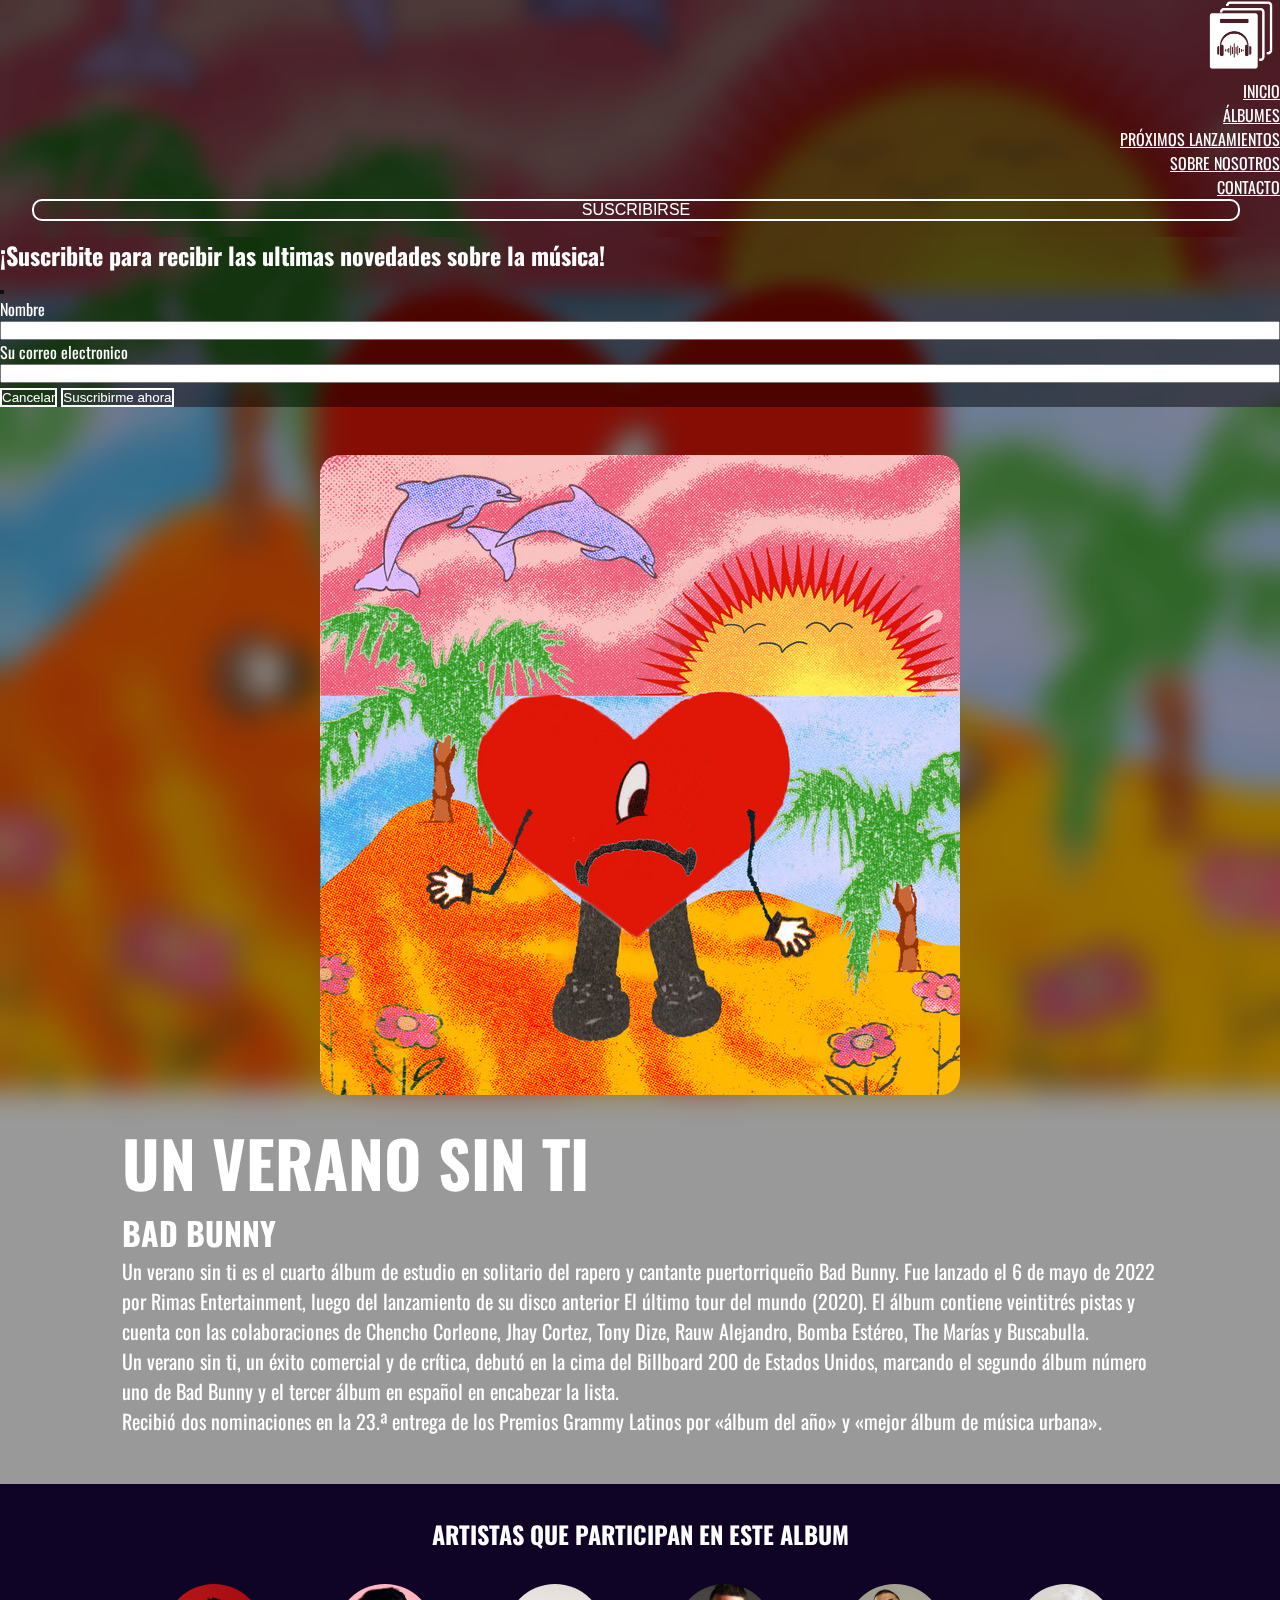
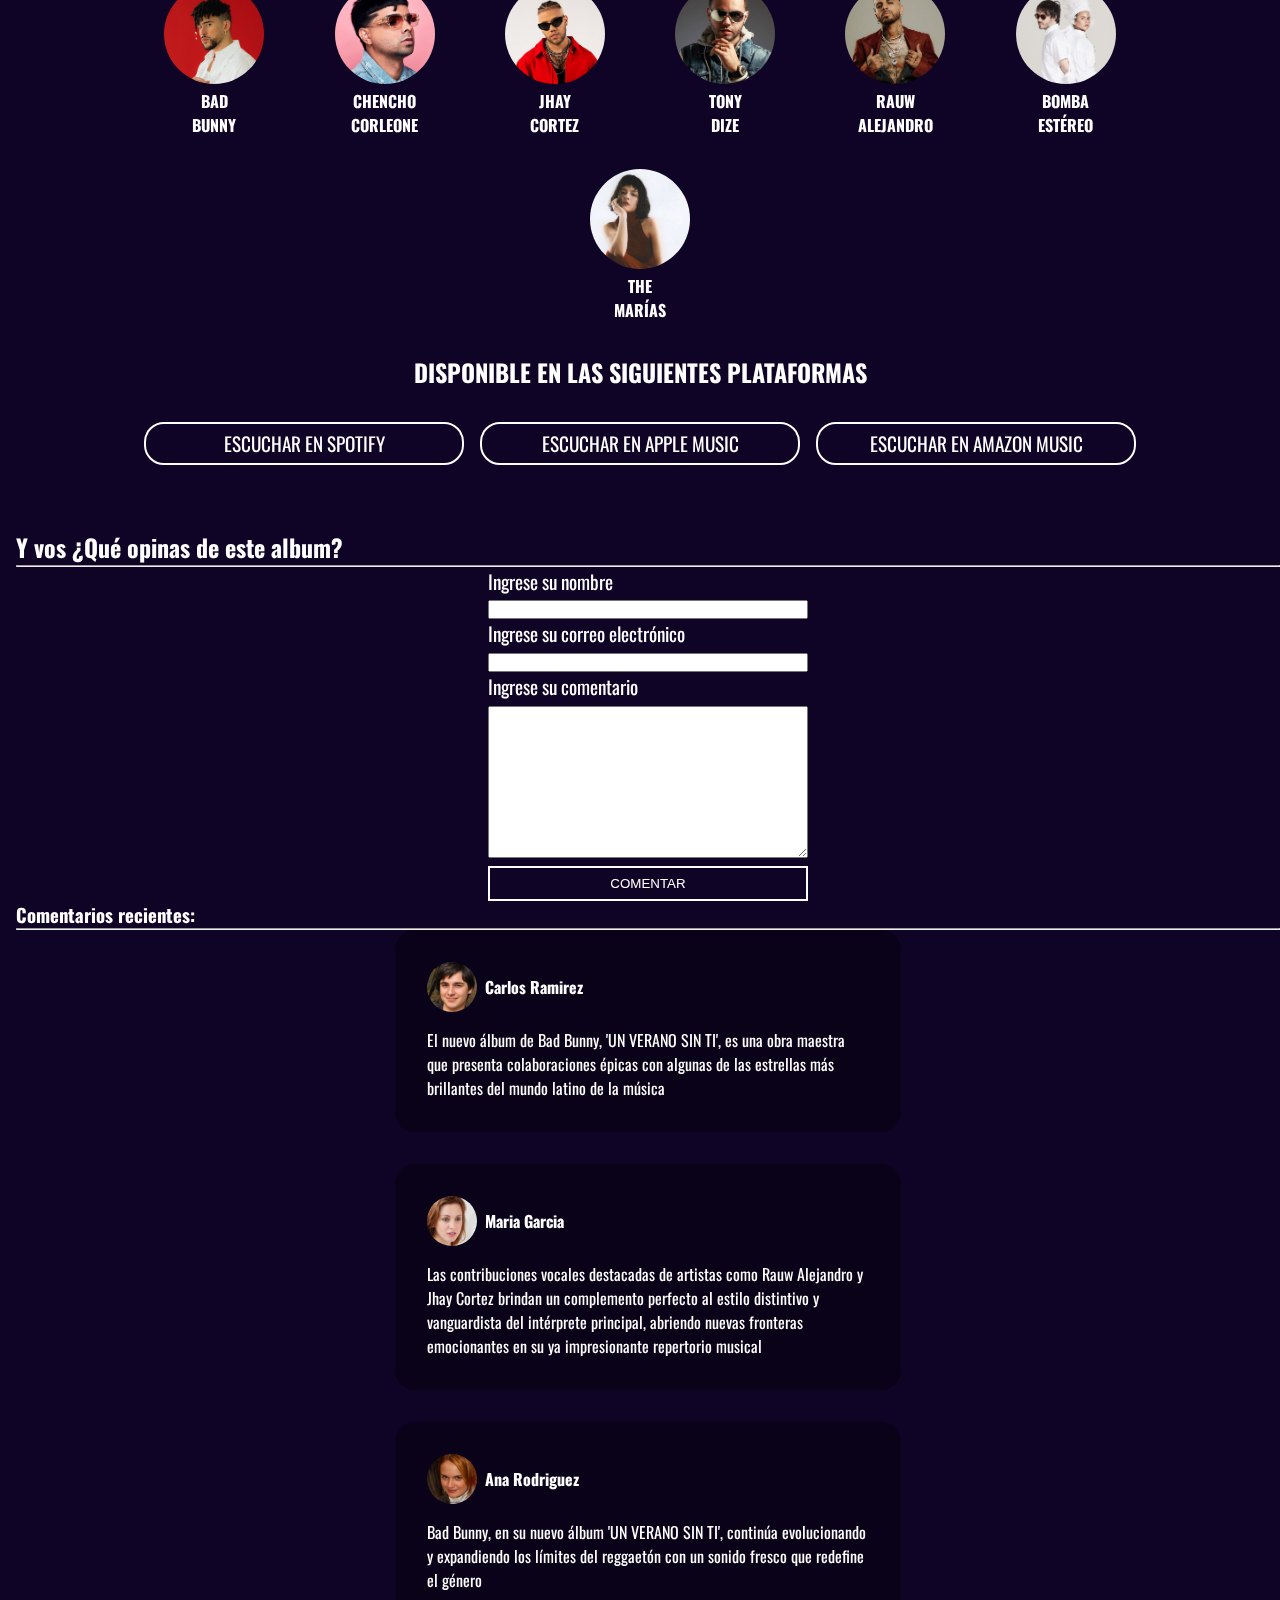
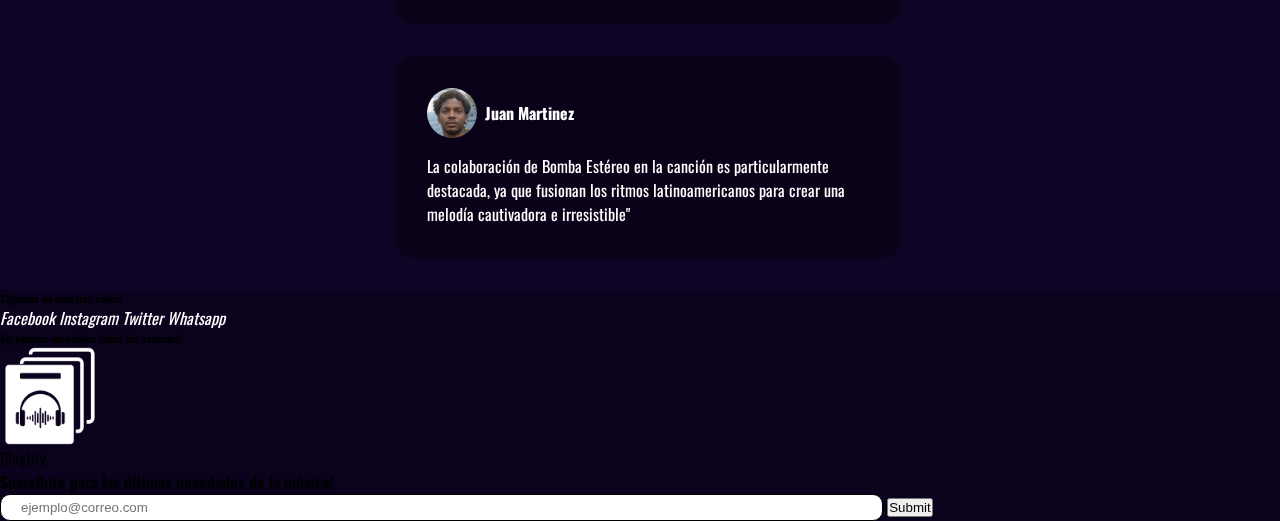
<file: pages/blog-archive/un-verano-sin-ti/blog-post.html>
<!DOCTYPE html>
<html lang="es">
  <head>
    <link rel="stylesheet" href="/styles/universal/header.css" />
    <link rel="stylesheet" href="/styles/universal/footer.css">
    <meta charset="UTF-8" />
    <meta http-equiv="X-UA-Compatible" content="IE=edge" />
    <meta name="viewport" content="width=device-width, initial-scale=1.0" />
    <link rel="icon" type="image/png" href="/assets/images/logo-proyect/favicon.png">
    <link rel="stylesheet" href="/styles/blog-pages/un-verano-sin-ti/blog-entry.css">
    <link
      href="https://cdn.jsdelivr.net/npm/bootstrap@5.3.0-alpha1/dist/css/bootstrap.min.css"
      rel="stylesheet"
      integrity="sha384-GLhlTQ8iRABdZLl6O3oVMWSktQOp6b7In1Zl3/Jr59b6EGGoI1aFkw7cmDA6j6gD"
      crossorigin="anonymous"
    />
    <script
      src="https://cdn.jsdelivr.net/npm/bootstrap@5.3.0-alpha1/dist/js/bootstrap.bundle.min.js"
      integrity="sha384-w76AqPfDkMBDXo30jS1Sgez6pr3x5MlQ1ZAGC+nuZB+EYdgRZgiwxhTBTkF7CXvN"
      crossorigin="anonymous"
    ></script>
    <link rel="stylesheet" href="https://cdnjs.cloudflare.com/ajax/libs/font-awesome/6.3.0/css/all.min.css" integrity="sha512-SzlrxWUlpfuzQ+pcUCosxcglQRNAq/DZjVsC0lE40xsADsfeQoEypE+enwcOiGjk/bSuGGKHEyjSoQ1zVisanQ==" crossorigin="anonymous" referrerpolicy="no-referrer" />
    <!-- Google Fonts -->
    <link rel="preconnect" href="https://fonts.googleapis.com">
<link rel="preconnect" href="https://fonts.gstatic.com" crossorigin>
<link href="https://fonts.googleapis.com/css2?family=Oswald:wght@200;300;400;500;600;700&display=swap" rel="stylesheet">
    <title>Un verano Sin Ti - Bad Bunny</title>
  </head>
  <body class="single-post-body">
        <!-- Header -->
        <header class="main-header">        
          <nav class="navbar navbar-expand-lg bg-body-tertiary navbar-dark navbar-universal" data-bs-theme="dark">
            <div class="container-fluid logo-area-header">
              <a class="navbar-brand" href="/index.html"><img class="logo-header" src="/assets/images/logo-proyect/logo.gif" alt="Logo" width="70px"></a>
              <button
                class="navbar-toggler"
                type="button"
                data-bs-toggle="collapse"
                data-bs-target="#navbarNav"
                aria-controls="navbarNav"
                aria-expanded="false"
                aria-label="Toggle navigation"
              >
                <span class="navbar-toggler-icon"></span>
              </button>
              <div class="collapse navbar-collapse" id="navbarNav">
                <ul class="navbar-nav ul-navbar-main">
                  <li class="nav-item li-links-navbar">
                    <a class="nav-link active" aria-current="page" class="a-links-navbar" href="/index.html">Inicio</a>
                  </li>
                  <li class="nav-item li-links-navbar">
                    <a class="nav-link" href="/pages/albums/albums.html">Álbumes</a>
                  </li>
                  <li class="nav-item li-links-navbar">
                    <a class="nav-link" href="/pages/404/404.html">Próximos Lanzamientos</a>
                  </li>
                  <li class="nav-item li-links-navbar">
                    <a class="nav-link" href="/pages/about-us/about-us.html">Sobre Nosotros</a>
                  </li>  
                  <li class="nav-item li-links-navbar">
                    <a class="nav-link" href="/pages/contact-us/contact-us.html">Contacto</a>
                  </li>  
      <div class="contenedor-botones-header">
                  <!-- ------ MODAL Botón ------     -->
      <button type="button" class="btn btn-reset boton-suscribirse" data-bs-toggle="modal" data-bs-target="#exampleModal">
          Suscribirse
        </button> 
        <a href="/pages/login/login.html" class="link-login">
          <i class="fa-solid fa-user icono-login-usuario"></i>
        </a>
          </nav>  
  
      </header>
               <!-- Modal Pop Pup-->
               <div class="modal fade" id="exampleModal" tabindex="-1" aria-labelledby="exampleModalLabel" aria-hidden="true">
                <div class="modal-dialog">
                  <div class="modal-content pop-up-suscribirse">
                    <div class="modal-header">
                      <h2 class="modal-title fs-5" id="exampleModalLabel">¡Suscribite para recibir las ultimas novedades sobre la música!</h2>
                      <button type="button" class="btn-close boton-cerrar-popup" data-bs-dismiss="modal" aria-label="Close"></button>
                    </div>
                    <div class="modal-body">          
                      <form action="" class="formulario-suscribirse">
                        <label for="nombre">Nombre</label>
                          <input type="text" id="nombre" name="nombre" maxlength="30" required>
                        
                        <label for="email">Su correo electronico</label>
                          <input type="email" name="email" id="email" maxlength="255" required>
                        
                      </form>
                    </div>
                    <div class="modal-footer">
                      <button type="button" class="btn btn-secondary botones-popup" data-bs-dismiss="modal">Cancelar</button>
                      <a href="/pages/404/404.html">
                      <button type="button" class="btn btn-primary botones-popup">Suscribirme ahora</button>
                    </a>
                    </div>
                  </div>
                </div>
              </div>
    <main class="overlay-blur">
        <section class="contenedor-album-data">
        <div class="imagen-album">
            <picture>
                <img src="/assets/images/blog/un-verano-sin-ti/cover-image/coveralbum.jpg" alt="Cover Art del album Un Verano Sin ti">
            </picture>
        </div>
        <div class="album-info">
            <h2 class="album-title-blog">Un verano sin ti</h2>
            <div class="artistas-y-estrellas">
            <h3 class="album-artist-name-blog">Bad Bunny</h3>
            <div class="estrellas-album-info">
                <i class="fa-solid fa-star estrella-calificacion-1"></i>
                <i class="fa-solid fa-star estrella-calificacion-2"></i>
                <i class="fa-solid fa-star estrella-calificacion-3"></i>
                <i class="fa-solid fa-star estrella-calificacion-4"></i>
                <i class="fa-solid fa-star estrella-calificacion-5"></i>
            </div>
          </div>
            <p class="album-description-blog">
                Un verano sin ti es el cuarto álbum de estudio en solitario del rapero y cantante puertorriqueño Bad Bunny. Fue lanzado el 6 de mayo de 2022 por Rimas Entertainment, luego del lanzamiento de su disco anterior El último tour del mundo (2020). El álbum contiene veintitrés pistas y cuenta con las colaboraciones de Chencho Corleone, Jhay Cortez, Tony Dize, Rauw Alejandro, Bomba Estéreo, The Marías y Buscabulla.<br>
                Un verano sin ti, un éxito comercial y de crítica, debutó en la cima del Billboard 200 de Estados Unidos, marcando el segundo álbum número uno de Bad Bunny y el tercer álbum en español en encabezar la lista.<br>            
                Recibió dos nominaciones en la 23.ª entrega de los Premios Grammy Latinos por «álbum del año» y «mejor álbum de música urbana».
            </p>
        </div>
       
        </div>
    </section>
    </main>
    <div class="artist-in-album">
        <h2 class="title-artist-in-album">Artistas que participan en este album
        </h2>
        <div class="contenedor-artistas-blog">
        <div class="artist-info">
            <picture>
                <img src="/assets/images/blog/un-verano-sin-ti/artist-image/bad-bunny.jpg" alt="Bad Bunny">
            </picture>
            <h4>BAD<br>BUNNY</h4>
        </div>
        <div class="artist-info">
            <picture>
                <img src="/assets/images/blog/un-verano-sin-ti/artist-image/chencho-corleone.jpg" alt="Chencho Corleone">
            </picture>
            <h4>Chencho<br>Corleone</h4>
        </div>
        <div class="artist-info">
            <picture>
                <img src="/assets/images/blog/un-verano-sin-ti/artist-image/jhay-cortez.jpg" alt="Jhay Cortez">
            </picture>
            <h4>Jhay<br>Cortez</h4>
        </div>
        <div class="artist-info">
            <picture>
                <img src="/assets/images/blog/un-verano-sin-ti/artist-image/tony-dize.jpg" alt="Tony Dize">
            </picture>
            <h4>Tony<br>Dize</h4>
        </div>
        <div class="artist-info">
            <picture>
                <img src="/assets/images/blog/un-verano-sin-ti/artist-image/rauw-alejandro.jpg" alt="Rauw Alejandro">
            </picture>
            <h4>Rauw<br>Alejandro</h4>
        </div>
        <div class="artist-info">
            <picture>
                <img src="/assets/images/blog/un-verano-sin-ti/artist-image/bomba-estereo.jpg" alt="Bomba Estéreo">
            </picture>
            <h4>Bomba<br>Estéreo</h4>
        </div>
        <div class="artist-info">
            <picture>
                <img src="/assets/images/blog/un-verano-sin-ti/artist-image/the-marias.jpg" alt="The Marías">
            </picture>
            <h4>The<br>Marías</h4>
        </div>        
    </div>
    <div class="plataformas-blog-post">
        <h2 class="title-disponible-en-plataformas">Disponible en las siguientes plataformas</h2>
    <div class="button-plataformas">        
        <a href="https://open.spotify.com/album/3RQQmkQEvNCY4prGKE6oc5?autoplay=true" target="_blank">
            <button class="boton-escuchar-en spotify-button"><i class="fa-brands fa-spotify"></i> Escuchar en Spotify</button>
        </a>
        <a href="https://music.apple.com/ar/album/un-verano-sin-ti/1622045624" target="_blank">
            <button class="boton-escuchar-en apple-button"><i class="fa-brands fa-apple"></i> Escuchar en Apple Music</button>
        </a>
        <a href="https://music.amazon.com/albums/B09ZLFXSJT" target="_blank">
            <button class="boton-escuchar-en amazon-button"><i class="fa-brands fa-amazon"></i> Escuchar en Amazon Music</button>
        </a>
    </div>
</div>
    </div>
    <!-- SECCION COMENTARIOS POST -->
<div class="coments-section">
  <div class="title-comments-container">
    <h2>Y vos ¿Qué opinas de este album?</h2>
    <hr class="hr-comment-section">
  </div>
  <div class="form-comments-container">
    <form action="" class="comment-form">
      <label for="nombre">Ingrese su nombre</label>
        <input  class="input-comment-form" type="text" minlength="1" maxlength="30" required id="nombre">
      
      <label for="email">Ingrese su correo electrónico</label>
        <input  class="input-comment-form" type="email" name="email" id="email">
      
      <label for="comentario">Ingrese su comentario</label>
        <textarea  class="input-comment-form" name="comentario" id="comentario" cols="30" rows="10" required></textarea>
      
      <button class="button-comment-form" type="submit">Comentar</button>
    </form>
  </div>
  <div class="all-comments">
    <div class="title-recent-comments">
    <h3>Comentarios recientes:</h3>
    <hr>
  </div>
  </div>
  <div class="container-all-comments">
    <div class="comment">
      <div class="porfile-info">
        <img class="porfile-picture-comment" src="/assets/images/blog/comments/persona1.jpg" alt="Foto de perfil de un usuario">
        <h4 class="name-person-comment">Carlos Ramirez</h4>
      </div>
      <div class="comment-text">
        <p class="comentario">El nuevo álbum de Bad Bunny, 'UN VERANO SIN TI', es una obra maestra que presenta colaboraciones épicas con algunas de las estrellas más brillantes del mundo latino de la música</p>
      </div>
    </div>
    <div class="comment">
      <div class="porfile-info">
        <img class="porfile-picture-comment" src="/assets/images/blog/comments/persona 2.jpg" alt="Foto de perfil de un usuario">
        <h4 class="name-person-comment">Maria Garcia
        </h4>
      </div>
      <div class="comment-text">
        <p class="comentario">Las contribuciones vocales destacadas de artistas como Rauw Alejandro y Jhay Cortez brindan un complemento perfecto al estilo distintivo y vanguardista del intérprete principal, abriendo nuevas fronteras emocionantes en su ya impresionante repertorio musical</p>
      </div>
    </div>
    <div class="comment">
      <div class="porfile-info">
        <img class="porfile-picture-comment" src="/assets/images/blog/comments/persona 3.jpg" alt="Foto de perfil de un usuario">
        <h4 class="name-person-comment">Ana Rodriguez</h4>
      </div>
      <div class="comment-text">
        <p class="comentario">Bad Bunny, en su nuevo álbum 'UN VERANO SIN TI', continúa evolucionando y expandiendo los límites del reggaetón con un sonido fresco que redefine el género</p>
      </div>
    </div>
    <div class="comment">
      <div class="porfile-info">
        <img class="porfile-picture-comment" src="/assets/images/blog/comments/persona 4.jpg" alt="Foto de perfil de un usuario">
        <h4 class="name-person-comment">Juan Martinez</h4>
      </div>
      <div class="comment-text">
        <p class="comentario">La colaboración de Bomba Estéreo en la canción es particularmente destacada, ya que fusionan los ritmos latinoamericanos para crear una melodía cautivadora e irresistible"</p>
      </div>
    </div>
  </div>
</div>
<!-- FIN SECCION COMENTARIOS POST -->

    <!-- //////////////////////// /////   FOOTER   ////////////////////////////////////////////// -->
  <footer class="container-fluid text-white">
    <div class="row">
      <!--///////////////////////////    SECTION 1   ///////////////////////////////////////////////  -->
      <div class="col-12 col-md-4 d-flex justify-content-center">
        <div>
          <div class=""><h6 class="pt-3  font-footer fs-5 footer-title" >Siguenos en nuestras redes!</h6></div>
          <div class="ps-5 d-flex justify-content-end flex-column font-responsive">
            
              <i class="fa-brands fa-facebook font-responsive"> <a class="font-footer" href="https://www.facebook.com/" target="_blank">Facebook</a> </i
              >
            
              <i class="fa-brands fa-instagram font-responsive">
                <a class="font-footer " href="https://www.instagram.com" target="_blank">Instagram</a></i 
              >
           <i class="fa-brands fa-twitter font-responsive">
                <a class="font-footer " href="https://twitter.com" target="_blank">Twitter</a></i
              >
              <i class="fa-brands fa-whatsapp pb-2 font-responsive">
                <a class="font-footer " href="https://wa.link/q0dmh4" target="_blank">Whatsapp</a></i
              >
              
              
          </div>
          <div> 
            <div class=""><h6 class=" font-footer fs-5 footer-title-dos">Agregamos novedades todas las semanas!</h6></div>
          </div>
        </div>
      </div>
      <!--////////////////////////////     SECTION 2   ///////////////////////////////////////////  -->
      <div class="col-12 col-md-4 d-flex flex-column">
        <div class="pb-2 pt-2 d-flex justify-content-center">
          <div class="pt-3">
            <img
              src="/assets/images/logo-proyect/logo.gif"
              class="card-footer"
              alt="qsdqd"
            />
          </div>

          
        </div>
         <div class="d-flex justify-content-center pb-3 font-footer pe-2">Blogtify</div>
        
      </div>
      <!-- ///////////////////////////////// SECTION 3   ////////////////////////////////////////// -->
      <div class="col-12 col-md-4 border-1 border-light">
        <div class="pt-3 pe-2 footer-title-dos ">
          <h4 class="font-footer d-flex justify-content-center ps-4 pe-5">Suscríbite para las últimas novedades de la música!</h4>
        </div>
        <form class="footer-title-dos">
        <div class=" d-flex justify-content-center pe-5 ps-0"> <input type="email" class="footer-input pe-5" placeholder="ejemplo@correo.com" minlength="10" maxlength="40" required > <input type="submit" class="btn btn-outline-light ms-1" ></div>
        
      </div>
      </form>
      </div>
    </div>
    <!--  /////////////////////////////////////////////////////////////////////////////////// -->
  </footer>
  </body>
</html>
</file>
<file: styles/home/style.css>
:root {
  --violeta-bg: #0f0326;
  --violeta-universal: #651ded;
  --verde-universal: #1ed760;
}

body.home-body {
  background-color: rgba(15, 3, 38, 1);
}
.container {
  flex-direction: row;
  padding: 0;
}

* {
  margin: 0;
  border: 0;
  box-sizing: border-box;
}
/* .carousel{
  position: relative;
} */
.carousel-indicators {
  position: absolute;
  right: 0;
  bottom: 0;
  left: 0;
  z-index: 3;
  display: flex;
  justify-content: center;
  padding: 0;
  margin-right: 15%;
  margin-bottom: 1rem;
  margin-left: 15%;
  list-style: none;
}

.c-item {
  position: relative;
  display: none;
  float: left;
  width: 100%;
  max-height: 30rem;
  margin-right: -100%;
  -webkit-backface-visibility: hidden;
  backface-visibility: hidden;
  transition: transform 0.6s ease-in-out;
  min-height: 8rem;
}
.c-img {
  width: 100% !important;
  display: block !important;
  box-sizing: border-box;
  object-fit: fill;
  overflow-clip-margin: content-box;
  overflow: clip;
}

body {
  background-color: rgba(15, 3, 38, 1);
}
.container {
  position: absolute;
  flex-direction: row;
  justify-content: space-around;
  font-family: "Oswald", sans-serif;
}

/* Lo siguiente era para intentar que se alinearan los botones y el contenido de las Cards de la columna principal pero por algun motivo no funciona */
/* .main-card {
  height: 100%;
  display: flex;
  flex-direction: column;
}
.main-card.body-card {
  display: flex;
  flex-direction: column;
}

.main-card.body-card.card.text-light {
  flex-grow: 1;
} */

aside {
  display: flex !important;
  flex-direction: column !important;
  order: initial;
}

.asideIndexBar {
  display: flex !important;
  flex-direction: column !important;
  position: sticky;
  flex-wrap: wrap;
  box-sizing: border-box;
  margin: 50%;
}

.search-sideBar {
  display: flex;
  flex-direction: column;
}

.row {
  margin: auto;
}

.text-black {
  font-family: "Font Awesome 5 Free";
  font-weight: 900;
}

/* =================
      aside
================= */
.div-contenedor-home {
  position: sticky;
  top: 7.5rem;
  height: 40%;
  color: white;
  font-family: "Oswald", sans-serif;
  font-size: 1.3rem;
  margin-bottom: 100%;
}
input.input-buscar {
  padding-left: 1rem;
  width: 15rem;
  margin-right: 0.3rem;
  font-family: "Oswald", sans-serif;
  font-size: 1rem;
}
div.contenedor-categorias-home a {
  text-decoration: none;
  color: white;
  text-transform: uppercase;
}
div.contenedor-categorias-home a:hover,
div.contenedor-categorias-home a:focus {
  color: var(--verde-universal);
}

.adv-item {
  display: flex !important;
  margin-top: 5%;
  box-sizing: content-box !important;
}

@media screen and (max-width: 425px) {
  #carouselAdvertisingIndex {
    display: none;
    height: 0%;
  }
  .div-contenedor-home {
    height: 4rem;
  }
}
</file>
<file: styles/universal/header.css>
/* Estilo de la barra de scroll */
::-webkit-scrollbar {
  width: 10px !important;
}
::-webkit-scrollbar-thumb {
  background-color: var(--hover-a);
  border-radius: 10px !important;
}
::-webkit-scrollbar-thumb:hover {
  background-color: #73fea4 !important;
}
:root {
  --header-bgcolor: rgba(0, 0, 0, 0.7);
  --hover-a: #1ed760;
}

/* ======================
        Header 
====================== */
header.main-header {
  position: sticky;
  top: 0;
  z-index: 99;
  backdrop-filter: blur(10px) saturate(120%) !important;
  -webkit-backdrop-filter: blur(10px) saturate(120%) !important;
  font-family: "Oswald", sans-serif;
}
nav.navbar-universal {
  background-color: var(--header-bgcolor) !important;
  color: white;
  /* min-height: 5rem; */
  padding-bottom: 1rem;
  height: 100% !important;
  text-transform: uppercase;
}
img.logo-header {
  width: 70px !important;
}
nav.navbar-universal a {
  color: white;
}

nav.navbar-universal ul li a {
  font-size: 1rem;
}
button.boton-suscribirse {
  background-color: transparent;
  border: white 2px solid;
  border-radius: 10px;
  color: white;
  width: 40%;
  font-size: 1rem;
  text-transform: uppercase;
}
button.boton-suscribirse:hover,
button.boton-suscribirse:focus,
button.boton-suscribirse:active {
  background-color: white;
  color: black;
  border: white 2px solid;
  border-radius: 10px;
  outline: none;
}
.contenedor-botones-header {
  display: flex;
  flex-direction: row;
  gap: 1rem;
  align-items: center;
}
.link-login {
  display: flex;
  align-items: center;
}
i.icono-login-usuario {
  font-size: 1.5rem;
}
.navbar-toggler-icon {
  font-size: 1.3rem;
}
.navbar-toggler,
.navbar-toggler:focus,
.navbar-toggler:active,
.navbar-toggler-icon:focus {
  outline: none !important;
  border: none !important;
  box-shadow: none !important;
}

/* =============================
          Modal Pop-Up
============================= */

.pop-up-suscribirse {
  background-color: var(--header-bgcolor) !important;
  color: white !important;
  backdrop-filter: blur(10px) saturate(120%) !important;
  -webkit-backdrop-filter: blur(10px) saturate(120%) !important;
  font-family: "Oswald", sans-serif;
}
.formulario-suscribirse {
  display: flex !important;
  flex-direction: column !important;
}
.boton-cerrar-popup {
  filter: invert(1) !important;
}
.boton-cerrar-popup:hover,
.boton-cerrar-popup:focus,
.boton-cerrar-popup:active {
  border: none !important;
  outline: none !important;
  box-shadow: none !important;
}
.botones-popup {
  background-color: transparent !important;
  color: white !important;
  border: solid 2px white !important;
}

/* =============================

Media query Tablet en adelante

============================= */
@media screen and (min-width: 768px) {
  .logo-area-header a {
    font-size: 2rem;
  }
  nav.navbar-universal ul li a {
    font-size: 1.3rem;
  }
  button.boton-suscribirse {
    font-size: 1.3rem;
    width: 30%;
  }
  i.icono-login-usuario {
    font-size: 2rem;
  }

  i.icono-login-usuario {
    font-size: 1.5rem;
  }
  span.navbar-toggler-icon {
    font-size: 1.5rem;
  }
}
/* =============================

Media query Large en adelante

============================= */
@media screen and (min-width: 992px) {
  nav.navbar-universal {
    text-align: right;
  }
  .logo-area-header a {
    font-size: 2rem;
  }
  nav.navbar-universal ul li a {
    font-size: 1rem;
  }
  button.boton-suscribirse {
    margin-left: 2rem;
    margin-right: 0.5rem;
    font-size: 1rem;
  }
  i.icono-login-usuario {
    font-size: 2rem;
    margin-right: 1rem;
  }
  ul.ul-navbar-main {
    margin-left: auto;
  }
  button.boton-suscribirse {
    width: 100%;
  }
  i.icono-login-usuario {
    font-size: 1.5rem;
  }
  .li-links-navbar {
    transition: transform 0.2s ease-in-out;
  }
  .li-links-navbar:hover,
  .li-links-navbar:focus {
    transform: translateY(-5px);
    color: var(--hover-a) !important;
  }
  .li-links-navbar a:hover,
  .li-links-navbar a:focus {
    color: var(--hover-a) !important;
  }
}
</file>
<file: styles/universal/footer.css>
footer {
  background-color: rgba(0, 0, 0, 0.7);
  backdrop-filter: blur(10px) saturate(120%) !important;
  -webkit-backdrop-filter: blur(10px) saturate(120%) !important;  
}

.card-footer {
  display: flex;
  width: 100px;
  height: 100px;
}

footer a {
  color: white;
  text-decoration: none;
}
footer i:hover {
  color: rgba(0, 240, 0, 0.61);
  font-size: 120%;
  transition: 0.3s;
}
footer a:hover {
  color: rgba(0, 240, 0, 0.61);
  font-size: 120%;
  transition: 0.2s;
}

.font-footer {
  font-family: "Oswald", sans-serif;
}

.footer-input {
  width: 69%;
  padding: 5px 20px;
  box-sizing: border-box;
  border: solid 1px;
  border-radius: 10px;
  background-color: rgb(255, 255, 255);
}

@media screen and (max-width: 480px) {
  .footer-title {
    padding-left: 45px;
  }

  .footer-title-dos {
    margin: 10px;
  }
  .font-responsive {
    font-size: 15px;
    padding-left: 65px;
  }
}
</file>
<file: styles/about-us/style.css>
*{
  margin: 0;
  padding: 0;
  box-sizing: border-box;
  font-family: 'Oswald', sans-serif;
}

body {
  background-color:#0f0326;
}

.title-about {
  margin: 20px;
  text-align: center;
}

.paragraph-section {
  margin: 10px 10px;
  text-align: center;
  font-size: 20px;
}

.seccion-body {
  display: flex;
  align-items: center;
  justify-content: center;
  min-height: 100vh;
  background-color: #0f0326;
  flex-wrap: wrap;
}

.container {
  align-items: center;
  background-color: rgb(53, 151, 146);
}

.conte {
  background-color:#0f0326;
  margin: 10px 10px;
}

.card {
  position: relative;
  width: 300px;
  height: 400px;
  background: #fff;
  border-radius: 5px;
  overflow: hidden;
  transition: 0.5s;
  margin: 20px 20px;
}

.card:hover {
  box-shadow: 0 5px 15px rgba(3, 89, 92, 0.5);
  transform: translateY(-15px);
}

.card .head {
  height: 125px;
  width: 100%;
  position: relative;
}

.card .head .circle {
  position: absolute;
  width: 300px;
  height: 300px;
  border-radius: 50%;
  background: #2c0331;
  bottom: 0;
}

.card .head .img {
  width: 150px;
  height: 150px;
  position: absolute;
  background: #fff;
  padding: 5px;
  border-radius: 50%;
  bottom: -30%;
  left: 50%;
  transform: translate(-50%);
}

.card .head .img img {
  width: 100%;
  height: 100%;
  border-radius: 50%;
  object-fit: cover;
}

.card .description {
  height: 200px;
  padding: 40px 20px 20px 20px;
  text-align: center;
}

.card .description .nombre {
  color: #000;
}

.card .description .parrafo {
  margin-top: 20px;
  font-size: 15px;
}
</file>
<file: styles/albums/albumes.css>
* {
  margin: 0;
  padding: 0;
  box-sizing: border-box;
}
.albumes-body {
  background: linear-gradient(#0f0326, #2d0972);
  font-family: "Oswald", sans-serif;
}

.titleh1 {
  color: #ffffff;
}

.galeria h1 {
  text-align: center;
  margin: 20px 0 15px 0;
  font-weight: 300;
}

.linea {
  border-top: 10px solid #1ed760;
  margin-bottom: 40px;
}

.contenedor-imagenes {
  display: flex;
  width: 100%;
  margin: 0 auto;
  justify-content: space-around;
  flex-wrap: wrap;
}

.contenedor-imagenes .imagen {
  width: 23%;
  position: relative;
  height: 500px;
  margin-bottom: 12px;
  box-shadow: 0px 0px 3px 0px #000000;
  border-radius: 20px;
  display: inline-block;
}
.imagen {
  max-width: 350px;
  max-height: 350px;
}

.imagen img {
  width: 100%;
  height: 100%;
  object-fit: cover;
  border-radius: 20px;
  box-shadow: 0px 0px 3px 0px #000000;
}

.overlay {
  position: absolute;
  bottom: 0;
  left: 0;
  background: rgba(115, 38, 203, 0.75);
  width: 100%;
  height: 0;
  overflow: hidden;
  transition: 0.5s ease;
  border-radius: 20px;
}

.overlay h2 {
  color: #ffffff;
  font-size: 30px;
  font-weight: 300;
  position: absolute;
  top: 50%;
  left: 50%;
  text-align: center;
  transform: translate(-50%, -50%);
}

.overlay h2 a {
  position: relative;
  padding: 10px 20px;
  border-radius: 7px;
  border: 1px solid #1ed760;
  font-size: 14px;
  text-transform: uppercase;
  font-weight: 600;
  letter-spacing: 2px;
  background: transparent;
  color: #fff;
  overflow: hidden;
  box-shadow: 0 0 0 0 transparent;
  -webkit-transition: all 0.2s ease-in;
  -moz-transition: all 0.2s ease-in;
  transition: all 0.2s ease-in;
  text-decoration: none;
}

.overlay h2 a:hover {
  background: #1ed760;
  box-shadow: 0 0 30px 5px #1ed760;
  -webkit-transition: all 0.2s ease-out;
  -moz-transition: all 0.2s ease-out;
  transition: all 0.2s ease-out;
}

.overlay h2 a:hover::before {
  -webkit-animation: sh02 0.5s 0s linear;
  -moz-animation: sh02 0.5s 0s linear;
  animation: sh02 0.5s 0s linear;
}

.overlay h2 a::before {
  content: "";
  display: block;
  width: 0px;
  height: 86%;
  position: absolute;
  top: 7%;
  left: 0%;
  opacity: 0;
  background: #ffffff;
  box-shadow: 0 0 50px 30px #ffffff;
  -webkit-transform: skewX(-20deg);
  -moz-transform: skewX(-20deg);
  -ms-transform: skewX(-20deg);
  -o-transform: skewX(-20deg);
  transform: skewX(-20deg);
}

@keyframes sh02 {
  from {
    opacity: 0;
    left: 0%;
  }

  50% {
    opacity: 1;
  }

  to {
    opacity: 0;
    left: 100%;
  }
}

.overlay h2 a:active {
  box-shadow: 0 0 0 0 transparent;
  -webkit-transition: box-shadow 0.2s ease-in;
  -moz-transition: box-shadow 0.2s ease-in;
  transition: box-shadow 0.2s ease-in;
}

.imagen:hover .overlay {
  height: 100%;
  cursor: pointer;
}

@media screen and (max-width: 1500px) {
  .contenedor-imagenes {
    width: 95%;
  }
}

@media screen and (max-width: 1300px) {
  .contenedor-imagenes {
    width: 100%;
  }
  .contenedor-imagenes .imagen {
    width: 32%;
  }
}

@media screen and (max-width: 830px) {
  h1 {
    font-size: 22px;
  }

  .contenedor-imagenes {
    width: 98%;
  }
  .contenedor-imagenes .imagen {
    width: 80%;
  }
}
</file>
<file: styles/contact-us/styles2.css>
* {
  padding: 0;
  margin: 0;
  box-sizing: border-box;
}

.body-contactus {
  background: #41295a;
  background: -webkit-linear-gradient(to right, #41295a, #2f0743);
  background: linear-gradient(#41295a, #0f0326, #2f0743);
  min-height: 100vh;
}

.super-container-contactus {
  min-height: 100vh;
}
.title-contact {
  /* padding-left: 140px; */
  font-family: "Oswald", sans-serif;
}
.main-contactus {
  display: flex;
  flex-direction: column;
  color: white;
  margin: 1rem;
  padding: 1rem;
}
.main-contacus {
  display: flex;
  flex-direction: row;
  justify-content: center;
}
.container-form-1 {
  display: flex;
  flex-direction: column;

  width: 500px;
  height: 400px;
  padding: 1rem;
  margin: 1rem;
  color: white;
  border-radius: 15px;
}
.container-form {
  display: flex;
  flex-direction: column;
  background-color: rgba(0, 0, 0, 0.603);
  width: 500px;
  height: 400px;
  padding: 1rem;
  margin: 1rem;
  color: white;
  border-radius: 15px;
}
.sub-container-form {
  display: flex;
  flex-direction: column;
  border: white;
  border-radius: 15px;
  margin: 0.5rem;
}
.contact-button {
  border: solid white 1px;
  border-radius: 5px;
  padding: 0.5rem;
  width: 80px;
  margin-top: 0.5rem;
  margin-left: 0.5rem;
}
.container-form a {
  display: flex;
  padding-left: 9px;
  margin-top: 5px;
  text-decoration: none;
  color: white;
}

.hover-contact {
  width: 100%;
  padding: 5px 20px;
  box-sizing: border-box;
  border: solid 1px;
  border-radius: 10px;
  background-color: rgb(255, 255, 255);
}

.hover-contact:focus {
  background: #ffffff; /* fallback for old browsers */
  background: -webkit-linear-gradient(
    to right,
    #b4a3c7,
    #dac4e6
  ); /* Chrome 10-25, Safari 5.1-6 */
  background: linear-gradient(#d3c1e7, #fffeff, #ceabdf);
}

.contact-label {
  margin-bottom: 0.5rem;
}

.container-map {
  margin: 1rem;
  width: 550px;
  height: 400px;
}
.map {
  border-radius: 15px;
  width: 500px;
  height: 400px;
}

@media screen and (min-width: 480px) {
  .title-contact {
    padding-left: 140px;
  }
}

@media screen and (max-width: 480px) {
  .map {
    border-radius: 15px;
    width: 250px;
    height: 200px;
  }
  .container-map {
    display: flex;
    flex-direction: column;
    padding: 1rem;
    margin: 1rem;
    justify-content: start;
    width: 250px;
    height: 200px;
  }
  .main-contactus {
    display: flex;
    flex-direction: column;
    justify-content: start;
    color: white;
    margin: 1rem;
    padding: 1rem;
  }
}
</file>
<file: styles/login/login.css>
:root {
  --background: #0f0326;
  --background-transparente: rgba(0, 0, 0, 0.4);
  --color-focus-input: #1ed760;
  --facebook-button-color: #2374e1;
  --google-button-color: #eb4235;
  --input-focus: #1ed760;
}

* {
  margin: 0;
  padding: 0;
  outline: 0;
  box-sizing: border-box;
}
body.login-body {
  background-image: url(/assets/images/login/main-background-image.jpg) !important;
  background-size: cover !important;
  background-position: center;
  background-repeat: no-repeat;
  height: auto;
}

/* ======================================
        Ajustes contenedor Login
====================================== */
.main-container-login {
  display: flex;
  align-items: center;
  justify-content: center;
  min-height: calc(100vh - 82px);
  font-family: "Oswald", sans-serif;
}
.column-container-login {
  display: flex;
  width: 70%;
  margin-top: 2rem;
  margin-bottom: 2rem;
  min-height: 40vh;
}
.form-column-login {
  background-color: rgba(0, 0, 0, 0.4);
  backdrop-filter: blur(20px) saturate(120%) !important;
  -webkit-backdrop-filter: blur(20px) saturate(120%) !important;
  color: white;
  flex-grow: 1;
  padding: 3rem;
  display: flex;
  flex-direction: column;
  justify-content: center;
}
.form-image-column {
  background-color: var(--background-transparente);
  backdrop-filter: blur(20px) saturate(120%) !important;
  -webkit-backdrop-filter: blur(20px) saturate(120%) !important;
  background-image: url(/assets/images/login/imagen-section-login.jpg);
  background-position: center;
  background-repeat: no-repeat;
  background-size: cover;
  color: white;
  flex-grow: 10;
}
/* 
=======================
Ajustes area formulario
======================= */

form.login-form {
  display: flex;
  flex-direction: column;
  gap: 1rem;
}
div.input-container {
  display: flex;
  flex-direction: column;
  position: relative;
}
input.input-transparent {
  background-color: transparent;
  border: none;
  outline: none;
  color: white;
  border-bottom: 1px solid white;
  padding: 0.5rem;
  padding-left: 1.5rem;
  font-family: "system-ui", sans-serif;
}
i.input-icon-form {
  position: absolute;
  top: 50%;
  left: 3px;
  transform: translateY(20%);
  transition: color 0.3s ease-in-out;
}
.input-transparent:focus,
.input-transparent:active {
  border-bottom: solid 1px var(--input-focus);
}
.input-transparent:focus + .input-icon-form,
.input-transparent:active + .input-icon-form {
  color: var(--input-focus);
}

.log-in-button {
  background-color: transparent;
  border: solid white 2px;
  border-radius: 10px;
  color: white;
  padding: 0.5rem;
  transition: all 0.3s ease-in-out;
}
.log-in-button:hover,
.log-in-button:focus {
  background-color: white;
  color: black;
}
.forgot-your-password {
  text-align: center;
  text-decoration: none;
  margin-top: 2rem;
}
.forgot-your-password a {
  color: white;
  text-decoration: none;
}
.social-login-container {
  display: flex;
  gap: 1rem;
  justify-content: center;
  flex-wrap: wrap;
}
.social-button-login {
  padding: 0.5rem;
  background-color: transparent;
  border: solid white 2px;
  color: white;
  border-radius: 20px;
  padding-left: 2rem;
  padding-right: 2rem;
  width: 10rem;
  font-family: "system-ui", sans-serif;
}
.facebook-button-login:hover,
.facebook-button-login:focus {
  background-color: var(--facebook-button-color);
  transition: 0.2s ease-in-out;
  border-color: var(--facebook-button-color);
}
.google-button-login:hover,
.google-button-login:focus {
  background-color: var(--google-button-color);
  transition: 0.2s ease-in-out;
  border-color: var(--google-button-color);
}
.register-login-page {
  text-align: center;
  margin-top: 1rem;
}
.register-login-page a {
  color: white;
  text-decoration: none;
}
/* ====================================================

Desaparecer columna con imagen en pantallas pequeñas

==================================================== */

@media screen and (max-width: 1023px) {
  .form-image-column {
    display: none;
  }
  .column-container-login {
    width: 90%;
  }
}
</file>
<file: styles/blog-pages/birds-in-the-trap-sing-mcknight/blog-entry.css>
* {
  margin: 0;
  padding: 0;
  outline: 0;
  box-sizing: border-box;
}
:root {
  --background: #0f0326;
  --background-transparente: rgba(0, 0, 0, 0.4);
  --color-focus-input: #1ed760;
  --facebook-button-color: #2374e1;
  --google-button-color: #eb4235;
  --input-focus: #1ed760;
  --color-estrellas: #ffa500;
  --color-estrella-disabled: #808080;
  --album-image: url(/assets/images/blog/birds-in-the-Trap-Sing-mcknight/cover-album/Birds\ in\ the\ Trap\ Sing\ McKnight.jpg);
  --color-spotify: #1ccc5b;
  --color-apple-music: #fb233b;
  --color-amazon-music: #4300ff;
}
body.single-post-body {
  background-image: var(--album-image) !important;
  min-height: 100vh;
  background-attachment: fixed;
  background-position: center;
  background-repeat: no-repeat;
  background-size: cover;
}
.overlay-blur {
  background-color: var(--background-transparente);
  backdrop-filter: blur(15px);
  -webkit-backdrop-filter: blur(15px);
  min-height: 100%;
  display: flex;
  align-items: center;
  justify-content: center;
  width: 100%;
}
.contenedor-album-data {
  display: flex;
  padding: 3rem;
  align-items: flex-start;
  justify-content: center;
  gap: 1rem;
  width: 90%;
}
div.imagen-album {
  width: 50%;
  display: flex;
  justify-content: center;
  align-items: start;
}
.imagen-album picture {
  max-width: 100%;
  overflow: hidden;
}
.imagen-album picture img {
  border-radius: 20px;
  max-width: 100%;
}
div.album-info {
  min-width: 33%;
  max-width: 50%;
  display: flex;
  flex-direction: column;
  color: white;
}
h2.album-title-blog {
  font-size: 4rem;
  font-weight: bold;
  text-transform: uppercase !important;
  font-family: "Oswald", sans-serif;
}
.artistas-y-estrellas {
  display: flex;
  flex-direction: column;
}
h3.album-artist-name-blog {
  font-size: 2rem;
  font-weight: bold;
  text-transform: uppercase !important;
  font-family: "Oswald", sans-serif;
}
div.estrellas-album-info i {
  font-size: 1.5rem;
  color: var(--color-estrellas);
}
.estrella-calificacion-5 {
  color: var(--color-estrella-disabled) !important;
}
p.album-description-blog {
  font-size: 20px;
  font-family: "Oswald", sans-serif;
}
.title-artist-in-album {
  margin-top: 2rem;
  margin-bottom: 2rem;
}
div.artist-in-album {
  background-color: var(--background);
  align-items: center;
  display: flex;
  flex-direction: column;
  color: white;
  text-transform: uppercase;
  font-weight: bold;
  font-family: "Oswald", sans-serif;
}
.contenedor-artistas-blog {
  display: flex;
  flex-wrap: wrap;
  justify-content: center;
  gap: 2rem;
  width: 90%;
  flex-wrap: wrap;
}
.artist-info {
  display: flex;
  flex-direction: column;
  align-items: center;
  text-align: center;
  font-family: "Oswald", sans-serif;
  width: 12%;
}
.artist-info picture img {
  border-radius: 100%;
  max-width: 100px;
}
.title-disponible-en-plataformas {
  text-align: center;
  margin-top: 2rem;
  margin-bottom: 2rem;
}
.button-plataformas {
  display: flex;
  gap: 1rem;
  flex-wrap: wrap;
}
.boton-escuchar-en {
  background-color: transparent;
  border: 2px solid white;
  color: white;
  font-family: "Oswald", sans-serif;
  font-size: 1.2rem;
  text-transform: uppercase;
  width: 20rem;
  padding: 0.3rem;
  border-radius: 20px;
  margin-bottom: 4rem;
}
.spotify-button:hover,
.spotify-button:focus {
  border-color: var(--color-spotify);
  background-color: var(--color-spotify);
  transition: 0.3s ease-in-out;
}
.apple-button:hover,
.apple-button:focus {
  border-color: var(--color-apple-music);
  background-color: var(--color-apple-music);
  transition: 0.3s ease-in-out;
}
.amazon-button:hover,
.amazon-button:focus {
  border-color: var(--color-amazon-music);
  background-color: var(--color-amazon-music);
  transition: 0.3s ease-in-out;
}
/* 
================================================================
                      Seccion comentarios
================================================================ */
.coments-section {
  background-color: var(--background);
  padding-left: 1rem;
  color: white;
  font-family: "Oswald", sans-serif;
}
.form-comments-container {
  display: flex;
  align-items: center;
  justify-content: center;
}
form.comment-form {
  display: flex;
  flex-direction: column;
}
form.comment-form label {
  font-size: 1.2rem;
}
.input-comment-form {
  width: 20rem;
  margin-top: 0.3rem;
}
.button-comment-form {
  width: 20rem;
  margin-top: 0.5rem;
  padding: 0.5rem;
  text-transform: uppercase;
  background-color: transparent;
  border: white solid 2px;
  color: white;
}
div.container-all-comments {
  display: flex;
  flex-direction: column;
  gap: 2rem;
  justify-content: center;
  align-items: center;
  padding-bottom: 2rem;
}
div.comment {
  background-color: rgba(0, 0, 0, 0.335);
  width: 40%;
  padding: 2rem;
  border-radius: 20px;
}
.porfile-info {
  display: flex;
  align-items: center;
}
img.porfile-picture-comment {
  max-width: 50px;
  border-radius: 100%;
}
h4.name-person-comment {
  margin-left: 0.5rem;
}
.comment-text {
  margin-top: 1rem;
}
@media screen and (max-width: 768px) {
  div.comment {
    width: 80%;
  }
}

/* =============================
    Fin area comentarios
============================= */

@media screen and (max-width: 1440px) {
  .contenedor-album-data {
    flex-direction: column;
    align-items: center;
    padding-right: 0;
    padding-left: 0;
  }
  .imagen-album,
  .album-info {
    min-width: 90% !important;
  }
  .artistas-y-estrellas {
    flex-direction: row;
    align-items: center;
    flex-wrap: wrap;
  }
  .title-artist-in-album {
    text-align: center;
  }
}
/* 
================================================================
Cambio el color del footer para tapar la imagen del cover album
================================================================ */

footer {
  background-color: #0b021d;
}
@media screen and (max-width: 1024px) {
  .artist-info {
    width: 40%;
  }
  .button-plataformas {
    flex-direction: column;
    align-items: center;
    gap: 1rem;
  }
  .boton-escuchar-en {
    margin-bottom: 0;
  }
  .plataformas-blog-post {
    display: flex;
    flex-direction: column;
    align-items: center;
    justify-content: center;
  }
}
</file>
<file: styles/blog-pages/cracker-island/blog-entry.css>
* {
  margin: 0;
  padding: 0;
  outline: 0;
  box-sizing: border-box;
}
:root {
  --background: #0f0326;
  --background-transparente: rgba(0, 0, 0, 0.4);
  --color-focus-input: #1ed760;
  --facebook-button-color: #2374e1;
  --google-button-color: #eb4235;
  --input-focus: #1ed760;
  --color-estrellas: #ffa500;
  --color-estrella-disabled: #808080;
  --album-image: url(/assets/images/blog/cracker-island/cover-image/cover-art-cracker-island.jpg);
  --color-spotify: #1ccc5b;
  --color-apple-music: #fb233b;
  --color-amazon-music: #4300ff;
}
body.single-post-body {
  background-image: var(--album-image) !important;
  min-height: 100vh;
  background-attachment: fixed;
  background-position: center;
  background-repeat: no-repeat;
  background-size: cover;
}
.overlay-blur {
  background-color: var(--background-transparente);
  backdrop-filter: blur(15px);
  -webkit-backdrop-filter: blur(15px);
  min-height: 100%;
  display: flex;
  align-items: center;
  justify-content: center;
  width: 100%;
}
.contenedor-album-data {
  display: flex;
  padding: 3rem;
  align-items: flex-start;
  justify-content: center;
  gap: 1rem;
  width: 90%;
}
div.imagen-album {
  width: 50%;
  display: flex;
  justify-content: center;
  align-items: start;
}
.imagen-album picture {
  max-width: 100%;
  overflow: hidden;
}
.imagen-album picture img {
  border-radius: 20px;
  max-width: 100%;
}
div.album-info {
  min-width: 33%;
  max-width: 50%;
  display: flex;
  flex-direction: column;
  color: white;
}
h2.album-title-blog {
  font-size: 4rem;
  font-weight: bold;
  text-transform: uppercase !important;
  font-family: "Oswald", sans-serif;
}
.artistas-y-estrellas {
  display: flex;
  flex-direction: column;
}
h3.album-artist-name-blog {
  font-size: 2rem;
  font-weight: bold;
  text-transform: uppercase !important;
  font-family: "Oswald", sans-serif;
}
div.estrellas-album-info i {
  font-size: 1.5rem;
  color: var(--color-estrellas);
}
.estrella-calificacion-5 {
  color: var(--color-estrella-disabled) !important;
}
p.album-description-blog {
  font-size: 20px;
  font-family: "Oswald", sans-serif;
}
.title-artist-in-album {
  margin-top: 2rem;
  margin-bottom: 2rem;
}
div.artist-in-album {
  background-color: var(--background);
  align-items: center;
  display: flex;
  flex-direction: column;
  color: white;
  text-transform: uppercase;
  font-weight: bold;
  font-family: "Oswald", sans-serif;
}
.contenedor-artistas-blog {
  display: flex;
  flex-wrap: wrap;
  justify-content: center;
  gap: 2rem;
  width: 90%;
  flex-wrap: wrap;
}
.artist-info {
  display: flex;
  flex-direction: column;
  align-items: center;
  text-align: center;
  font-family: "Oswald", sans-serif;
  width: 12%;
}
.artist-info picture img {
  border-radius: 100%;
  max-width: 100px;
}
.title-disponible-en-plataformas {
  text-align: center;
  margin-top: 2rem;
  margin-bottom: 2rem;
}
.button-plataformas {
  display: flex;
  gap: 1rem;
  flex-wrap: wrap;
}
.boton-escuchar-en {
  background-color: transparent;
  border: 2px solid white;
  color: white;
  font-family: "Oswald", sans-serif;
  font-size: 1.2rem;
  text-transform: uppercase;
  width: 20rem;
  padding: 0.3rem;
  border-radius: 20px;
  margin-bottom: 4rem;
}
.spotify-button:hover,
.spotify-button:focus {
  border-color: var(--color-spotify);
  background-color: var(--color-spotify);
  transition: 0.3s ease-in-out;
}
.apple-button:hover,
.apple-button:focus {
  border-color: var(--color-apple-music);
  background-color: var(--color-apple-music);
  transition: 0.3s ease-in-out;
}
.amazon-button:hover,
.amazon-button:focus {
  border-color: var(--color-amazon-music);
  background-color: var(--color-amazon-music);
  transition: 0.3s ease-in-out;
}

/* 
================================================================
                      Seccion comentarios
================================================================ */
.coments-section {
  background-color: var(--background);
  padding-left: 1rem;
  color: white;
  font-family: "Oswald", sans-serif;
}
.form-comments-container {
  display: flex;
  align-items: center;
  justify-content: center;
}
form.comment-form {
  display: flex;
  flex-direction: column;
}
form.comment-form label {
  font-size: 1.2rem;
}
.input-comment-form {
  width: 20rem;
  margin-top: 0.3rem;
}
.button-comment-form {
  width: 20rem;
  margin-top: 0.5rem;
  padding: 0.5rem;
  text-transform: uppercase;
  background-color: transparent;
  border: white solid 2px;
  color: white;
}
div.container-all-comments {
  display: flex;
  flex-direction: column;
  gap: 2rem;
  justify-content: center;
  align-items: center;
  padding-bottom: 2rem;
}
div.comment {
  background-color: rgba(0, 0, 0, 0.335);
  width: 40%;
  padding: 2rem;
  border-radius: 20px;
}
.porfile-info {
  display: flex;
  align-items: center;
}
img.porfile-picture-comment {
  max-width: 50px;
  border-radius: 100%;
}
h4.name-person-comment {
  margin-left: 0.5rem;
}
.comment-text {
  margin-top: 1rem;
}
@media screen and (max-width: 768px) {
  div.comment {
    width: 80%;
  }
}

/* =============================
    Fin area comentarios
============================= */
@media screen and (max-width: 1440px) {
  .contenedor-album-data {
    flex-direction: column;
    align-items: center;
    padding-right: 0;
    padding-left: 0;
  }
  .imagen-album,
  .album-info {
    min-width: 90% !important;
  }
  .artistas-y-estrellas {
    flex-direction: row;
    align-items: center;
    flex-wrap: wrap;
  }
  .title-artist-in-album {
    text-align: center;
  }
}
@media screen and (max-width: 1024px) {
  .artist-info {
    width: 40%;
  }
  .button-plataformas {
    flex-direction: column;
    align-items: center;
    gap: 1rem;
  }
  .boton-escuchar-en {
    margin-bottom: 0;
  }
  .plataformas-blog-post {
    display: flex;
    flex-direction: column;
    align-items: center;
    justify-content: center;
  }
}
footer {
  background-color: #0b021d !important;
}
</file>
<file: styles/blog-pages/temporada-de-reggaeton/blog-entry.css>
* {
  margin: 0;
  padding: 0;
  outline: 0;
  box-sizing: border-box;
}
:root {
  --background: #0f0326;
  --background-transparente: rgba(0, 0, 0, 0.4);
  --color-focus-input: #1ed760;
  --facebook-button-color: #2374e1;
  --google-button-color: #eb4235;
  --input-focus: #1ed760;
  --color-estrellas: #ffa500;
  --album-image: url(/assets/images/blog/temporada-de-reggaeton-2/cover-image/cover-album.jpg);
  --color-spotify: #1ccc5b;
  --color-apple-music: #fb233b;
  --color-amazon-music: #4300ff;
}
body.single-post-body {
  background-image: var(--album-image) !important;
  min-height: 100vh;
  background-attachment: fixed;
  background-position: center;
  background-repeat: no-repeat;
  background-size: cover;
}
.overlay-blur {
  background-color: var(--background-transparente);
  backdrop-filter: blur(15px);
  -webkit-backdrop-filter: blur(15px);
  min-height: 100%;
  display: flex;
  align-items: center;
  justify-content: center;
  width: 100%;
}
.contenedor-album-data {
  display: flex;
  padding: 3rem;
  align-items: flex-start;
  justify-content: center;
  gap: 1rem;
  width: 90%;
}
div.imagen-album {
  width: 50%;
  display: flex;
  justify-content: center;
  align-items: start;
}
.imagen-album picture {
  max-width: 100%;
  overflow: hidden;
}
.imagen-album picture img {
  border-radius: 20px;
  max-width: 100%;
}
div.album-info {
  min-width: 33%;
  max-width: 50%;
  display: flex;
  flex-direction: column;
  color: white;
}
h2.album-title-blog {
  font-size: 4rem;
  font-weight: bold;
  text-transform: uppercase !important;
  font-family: "Oswald", sans-serif;
}
.artistas-y-estrellas {
  display: flex;
  flex-direction: column;
}
h3.album-artist-name-blog {
  font-size: 2rem;
  font-weight: bold;
  text-transform: uppercase !important;
  font-family: "Oswald", sans-serif;
}
div.estrellas-album-info i {
  font-size: 1.5rem;
  color: var(--color-estrellas);
}
p.album-description-blog {
  font-size: 20px;
  font-family: "Oswald", sans-serif;
}
.title-artist-in-album {
  margin-top: 2rem;
  margin-bottom: 2rem;
}
div.artist-in-album {
  background-color: var(--background);
  align-items: center;
  display: flex;
  flex-direction: column;
  color: white;
  text-transform: uppercase;
  font-weight: bold;
  font-family: "Oswald", sans-serif;
}
.contenedor-artistas-blog {
  display: flex;
  flex-wrap: wrap;
  justify-content: center;
  gap: 2rem;
  width: 90%;
  flex-wrap: wrap;
}
.artist-info {
  display: flex;
  flex-direction: column;
  align-items: center;
  text-align: center;
  font-family: "Oswald", sans-serif;
  width: 12%;
}
.artist-info picture img {
  border-radius: 100%;
  max-width: 100px;
}
.title-disponible-en-plataformas {
  text-align: center;
  margin-top: 2rem;
  margin-bottom: 2rem;
}
.button-plataformas {
  display: flex;
  gap: 1rem;
  flex-wrap: wrap;
}
.boton-escuchar-en {
  background-color: transparent;
  border: 2px solid white;
  color: white;
  font-family: "Oswald", sans-serif;
  font-size: 1.2rem;
  text-transform: uppercase;
  width: 20rem;
  padding: 0.3rem;
  border-radius: 20px;
  margin-bottom: 4rem;
}
.spotify-button:hover,
.spotify-button:focus {
  border-color: var(--color-spotify);
  background-color: var(--color-spotify);
  transition: 0.3s ease-in-out;
}
.apple-button:hover,
.apple-button:focus {
  border-color: var(--color-apple-music);
  background-color: var(--color-apple-music);
  transition: 0.3s ease-in-out;
}
.amazon-button:hover,
.amazon-button:focus {
  border-color: var(--color-amazon-music);
  background-color: var(--color-amazon-music);
  transition: 0.3s ease-in-out;
}
/* 
================================================================
                      Seccion comentarios
================================================================ */
.coments-section {
  background-color: var(--background);
  padding-left: 1rem;
  color: white;
  font-family: "Oswald", sans-serif;
}
.form-comments-container {
  display: flex;
  align-items: center;
  justify-content: center;
}
form.comment-form {
  display: flex;
  flex-direction: column;
}
form.comment-form label {
  font-size: 1.2rem;
}
.input-comment-form {
  width: 20rem;
  margin-top: 0.3rem;
}
.button-comment-form {
  width: 20rem;
  margin-top: 0.5rem;
  padding: 0.5rem;
  text-transform: uppercase;
  background-color: transparent;
  border: white solid 2px;
  color: white;
}
div.container-all-comments {
  display: flex;
  flex-direction: column;
  gap: 2rem;
  justify-content: center;
  align-items: center;
  padding-bottom: 2rem;
}
div.comment {
  background-color: rgba(0, 0, 0, 0.335);
  width: 40%;
  padding: 2rem;
  border-radius: 20px;
}
.porfile-info {
  display: flex;
  align-items: center;
}
img.porfile-picture-comment {
  max-width: 50px;
  border-radius: 100%;
}
h4.name-person-comment {
  margin-left: 0.5rem;
}
.comment-text {
  margin-top: 1rem;
}
@media screen and (max-width: 768px) {
  div.comment {
    width: 80%;
  }
}

/* =============================
    Fin area comentarios
============================= */
@media screen and (max-width: 1440px) {
  .contenedor-album-data {
    flex-direction: column;
    align-items: center;
    padding-right: 0;
    padding-left: 0;
  }
  .imagen-album,
  .album-info {
    min-width: 90% !important;
  }
  .artistas-y-estrellas {
    flex-direction: row;
    align-items: center;
    flex-wrap: wrap;
  }
  .title-artist-in-album {
    text-align: center;
  }
}
@media screen and (max-width: 1024px) {
  .artist-info {
    width: 40%;
  }
  .button-plataformas {
    flex-direction: column;
    align-items: center;
    gap: 1rem;
  }
  .boton-escuchar-en {
    margin-bottom: 0;
  }
  .plataformas-blog-post {
    display: flex;
    flex-direction: column;
    align-items: center;
    justify-content: center;
  }
}
/* 
================================================================
Cambio el color del footer para tapar la imagen del cover album
================================================================ */

footer {
  background-color: #0b021d;
}
</file>
<file: styles/blog-pages/un-verano-sin-ti/blog-entry.css>
* {
  margin: 0;
  padding: 0;
  outline: 0;
  box-sizing: border-box;
}
:root {
  --background: #0f0326;
  --background-transparente: rgba(0, 0, 0, 0.4);
  --color-focus-input: #1ed760;
  --facebook-button-color: #2374e1;
  --google-button-color: #eb4235;
  --input-focus: #1ed760;
  --color-estrellas: #ffa500;
  --album-image: url(/assets/images/blog/un-verano-sin-ti/cover-image/coveralbum.jpg);
  --color-spotify: #1ccc5b;
  --color-apple-music: #fb233b;
  --color-amazon-music: #4300ff;
}
body.single-post-body {
  background-image: var(--album-image) !important;
  min-height: 100vh;
  background-attachment: fixed;
  background-position: center;
  background-repeat: no-repeat;
  background-size: cover;
}
.overlay-blur {
  background-color: var(--background-transparente);
  backdrop-filter: blur(15px);
  -webkit-backdrop-filter: blur(15px);
  min-height: 100%;
  display: flex;
  align-items: center;
  justify-content: center;
  width: 100%;
}
.contenedor-album-data {
  display: flex;
  padding: 3rem;
  align-items: flex-start;
  justify-content: center;
  gap: 1rem;
  width: 90%;
}
div.imagen-album {
  width: 50%;
  display: flex;
  justify-content: center;
  align-items: start;
}
.imagen-album picture {
  max-width: 100%;
  overflow: hidden;
}
.imagen-album picture img {
  border-radius: 20px;
  max-width: 100%;
}
div.album-info {
  min-width: 33%;
  max-width: 50%;
  display: flex;
  flex-direction: column;
  color: white;
}
h2.album-title-blog {
  font-size: 4rem;
  font-weight: bold;
  text-transform: uppercase !important;
  font-family: "Oswald", sans-serif;
}
.artistas-y-estrellas {
  display: flex;
  flex-direction: column;
}
h3.album-artist-name-blog {
  font-size: 2rem;
  font-weight: bold;
  text-transform: uppercase !important;
  font-family: "Oswald", sans-serif;
}
div.estrellas-album-info i {
  font-size: 1.5rem;
  color: var(--color-estrellas);
}
p.album-description-blog {
  font-size: 20px;
  font-family: "Oswald", sans-serif;
}
.title-artist-in-album {
  margin-top: 2rem;
  margin-bottom: 2rem;
}
div.artist-in-album {
  background-color: var(--background);
  align-items: center;
  display: flex;
  flex-direction: column;
  color: white;
  text-transform: uppercase;
  font-weight: bold;
  font-family: "Oswald", sans-serif;
}
.contenedor-artistas-blog {
  display: flex;
  flex-wrap: wrap;
  justify-content: center;
  gap: 2rem;
  width: 90%;
  flex-wrap: wrap;
}
.artist-info {
  display: flex;
  flex-direction: column;
  align-items: center;
  text-align: center;
  font-family: "Oswald", sans-serif;
  width: 12%;
}
.artist-info picture img {
  border-radius: 100%;
  max-width: 100px;
}
.title-disponible-en-plataformas {
  text-align: center;
  margin-top: 2rem;
  margin-bottom: 2rem;
}
.button-plataformas {
  display: flex;
  gap: 1rem;
  flex-wrap: wrap;
}
.boton-escuchar-en {
  background-color: transparent;
  border: 2px solid white;
  color: white;
  font-family: "Oswald", sans-serif;
  font-size: 1.2rem;
  text-transform: uppercase;
  width: 20rem;
  padding: 0.3rem;
  border-radius: 20px;
  margin-bottom: 4rem;
}
.spotify-button:hover,
.spotify-button:focus {
  border-color: var(--color-spotify);
  background-color: var(--color-spotify);
  transition: 0.3s ease-in-out;
}
.apple-button:hover,
.apple-button:focus {
  border-color: var(--color-apple-music);
  background-color: var(--color-apple-music);
  transition: 0.3s ease-in-out;
}
.amazon-button:hover,
.amazon-button:focus {
  border-color: var(--color-amazon-music);
  background-color: var(--color-amazon-music);
  transition: 0.3s ease-in-out;
}
@media screen and (max-width: 1440px) {
  .contenedor-album-data {
    flex-direction: column;
    align-items: center;
    padding-right: 0;
    padding-left: 0;
  }
  .imagen-album,
  .album-info {
    min-width: 90% !important;
  }
  .artistas-y-estrellas {
    flex-direction: row;
    align-items: center;
    flex-wrap: wrap;
  }
  .title-artist-in-album {
    text-align: center;
  }
}
/* 
================================================================
                      Seccion comentarios
================================================================ */
.coments-section {
  background-color: var(--background);
  padding-left: 1rem;
  color: white;
  font-family: "Oswald", sans-serif;
}
.form-comments-container {
  display: flex;
  align-items: center;
  justify-content: center;
}
form.comment-form {
  display: flex;
  flex-direction: column;
}
form.comment-form label {
  font-size: 1.2rem;
}
.input-comment-form {
  width: 20rem;
  margin-top: 0.3rem;
}
.button-comment-form {
  width: 20rem;
  margin-top: 0.5rem;
  padding: 0.5rem;
  text-transform: uppercase;
  background-color: transparent;
  border: white solid 2px;
  color: white;
}
div.container-all-comments {
  display: flex;
  flex-direction: column;
  gap: 2rem;
  justify-content: center;
  align-items: center;
  padding-bottom: 2rem;
}
div.comment {
  background-color: rgba(0, 0, 0, 0.335);
  width: 40%;
  padding: 2rem;
  border-radius: 20px;
}
.porfile-info {
  display: flex;
  align-items: center;
}
img.porfile-picture-comment {
  max-width: 50px;
  border-radius: 100%;
}
h4.name-person-comment {
  margin-left: 0.5rem;
}
.comment-text {
  margin-top: 1rem;
}
@media screen and (max-width: 768px) {
  div.comment {
    width: 80%;
  }
}

/* =============================
    Fin area comentarios
============================= */

@media screen and (max-width: 1024px) {
  .artist-info {
    width: 40%;
  }
  .button-plataformas {
    flex-direction: column;
    align-items: center;
    gap: 1rem;
  }
  .boton-escuchar-en {
    margin-bottom: 0;
  }
  .plataformas-blog-post {
    display: flex;
    flex-direction: column;
    align-items: center;
    justify-content: center;
  }
}
/* 
================================================================
Cambio el color del footer para tapar la imagen del cover album
================================================================ */

footer {
  background-color: #0b021d;
}
</file>
